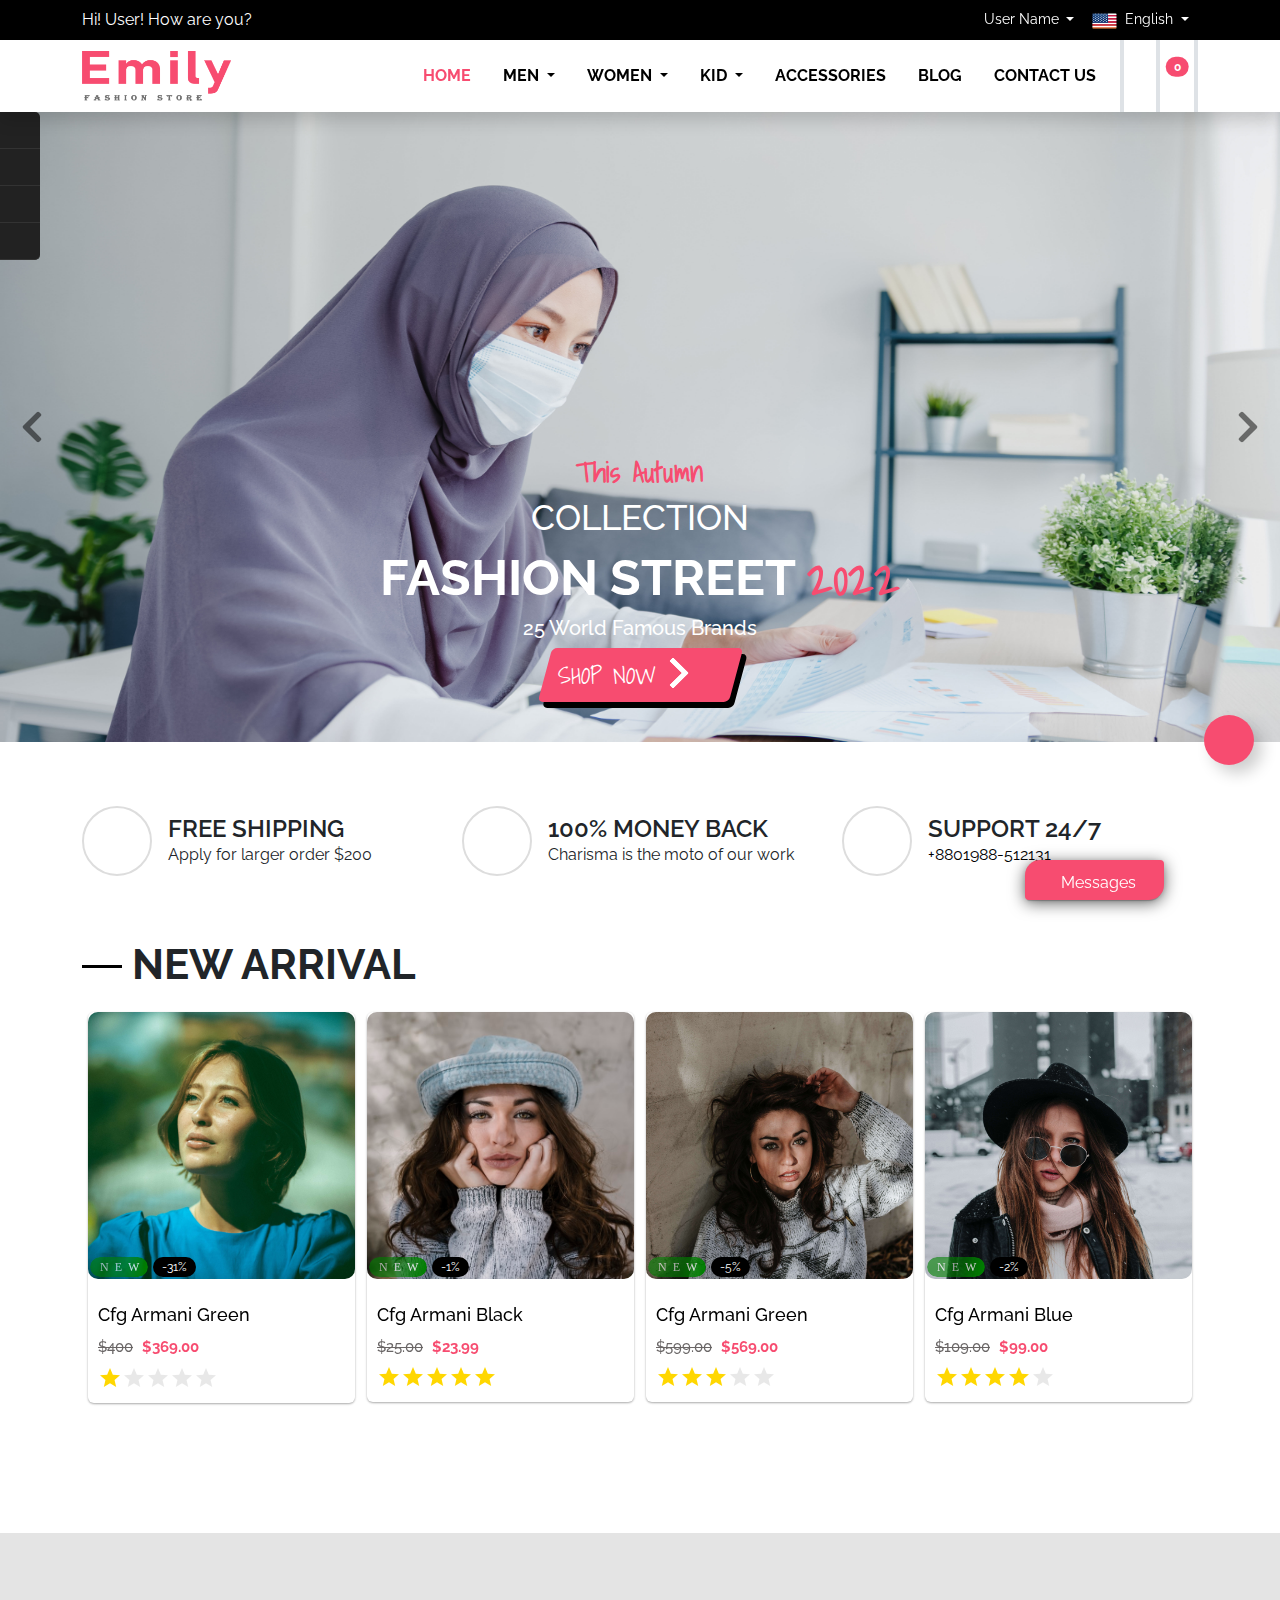
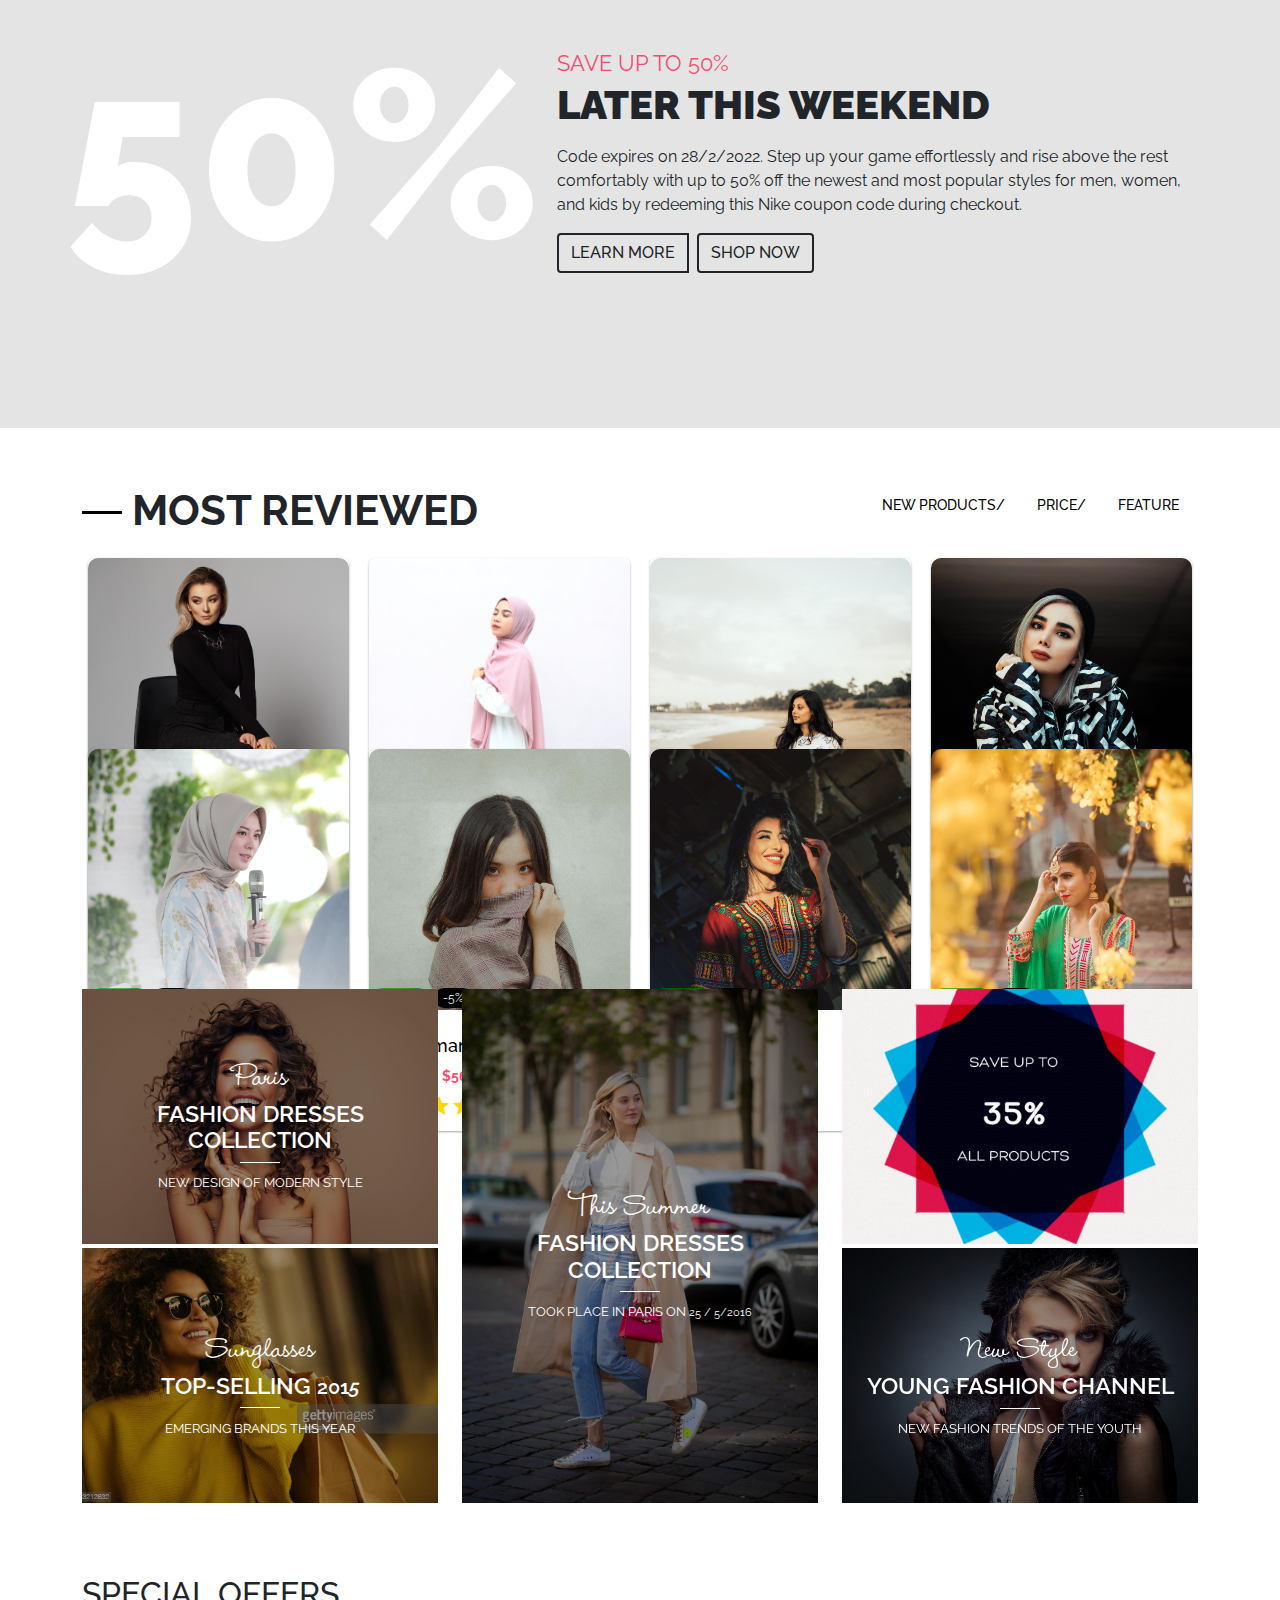
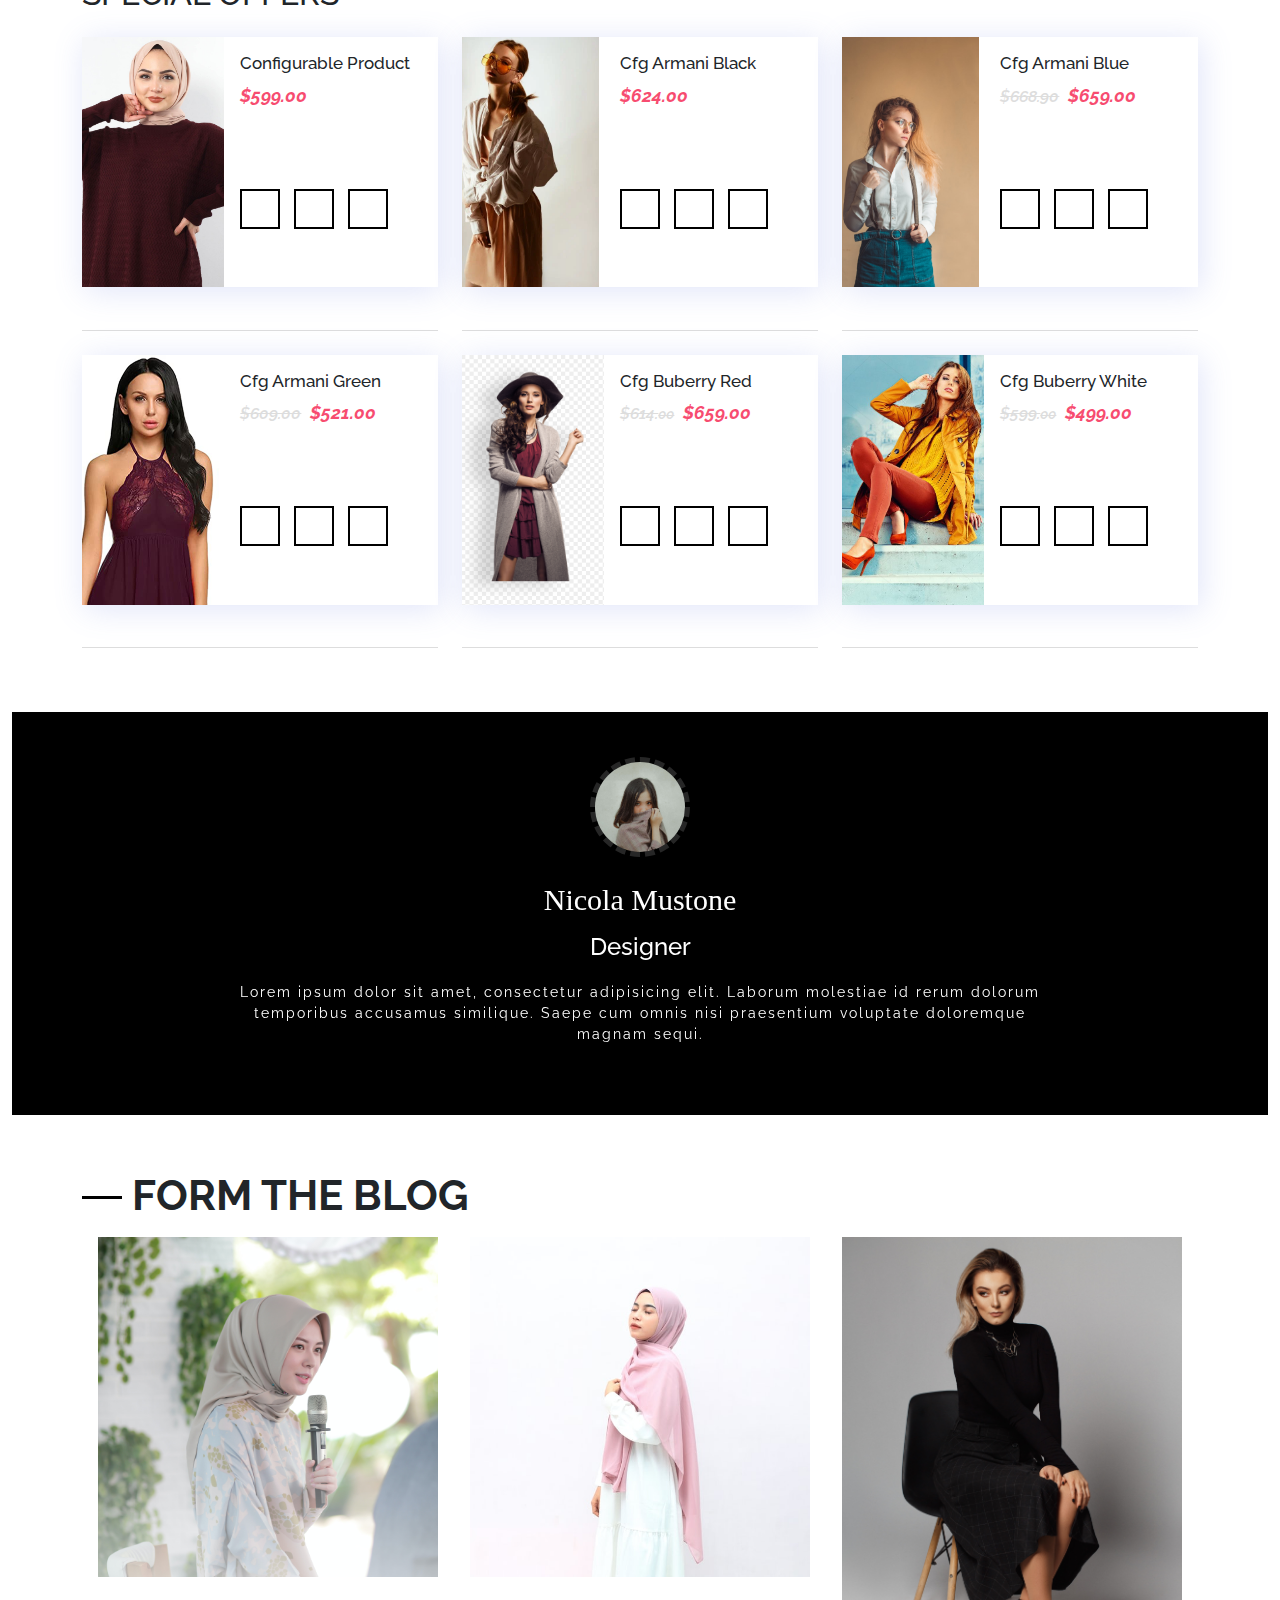
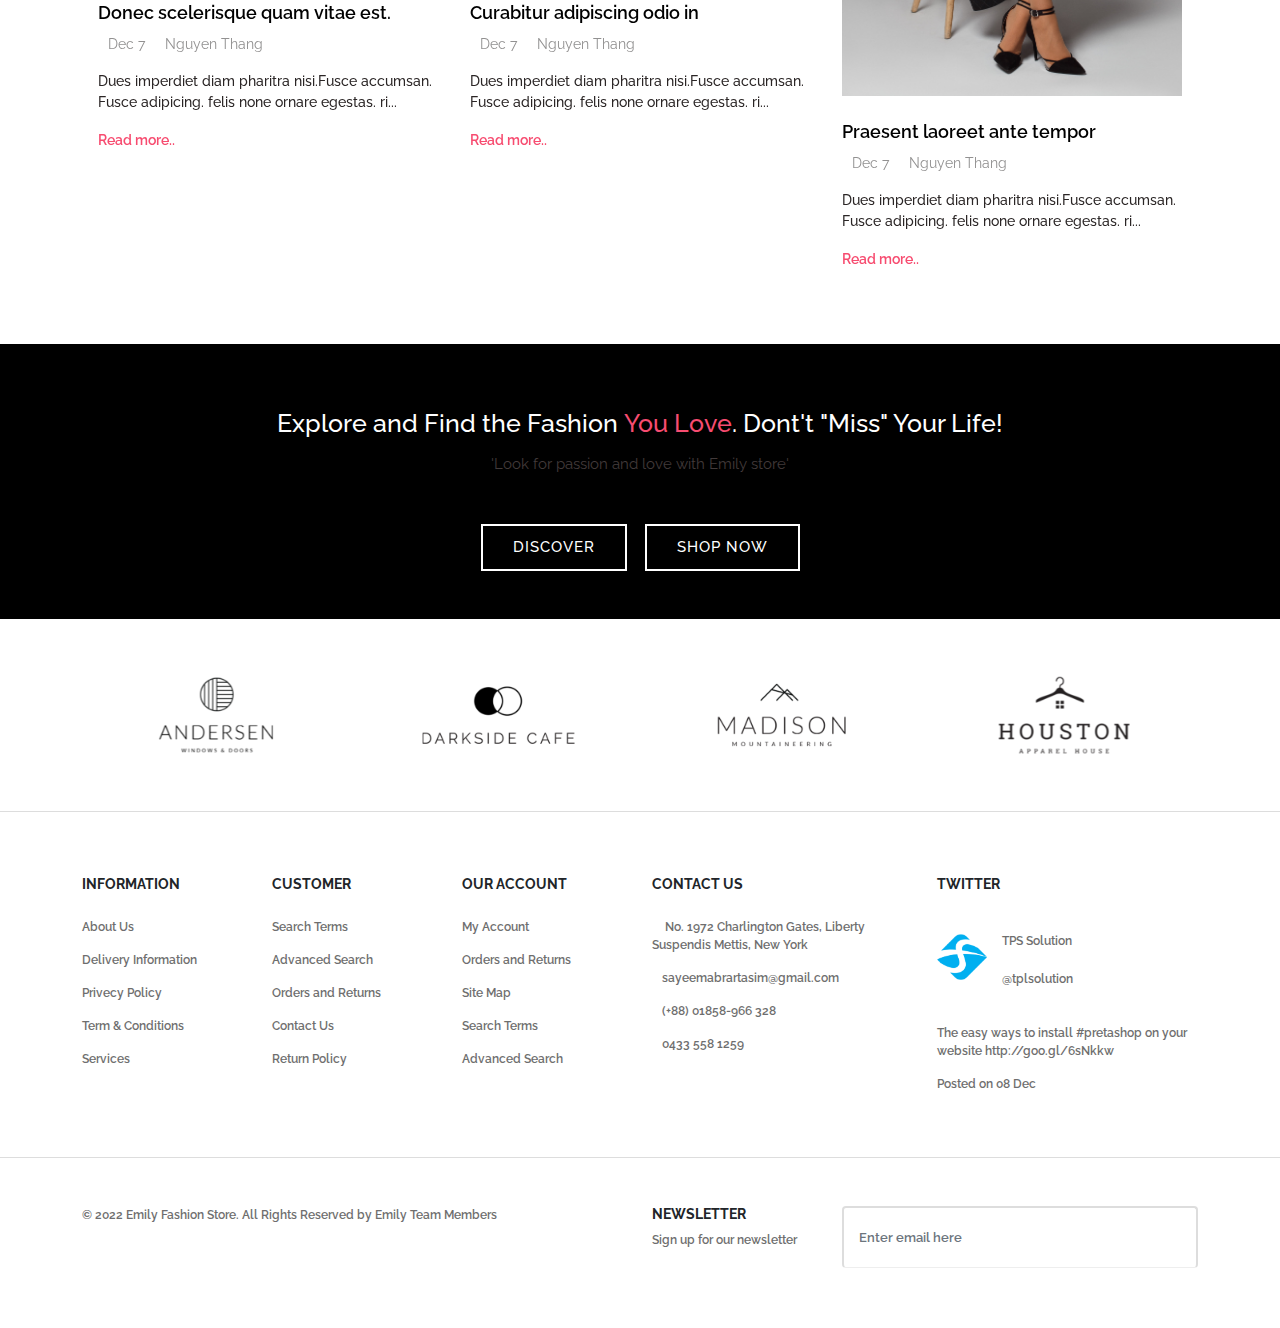
<file: index.html>
<!DOCTYPE html>
<html lang="en">

<head>
    <meta charset="UTF-8">
    <meta http-equiv="X-UA-Compatible" content="IE=edge">
    <meta name="viewport" content="width=device-width, initial-scale=1.0">
    <link rel="shortcut icon" href="./img/logoAndFavicon/small-logo.png" type="image/x-icon">
    <title>Emily - Fashion Store</title>
    <link rel="stylesheet" href="./font/font.css">



    <!-- Font Awesome  -->
    <link rel="stylesheet" href="https://cdnjs.cloudflare.com/ajax/libs/font-awesome/6.0.0-beta3/css/all.min.css"
        integrity="sha512-Fo3rlrZj/k7ujTnHg4CGR2D7kSs0v4LLanw2qksYuRlEzO+tcaEPQogQ0KaoGN26/zrn20ImR1DfuLWnOo7aBA=="
        crossorigin="anonymous" referrerpolicy="no-referrer" />

    <!-- Offline Font Awesome  -->
    <!-- <link rel="stylesheet" href="./css/all.min.css"> -->


    <!-- Slick Slider  -->
    <!-- <link rel="stylesheet" type="text/css" href="//cdn.jsdelivr.net/npm/slick-carousel@1.8.1/slick/slick.css"/> -->

    <!-- Offline Slick Slider  -->
    <link rel="stylesheet" href="./css/slick.css">


    <link rel="stylesheet" href="./css/owl.carousel.min.css">


    <!-- Animation  -->
    <!-- <link rel="stylesheet" href="https://cdnjs.cloudflare.com/ajax/libs/animate.css/3.7.0/animate.min.css"> -->
    <link rel="stylesheet" href="./css/animate.css">

    <!-- Bootstrap CSS -->
    <!-- <link href="https://cdn.jsdelivr.net/npm/bootstrap@5.0.2/dist/css/bootstrap.min.css" rel="stylesheet"
        integrity="sha384-EVSTQN3/azprG1Anm3QDgpJLIm9Nao0Yz1ztcQTwFspd3yD65VohhpuuCOmLASjC" crossorigin="anonymous"> -->

    <!-- Offline Bootstrap CSS -->
    <link rel="stylesheet" href="./css/bootstrap.min.css">

    <!-- Main CSS  -->
    <link rel="stylesheet" href="./css/main.css">

</head>

<body>


    <header>
        <!-- Top Nav  -->
        <div id="top-nav" class="">
            <nav class="container text-white ">
                <div class="row align-items-center">
                    <div class="col-lg-8 col-md-6 col-6">
                        <p class="welcome-msg">Hi! User! How are you?</p>
                    </div>
                    <div class="col-lg-4 col-md-6 col-6 d-flex zIndex">
                        <!-- Account  -->
                        <div class="dropdown ms-auto ">
                            <button class="btn text-white btn-sm dropdown-toggle" type="button" id="dropdownMenuButton2"
                                data-bs-toggle="dropdown" data-bs-auto-close="true" aria-expanded="false">
                                <i class="me-1 fas fa-user"></i>
                                User Name
                            </button>
                            <ul class="dropdown-menu dropdown-menu-dark" aria-labelledby="dropdownMenuButton2">
                                <li><a class="dropdown-item active" href="#">
                                        <i class="me-1 fas fa-user"></i>
                                        User Name
                                    </a>
                                </li>
                                <li><a class="dropdown-item" href="#">
                                        <i class="me-1 fas fa-cog"></i>
                                        Settings and privacy
                                    </a>
                                </li>
                                <li><a class="dropdown-item" href="#">
                                        <i class="me-1 fas fa-question-circle"></i>
                                        Help & Support
                                    </a>
                                </li>
                                <li><a class="dropdown-item" href="#">
                                        <i class="me-1 fas fa-sign-out-alt"></i>
                                        Log Out
                                    </a>
                                </li>
                                <li>
                                    <hr class="dropdown-divider">
                                </li>
                                <li><a class="dropdown-item" href="#">
                                        <i class="me-1 fas fa-info-circle"></i>
                                        Give feedback</a>
                                </li>
                            </ul>
                        </div>

                        <!-- Language  -->
                        <div class="language dropdown ">
                            <button class="btn text-white btn-sm dropdown-toggle" type="button" id="dropdownMenuButton3"
                                data-bs-toggle="dropdown" data-bs-auto-close="true" aria-expanded="false">
                                <img src="./img//icons/america.png" width="25" height="20" class="me-1" alt="">
                                English
                            </button>
                            <ul class="dropdown-menu dropdown-menu-dark" aria-labelledby="dropdownMenuButton3">
                                <li><a class="dropdown-item active" href="#">
                                        <img src="./img/icons/america.png" width="25" height="20" class="me-1" alt="">
                                        English
                                    </a></li>
                                <li><a class="dropdown-item" href="#">
                                        <img src="./img/icons/bangladesh.png" width="25" height="25" class="me-1"
                                            alt="">
                                        Bangla
                                    </a></li>
                            </ul>
                        </div>

                    </div>
                </div>
            </nav>
        </div>
    </header>

    <main>


        <!-- Main Navbar  -->
        <div class="sticky-top ">
            <nav class="navigation navbar navbar-expand-lg navbar-light shadow py-lg-0 py-md-2 py-xm-3">
                <div class="container">
                    <a class="navbar-brand" onclick="scrollToTop()">
                        <img src="./img/logoAndFavicon/logo.png" alt="Emily" height="50">
                    </a>
                    <button class="navbar-toggler" type="button" data-bs-toggle="collapse" data-bs-target="#navbarNav"
                        aria-controls="navbarNav" aria-expanded="false" aria-label="Toggle navigation">
                        <span class="navbar-toggler-icon"></span>
                    </button>
                    <div class="collapse navbar-collapse" id="navbarNav">
                        <ul class="navbar-nav ms-auto">
                            <li class="nav-item me-lg-3 py-lg-3 active">
                                <a class="nav-link" onclick="scrollToTop()" style="cursor: pointer;">HOME</a>
                            </li>

                            <!-- Dropdown Men  -->
                            <li class="nav-item dropdown me-lg-3 py-lg-3">
                                <a class="nav-link dropdown-toggle" href="" id="navbarDropdown1" role="button"
                                    data-bs-toggle="dropdown" aria-expanded="false">
                                    MEN
                                </a>
                                <ul class="dropdown-menu nested-menu" aria-labelledby="navbarDropdown1">
                                    <div class="row">
                                        <div class="col-6">
                                            <li><a class="dropdown-item" href="./products.html">BLAZERS</a></li>
                                            <li><a class="dropdown-item" href="./products.html">JACKETS</a></li>
                                            <li><a class="dropdown-item" href="./products.html">T-SHIRT</a></li>
                                            <li><a class="dropdown-item" href="./products.html">JEANS PANTS</a></li>
                                            <li><a class="dropdown-item" href="./products.html">SPORTS SHOES</a></li>
                                            <li><a class="dropdown-item" href="./products.html">SUN GLASS</a></li>
                                        </div>
                                        <div class="col-6 nested-img ">
                                            <a href="./product-details.html" target="_blank" rel="noopener noreferrer">
                                                <img src="./img/modals/adModelMan1.jpg" alt=""
                                                    class="img-fluid nested-imgOne ">
                                            </a>
                                            <a href="./product-details.html" target="_blank" rel="noopener noreferrer">
                                                <img src="./img/modals/adModelMan2.jpg" alt="" class="img-fluid">
                                            </a>
                                        </div>
                                    </div>
                                </ul>
                            </li>

                            <!-- Dropdown Women  -->
                            <li class="nav-item dropdown me-lg-3 py-lg-3">
                                <a class="nav-link dropdown-toggle" href="#" id="navbarDropdown2" role="button"
                                    data-bs-toggle="dropdown" aria-expanded="false">
                                    WOMEN
                                </a>
                                <ul class="dropdown-menu nested-menu" aria-labelledby="navbarDropdown2">
                                    <div class="row">
                                        <div class="col-6">
                                            <li><a class="dropdown-item" href="./products.html">SHARI</a></li>
                                            <li><a class="dropdown-item" href="./products.html">BORKHA</a></li>
                                            <li><a class="dropdown-item" href="./products.html">HIJAB</a></li>
                                            <li><a class="dropdown-item" href="./products.html">SUN GLASS</a></li>
                                            <li><a class="dropdown-item" href="./products.html">BAG</a></li>
                                            <li><a class="dropdown-item" href="./products.html">SUN GLASS</a></li>
                                        </div>
                                        <div class="col-6 nested-img ">
                                            <a href="./product-details.html" target="_blank" rel="noopener noreferrer">
                                                <img src="./img/carousel/carousel2.jpg" alt="female1"
                                                    class="img-fluid nested-imgOne ">
                                            </a>
                                            <a href="./product-details.html" target="_blank" rel="noopener noreferrer">
                                                <img src="./img/carousel/carousel3.jpg" alt="female2" class="img-fluid">
                                            </a>
                                        </div>
                                    </div>
                                </ul>
                            </li>

                            <!-- Dropdown Kid  -->
                            <li class="nav-item dropdown me-lg-3 py-lg-3">
                                <a class="nav-link dropdown-toggle" href="#" id="navbarDropdown" role="button"
                                    data-bs-toggle="dropdown" aria-expanded="false">
                                    KID
                                </a>
                                <ul class="dropdown-menu nested-menu nested-menu-kid" aria-labelledby="navbarDropdown">
                                    <div class="row">
                                        <div class="col-6">
                                            <li><a class="dropdown-item" href="./products.html">Baby Shirt</a></li>
                                            <li><a class="dropdown-item" href="./products.html">Short Pants</a></li>
                                            <li><a class="dropdown-item" href="./products.html">Show</a></li>
                                            <li><a class="dropdown-item" href="./products.html">School Bag</a></li>
                                            <li><a class="dropdown-item" href="./products.html">Dyper</a></li>
                                            <li><a class="dropdown-item" href="./products.html">Baby Pants</a></li>
                                        </div>
                                        <div class="col-6 nested-img ">
                                            <a href="./product-details.html" target="_blank" rel="noopener noreferrer">
                                                <img src="./img/modals/adModelKids1.jpg" alt="kid1"
                                                    class="img-fluid nested-imgOne ">
                                            </a>
                                            <a href="./product-details.html" target="_blank" rel="noopener noreferrer">
                                                <img src="./img/modals/adModelKids2.jpg" alt="kid2" class="img-fluid">
                                            </a>
                                        </div>
                                    </div>
                                </ul>
                            </li>


                            <li class="nav-item me-lg-3 py-lg-3">
                                <a class="nav-link" href="./products.html" target="_blank"
                                    rel="noopener noreferrer">ACCESSORIES</a>
                            </li>
                            <li class="nav-item me-lg-3 py-lg-3">
                                <a class="nav-link" href="#blogs">BLOG</a>
                            </li>
                            <li class="nav-item me-lg-3 py-lg-3">
                                <a class="nav-link" href="./contact-us.html" target="_blank"
                                    rel="noopener noreferrer">CONTACT
                                    US</a>
                            </li>
                            <li class="search nav-item py-4 px-lg-3 border-start border-4 ">
                                <i class="fas fa-search"></i>
                            </li>
                            <!-- Search Box -->
                            <div class="search-section">
                                <div class="search-box">
                                    <div class="search-input">
                                        <input type="search" placeholder="Search..." class="input-textarea">
                                    </div>
                                </div>
                            </div>
                            <li class="cartButtonClass nav-item py-4 px-lg-3 border-start border-end border-4">
                                <button id="cartButton" type="button" class="btn position-relative ">
                                    <i class="fab fa-opencart"></i>
                                    <span class="position-absolute  rounded-pill translate-middle badge ">
                                        <span id="cartCounter">0</span>
                                        <span class="visually-hidden">New alerts</span>
                                    </span>
                                </button>
                            </li>
                        </ul>
                    </div>
                </div>
            </nav>
        </div>

        <ul class='social'>
            <li>
                <a  class="fa-brands fa-facebook-f" href="https://www.facebook.com/SyedMoonir/" target="_blank" rel="noopener noreferrer"></a>
            </li>

            <li>
                <a class="fa-brands fa-linkedin-in" href="https://www.linkedin.com/in/syed-monirul/" target="_blank" rel="noopener noreferrer"></a>
            </li>

            <li>
                <a class="fa-brands fa-github" href="https://syedmonir.github.io/emily-fashion-store/"  target="_blank" rel="noopener noreferrer">
                </a>
            </li>

            <li>
                <a  class="fa-brands fa-reddit-alien" href="https://www.reddit.com/user/DoubleAccomplished30" target="_blank" rel="noopener noreferrer"></a>
            </li>

        </ul>

        <!-- Main CAROUSEL  -->
        <section id="mainCarousel">
            <div id="carouselExampleFade" class="carousel slide " data-bs-ride="carousel">
                <div class="carousel-inner">
                    <div class="carousel-item active">
                        <a href="./product-details.html" target="_blank" rel="noopener noreferrer">
                            <img src="./img/carousel/carousel2.jpg" class="d-block w-100" alt="...">
                        </a>
                        <div class="carousel-caption d-none d-md-block">
                            <h3>This Autumn</h3>
                            <h4>COLLECTION</h4>
                            <h2>FASHION STREET <span>2022</span></h2>
                            <h5>25 World Famous Brands</h5>
                            <div class="wrapper">
                                <a class="cta" href="./products.html" target="_blank" rel="noopener noreferrer">
                                    <span class="ps-2 mt-1 mb-1">SHOP NOW</span>
                                    <span>
                                        <svg width="60px" height="30px" viewBox="0 0 66 43" version="1.1"
                                            xmlns="http://www.w3.org/2000/svg"
                                            xmlns:xlink="http://www.w3.org/1999/xlink">
                                            <g id="arrow" stroke="none" stroke-width="1" fill="none"
                                                fill-rule="evenodd">
                                                <path class="one"
                                                    d="M40.1543933,3.89485454 L43.9763149,0.139296592 C44.1708311,-0.0518420739 44.4826329,-0.0518571125 44.6771675,0.139262789 L65.6916134,20.7848311 C66.0855801,21.1718824 66.0911863,21.8050225 65.704135,22.1989893 C65.7000188,22.2031791 65.6958657,22.2073326 65.6916762,22.2114492 L44.677098,42.8607841 C44.4825957,43.0519059 44.1708242,43.0519358 43.9762853,42.8608513 L40.1545186,39.1069479 C39.9575152,38.9134427 39.9546793,38.5968729 40.1481845,38.3998695 C40.1502893,38.3977268 40.1524132,38.395603 40.1545562,38.3934985 L56.9937789,21.8567812 C57.1908028,21.6632968 57.193672,21.3467273 57.0001876,21.1497035 C56.9980647,21.1475418 56.9959223,21.1453995 56.9937605,21.1432767 L40.1545208,4.60825197 C39.9574869,4.41477773 39.9546013,4.09820839 40.1480756,3.90117456 C40.1501626,3.89904911 40.1522686,3.89694235 40.1543933,3.89485454 Z"
                                                    fill="#FFFFFF"></path>
                                                <path class="two"
                                                    d="M20.1543933,3.89485454 L23.9763149,0.139296592 C24.1708311,-0.0518420739 24.4826329,-0.0518571125 24.6771675,0.139262789 L45.6916134,20.7848311 C46.0855801,21.1718824 46.0911863,21.8050225 45.704135,22.1989893 C45.7000188,22.2031791 45.6958657,22.2073326 45.6916762,22.2114492 L24.677098,42.8607841 C24.4825957,43.0519059 24.1708242,43.0519358 23.9762853,42.8608513 L20.1545186,39.1069479 C19.9575152,38.9134427 19.9546793,38.5968729 20.1481845,38.3998695 C20.1502893,38.3977268 20.1524132,38.395603 20.1545562,38.3934985 L36.9937789,21.8567812 C37.1908028,21.6632968 37.193672,21.3467273 37.0001876,21.1497035 C36.9980647,21.1475418 36.9959223,21.1453995 36.9937605,21.1432767 L20.1545208,4.60825197 C19.9574869,4.41477773 19.9546013,4.09820839 20.1480756,3.90117456 C20.1501626,3.89904911 20.1522686,3.89694235 20.1543933,3.89485454 Z"
                                                    fill="#FFFFFF"></path>
                                                <path class="three"
                                                    d="M0.154393339,3.89485454 L3.97631488,0.139296592 C4.17083111,-0.0518420739 4.48263286,-0.0518571125 4.67716753,0.139262789 L25.6916134,20.7848311 C26.0855801,21.1718824 26.0911863,21.8050225 25.704135,22.1989893 C25.7000188,22.2031791 25.6958657,22.2073326 25.6916762,22.2114492 L4.67709797,42.8607841 C4.48259567,43.0519059 4.17082418,43.0519358 3.97628526,42.8608513 L0.154518591,39.1069479 C-0.0424848215,38.9134427 -0.0453206733,38.5968729 0.148184538,38.3998695 C0.150289256,38.3977268 0.152413239,38.395603 0.154556228,38.3934985 L16.9937789,21.8567812 C17.1908028,21.6632968 17.193672,21.3467273 17.0001876,21.1497035 C16.9980647,21.1475418 16.9959223,21.1453995 16.9937605,21.1432767 L0.15452076,4.60825197 C-0.0425130651,4.41477773 -0.0453986756,4.09820839 0.148075568,3.90117456 C0.150162624,3.89904911 0.152268631,3.89694235 0.154393339,3.89485454 Z"
                                                    fill="#FFFFFF"></path>
                                            </g>
                                        </svg>
                                    </span>
                                </a>
                            </div>
                        </div>
                    </div>

                    <div class="carousel-item">
                        <a href="./product-details.html" target="_blank" rel="noopener noreferrer">
                            <img src="./img/carousel/carousel1.jpg" class="d-block w-100" alt="...">
                        </a>
                        <div class="carousel-caption d-none d-md-block">
                            <h3>This Autumn</h3>
                            <h4>COLLECTION</h4>
                            <h2>FASHION STREET <span>2022</span></h2>
                            <h5>25 World Famous Brands</h5>
                            <div class="wrapper">
                                <a class="cta" href="./products.html" target="_blank" rel="noopener noreferrer">
                                    <span class="ps-2 mt-1 mb-1">SHOP NOW</span>
                                    <span>
                                        <svg width="60px" height="30px" viewBox="0 0 66 43" version="1.1"
                                            xmlns="http://www.w3.org/2000/svg"
                                            xmlns:xlink="http://www.w3.org/1999/xlink">
                                            <g id="arrow" stroke="none" stroke-width="1" fill="none"
                                                fill-rule="evenodd">
                                                <path class="one"
                                                    d="M40.1543933,3.89485454 L43.9763149,0.139296592 C44.1708311,-0.0518420739 44.4826329,-0.0518571125 44.6771675,0.139262789 L65.6916134,20.7848311 C66.0855801,21.1718824 66.0911863,21.8050225 65.704135,22.1989893 C65.7000188,22.2031791 65.6958657,22.2073326 65.6916762,22.2114492 L44.677098,42.8607841 C44.4825957,43.0519059 44.1708242,43.0519358 43.9762853,42.8608513 L40.1545186,39.1069479 C39.9575152,38.9134427 39.9546793,38.5968729 40.1481845,38.3998695 C40.1502893,38.3977268 40.1524132,38.395603 40.1545562,38.3934985 L56.9937789,21.8567812 C57.1908028,21.6632968 57.193672,21.3467273 57.0001876,21.1497035 C56.9980647,21.1475418 56.9959223,21.1453995 56.9937605,21.1432767 L40.1545208,4.60825197 C39.9574869,4.41477773 39.9546013,4.09820839 40.1480756,3.90117456 C40.1501626,3.89904911 40.1522686,3.89694235 40.1543933,3.89485454 Z"
                                                    fill="#FFFFFF"></path>
                                                <path class="two"
                                                    d="M20.1543933,3.89485454 L23.9763149,0.139296592 C24.1708311,-0.0518420739 24.4826329,-0.0518571125 24.6771675,0.139262789 L45.6916134,20.7848311 C46.0855801,21.1718824 46.0911863,21.8050225 45.704135,22.1989893 C45.7000188,22.2031791 45.6958657,22.2073326 45.6916762,22.2114492 L24.677098,42.8607841 C24.4825957,43.0519059 24.1708242,43.0519358 23.9762853,42.8608513 L20.1545186,39.1069479 C19.9575152,38.9134427 19.9546793,38.5968729 20.1481845,38.3998695 C20.1502893,38.3977268 20.1524132,38.395603 20.1545562,38.3934985 L36.9937789,21.8567812 C37.1908028,21.6632968 37.193672,21.3467273 37.0001876,21.1497035 C36.9980647,21.1475418 36.9959223,21.1453995 36.9937605,21.1432767 L20.1545208,4.60825197 C19.9574869,4.41477773 19.9546013,4.09820839 20.1480756,3.90117456 C20.1501626,3.89904911 20.1522686,3.89694235 20.1543933,3.89485454 Z"
                                                    fill="#FFFFFF"></path>
                                                <path class="three"
                                                    d="M0.154393339,3.89485454 L3.97631488,0.139296592 C4.17083111,-0.0518420739 4.48263286,-0.0518571125 4.67716753,0.139262789 L25.6916134,20.7848311 C26.0855801,21.1718824 26.0911863,21.8050225 25.704135,22.1989893 C25.7000188,22.2031791 25.6958657,22.2073326 25.6916762,22.2114492 L4.67709797,42.8607841 C4.48259567,43.0519059 4.17082418,43.0519358 3.97628526,42.8608513 L0.154518591,39.1069479 C-0.0424848215,38.9134427 -0.0453206733,38.5968729 0.148184538,38.3998695 C0.150289256,38.3977268 0.152413239,38.395603 0.154556228,38.3934985 L16.9937789,21.8567812 C17.1908028,21.6632968 17.193672,21.3467273 17.0001876,21.1497035 C16.9980647,21.1475418 16.9959223,21.1453995 16.9937605,21.1432767 L0.15452076,4.60825197 C-0.0425130651,4.41477773 -0.0453986756,4.09820839 0.148075568,3.90117456 C0.150162624,3.89904911 0.152268631,3.89694235 0.154393339,3.89485454 Z"
                                                    fill="#FFFFFF"></path>
                                            </g>
                                        </svg>
                                    </span>
                                </a>
                            </div>
                        </div>
                    </div>
                    <div class="carousel-item">
                        <a href="./product-details.html" target="_blank" rel="noopener noreferrer">
                            <img src="./img/carousel/carousel3.jpg" class="d-block w-100" alt="...">
                        </a>
                        <div class="carousel-caption d-none d-md-block">
                            <h3>This Autumn</h3>
                            <h4>COLLECTION</h4>
                            <h2>FASHION STREET <span>2022</span></h2>
                            <h5>25 World Famous Brands</h5>
                            <div class="wrapper">
                                <a class="cta" href="./products.html" target="_blank" rel="noopener noreferrer">
                                    <span class="ps-2 mt-1 mb-1">SHOP NOW</span>
                                    <span>
                                        <svg width="60px" height="30px" viewBox="0 0 66 43" version="1.1"
                                            xmlns="http://www.w3.org/2000/svg"
                                            xmlns:xlink="http://www.w3.org/1999/xlink">
                                            <g id="arrow" stroke="none" stroke-width="1" fill="none"
                                                fill-rule="evenodd">
                                                <path class="one"
                                                    d="M40.1543933,3.89485454 L43.9763149,0.139296592 C44.1708311,-0.0518420739 44.4826329,-0.0518571125 44.6771675,0.139262789 L65.6916134,20.7848311 C66.0855801,21.1718824 66.0911863,21.8050225 65.704135,22.1989893 C65.7000188,22.2031791 65.6958657,22.2073326 65.6916762,22.2114492 L44.677098,42.8607841 C44.4825957,43.0519059 44.1708242,43.0519358 43.9762853,42.8608513 L40.1545186,39.1069479 C39.9575152,38.9134427 39.9546793,38.5968729 40.1481845,38.3998695 C40.1502893,38.3977268 40.1524132,38.395603 40.1545562,38.3934985 L56.9937789,21.8567812 C57.1908028,21.6632968 57.193672,21.3467273 57.0001876,21.1497035 C56.9980647,21.1475418 56.9959223,21.1453995 56.9937605,21.1432767 L40.1545208,4.60825197 C39.9574869,4.41477773 39.9546013,4.09820839 40.1480756,3.90117456 C40.1501626,3.89904911 40.1522686,3.89694235 40.1543933,3.89485454 Z"
                                                    fill="#FFFFFF"></path>
                                                <path class="two"
                                                    d="M20.1543933,3.89485454 L23.9763149,0.139296592 C24.1708311,-0.0518420739 24.4826329,-0.0518571125 24.6771675,0.139262789 L45.6916134,20.7848311 C46.0855801,21.1718824 46.0911863,21.8050225 45.704135,22.1989893 C45.7000188,22.2031791 45.6958657,22.2073326 45.6916762,22.2114492 L24.677098,42.8607841 C24.4825957,43.0519059 24.1708242,43.0519358 23.9762853,42.8608513 L20.1545186,39.1069479 C19.9575152,38.9134427 19.9546793,38.5968729 20.1481845,38.3998695 C20.1502893,38.3977268 20.1524132,38.395603 20.1545562,38.3934985 L36.9937789,21.8567812 C37.1908028,21.6632968 37.193672,21.3467273 37.0001876,21.1497035 C36.9980647,21.1475418 36.9959223,21.1453995 36.9937605,21.1432767 L20.1545208,4.60825197 C19.9574869,4.41477773 19.9546013,4.09820839 20.1480756,3.90117456 C20.1501626,3.89904911 20.1522686,3.89694235 20.1543933,3.89485454 Z"
                                                    fill="#FFFFFF"></path>
                                                <path class="three"
                                                    d="M0.154393339,3.89485454 L3.97631488,0.139296592 C4.17083111,-0.0518420739 4.48263286,-0.0518571125 4.67716753,0.139262789 L25.6916134,20.7848311 C26.0855801,21.1718824 26.0911863,21.8050225 25.704135,22.1989893 C25.7000188,22.2031791 25.6958657,22.2073326 25.6916762,22.2114492 L4.67709797,42.8607841 C4.48259567,43.0519059 4.17082418,43.0519358 3.97628526,42.8608513 L0.154518591,39.1069479 C-0.0424848215,38.9134427 -0.0453206733,38.5968729 0.148184538,38.3998695 C0.150289256,38.3977268 0.152413239,38.395603 0.154556228,38.3934985 L16.9937789,21.8567812 C17.1908028,21.6632968 17.193672,21.3467273 17.0001876,21.1497035 C16.9980647,21.1475418 16.9959223,21.1453995 16.9937605,21.1432767 L0.15452076,4.60825197 C-0.0425130651,4.41477773 -0.0453986756,4.09820839 0.148075568,3.90117456 C0.150162624,3.89904911 0.152268631,3.89694235 0.154393339,3.89485454 Z"
                                                    fill="#FFFFFF"></path>
                                            </g>
                                        </svg>
                                    </span>
                                </a>
                            </div>
                        </div>
                    </div>
                </div>
                <button class="carousel-control-prev" type="button" data-bs-target="#carouselExampleFade"
                    data-bs-slide="prev">
                    <span class="carousel-control-prev-icon" aria-hidden="true"></span>
                    <span class="visually-hidden">Previous</span>
                </button>
                <button class="carousel-control-next" type="button" data-bs-target="#carouselExampleFade"
                    data-bs-slide="next">
                    <span class="carousel-control-next-icon" aria-hidden="true"></span>
                    <span class="visually-hidden">Next</span>
                </button>
            </div>
        </section>



        <!-- Support Section  -->
        <section class="container my-5">
            <div class="row">
                <div class="col-lg-4 col-md-6 col-sm-12 d-flex align-items-center ">
                    <div class="support-img">
                        <i class="fas fa-paper-plane"></i>
                    </div>
                    <div class="support-text ms-3">
                        <h4>Free Shipping</h4>
                        <p>Apply for larger order $200</p>
                    </div>
                </div>

                <div class="col-lg-4 col-md-6 col-sm-12 d-flex align-items-center my-sm-3 my-3">
                    <div class="support-img">
                        <i class="fab fa-btc px-1"></i>
                    </div>
                    <div class="support-text ms-3">
                        <h4>100% Money Back</h4>
                        <p>Charisma is the moto of our work</p>
                    </div>
                </div>

                <div class="col-lg-4 col-md-6 col-sm-12 d-flex align-items-center mx-md-auto">
                    <div class="support-img">
                        <i class="fas fa-phone-alt"></i>
                    </div>
                    <div class="support-text ms-3 ">
                        <h4>Support 24/7</h4>
                        <p><a href="tel:+8801988-512131">+8801988-512131</a></p>
                    </div>
                </div>
            </div>
        </section>



        <!--  New Arrival Section   &&&&&&    Slick Carousel    -->
        <section id="newArrival" class="new-arrival-section pb-5">
            <div class="container">
                <!-- New Arrival Title  -->
                <div class="row ">
                    <div class="col">
                        <div class="titles">
                            <h2 class="text-uppercase">New Arrival</h2>
                        </div>
                    </div>
                </div>
                <!-- New Arrival slider -->
                <div class="row ">
                    <div class="new-arrival mt-3">
                        <div class="col-md-3">
                            <div class="slider-item">
                                <div class="img-box ">
                                    <a href="./product-details.html" target="_blank" rel="noopener noreferrer">
                                        <img src="./img/modals/modal1.jpg" class="img-fluid" alt="Cfg Armani Black">
                                    </a>
                                    <span class="new">New</span>
                                    <span class="discount">-31%</span>
                                    <span class="wish-icon"> <i class="far fa-heart"></i> </span>
                                    <span> <i class="cartCount fab fa-opencart"></i> </span>
                                </div>
                                <div class="slider-content">
                                    <h4>Cfg Armani Green</h4>
                                    <p class="item-price"> <del>$400</del> <span>$369.00</span></p>
                                    <label class="rating-label">
                                        <input class="rating rating--nojs" max="5" step="1" type="range" value="1">
                                    </label>
                                </div>
                            </div>
                        </div>
                        <div class="col-md-3">
                            <div class="slider-item">
                                <div class="img-box">
                                    <a href="./product-details.html" target="_blank" rel="noopener noreferrer">
                                        <img src="./img/modals/modal2.jpg" class="img-fluid zoomImg"
                                            alt="Cfg Armani Black">
                                    </a>
                                    <span class="new">New</span>
                                    <span class="discount">-1%</span>
                                    <span class="wish-icon">
                                        <i class="far fa-heart"></i>
                                    </span>
                                    <span> <i class="cartCount fab fa-opencart"></i> </span>
                                </div>

                                <div class="slider-content">
                                    <h4>Cfg Armani Black</h4>
                                    <p class="item-price"><del>$25.00</del> <span>$23.99</span></p>
                                    <label class="rating-label">
                                        <input class="rating rating--nojs" max="5" step="1" type="range" value="5">
                                    </label>
                                </div>
                            </div>
                        </div>
                        <div class="col-md-3">
                            <div class="slider-item">
                                <div class="img-box">
                                    <a href="./product-details.html" target="_blank" rel="noopener noreferrer">
                                        <img src="./img/modals/modal3.jpg" class="img-fluid zoomImg"
                                            alt="Cfg Armani Black">
                                    </a>
                                    <span class="new">New</span>
                                    <span class="discount">-5%</span>
                                    <span class="wish-icon">
                                        <i class="far fa-heart"></i>
                                    </span>
                                    <span> <i class="cartCount fab fa-opencart"></i> </span>
                                </div>
                                <div class="slider-content">
                                    <h4>Cfg Armani Green</h4>
                                    <p class="item-price"><del>$599.00</del> <span>$569.00</span></p>
                                    <label class="rating-label">
                                        <input class="rating rating--nojs" max="5" step="1" type="range" value="3">
                                    </label>
                                </div>
                            </div>
                        </div>
                        <div class="col-md-3">
                            <div class="slider-item">
                                <div class="img-box">
                                    <a href="./product-details.html" target="_blank" rel="noopener noreferrer">
                                        <img src="./img/modals/modal4.jpg" class="img-fluid zoomImg"
                                            alt="Cfg Armani Black">
                                    </a>
                                    <span class="new">New</span>
                                    <span class="discount">-2%</span>
                                    <span class="wish-icon">
                                        <i class="far fa-heart"></i>
                                    </span>
                                    <span> <i class="cartCount fab fa-opencart"></i> </span>
                                </div>
                                <div class="slider-content">
                                    <h4>Cfg Armani Blue</h4>
                                    <p class="item-price"><del>$109.00</del> <span>$99.00</span></p>
                                    <label class="rating-label">
                                        <input class="rating rating--nojs" max="5" step="1" type="range" value="4">
                                    </label>

                                </div>
                            </div>
                        </div>

                        <div class="col-md-3">
                            <div class="slider-item">
                                <div class="img-box">
                                    <a href="./product-details.html" target="_blank" rel="noopener noreferrer">
                                        <img src="./img/modals/modal10.jpg" class="img-fluid zoomImg"
                                            alt="Cfg Armani Black">
                                    </a>
                                    <span class="new">New</span>
                                    <span class="discount">-20%</span>
                                    <span class="wish-icon">
                                        <span><i class="far fa-heart"></i></span>
                                    </span>
                                    <span> <i class="cartCount fab fa-opencart"></i> </span>
                                </div>
                                <div class="slider-content">
                                    <h4>Cfg Armani Black</h4>
                                    <p class="item-price"><del>$1099.00</del> <span>$869.00</span></p>

                                    <label class="rating-label">
                                        <input class="rating rating--nojs" max="5" step="1" type="range" value="3">
                                    </label>
                                </div>
                            </div>
                        </div>
                        <div class="col-md-3">
                            <div class="slider-item">
                                <div class="img-box">
                                    <a href="./product-details.html" target="_blank" rel="noopener noreferrer">
                                        <img src="./img/modals/modal9.jpg" class="img-fluid zoomImg"
                                            alt="Cfg Armani Black">
                                    </a>
                                    <span class="new">New</span>
                                    <span class="discount">-2%</span>
                                    <span class="wish-icon">
                                        <i class="far fa-heart"></i>
                                    </span>
                                    <span> <i class="cartCount fab fa-opencart"></i> </span>
                                </div>
                                <div class="slider-content">
                                    <h4>Configurable Product</h4>
                                    <p class="item-price"><del>$289.00</del> <span>$269.00</span></p>

                                    <label class="rating-label">
                                        <input class="rating rating--nojs" max="5" step="1" type="range" value="2">
                                    </label>
                                </div>
                            </div>
                        </div>
                    </div>
                </div>
            </div>
        </section>




        <!-- Discount Section  -->
        <section id="discount">
            <div class="row">
                <div class="background"></div>
            </div>
            <div class="container">
                <div class="row mb-3">
                    <div class="col-md-5">
                        <img src="./img/modals/700height.png" class="img-fluid reveal" alt="women with bag">
                        <p class="percent50">50%</p>
                    </div>
                    <div class="col-md-7 my-auto">
                        <p class="brand-clr text-uppercase save50">Save Up to 50%</p>
                        <h1 class="text-uppercase">Later this weekend</h1>
                        <p class="my-3">Code expires on 28/2/2022. Step up your game effortlessly and rise above the
                            rest
                            comfortably
                            with up to 50% off the newest and most popular styles for men, women, and kids by redeeming
                            this
                            Nike coupon code during checkout.</p>

                        <div class="btn-group mb-3" role="group" aria-label="Basic outlined example">
                            <a href="https://github.com/SyedMonir" target="_blank" rel="noopener noreferrer"
                                class="btn btn-outline-dark me-2">LEARN MORE</a>
                            <a href="./products.html" target="_blank" rel="noopener noreferrer">
                                <button type="button" class="btn btn-outline-dark ">SHOP NOW</button>
                            </a>
                        </div>
                    </div>
                </div>
            </div>
        </section>


        <!-- Most Reviewed &  Isotope Carousel   -->
        <!--  -->
        <section id="mostReviewed" class="container mt-3">
            <div class="row justify-content-between">
                <div class="col-md-5 ">
                    <div class="titles ">
                        <h2 class="text-uppercase">Most Reviewed</h2>
                    </div>
                </div>

                <div class="col-md-7 col-lg-4">
                <ul class="mostReviewedLinks nav ms-4">
                    <li class="nav-item" data-filter="*">
                        <a class="nav-link active slash" aria-current="page">NEW PRODUCTS</a>
                    </li>
                    <li class="nav-item" data-filter=".price">
                        <a class="nav-link slash">PRICE</a>
                    </li>
                    <li class="nav-item" data-filter=".featured">
                        <a class="nav-link pe-0">FEATURE</a>
                    </li>
                </ul>
            </div>
            </div>

            <!-- <div class="slider">
                <input type="radio" name="testimonial" id="t-1" />
                <input type="radio" name="testimonial" id="t-2" />
                <input type="radio" name="testimonial" id="t-3" checked />
                <input type="radio" name="testimonial" id="t-4" />
                <input type="radio" name="testimonial" id="t-5" />
                <div class="testimonials mb-8">
                    <label class="item" for="t-1">
                        <div class="mycard">
                            <div class="slider-item">
                                <div class="img-box">
                                    <a href="./product-details.html" target="_blank" rel="noopener noreferrer">
                                        <img src="./img/modals/modal8.jpg" class="img-fluid" alt="Cfg Armani Black">
                                    </a>
                                    <span class="new">New</span>
                                    <span class="discount">-31%</span>
                                    <span class="wish-icon">
                                        <i class="far fa-heart"></i>
                                    </span>
                                    <span> <i class="cartCount fab fa-opencart"></i> </span>
                                </div>
                                <div class="slider-content">
                                    <h4>Cfg Armani Green</h4>
                                    <p class="item-price"> <del>$400</del> <span>$369.00</span></p>

                                </div>
                            </div>
                        </div>
                    </label>
                    <label class="item" for="t-2">
                        <div class="mycard">
                            <div class="slider-item">
                                <div class="img-box">
                                    <a href="./product-details.html" target="_blank" rel="noopener noreferrer">
                                        <img src="./img/modals/modal7.jpg" class="img-fluid" alt="Cfg Armani Black">
                                    </a>
                                    <span class="new">New</span>
                                    <span class="discount">-1%</span>
                                    <span class="wish-icon">
                                        <i class="far fa-heart"></i>
                                    </span>
                                    <span> <i class="cartCount fab fa-opencart"></i> </span>
                                </div>

                                <div class="slider-content">
                                    <h4>Cfg Armani Black</h4>
                                    <p class="item-price"><del>$25.00</del> <span>$23.99</span></p>

                                </div>
                            </div>
                        </div>
                    </label>
                    <label class="item" for="t-3">
                        <div class="slider-item">
                            <div class="img-box">
                                <a href="./product-details.html" target="_blank" rel="noopener noreferrer">
                                    <img src="./img/modals/modal12.jpg" class="img-fluid" alt="Cfg Armani Black">
                                </a>
                                <span class="new">New</span>
                                <span class="discount">-2%</span>
                                <span class="wish-icon">
                                    <i class="far fa-heart"></i>
                                </span>
                                <span> <i class="cartCount fab fa-opencart"></i> </span>
                            </div>
                            <div class="slider-content">
                                <h4>Cfg Armani Blue</h4>
                                <p class="item-price"><del>$109.00</del> <span>$99.00</span></p>


                            </div>
                        </div>
                    </label>
                    <label class="item" for="t-4">
                        <div class="slider-item">
                            <div class="img-box">
                                <a href="./product-details.html" target="_blank" rel="noopener noreferrer">
                                    <img src="./img/modals/modal11.jpg" class="img-fluid" alt="Cfg Armani Black">
                                </a>
                                <span class="new">New</span>
                                <span class="discount">-5%</span>
                                <span class="wish-icon">
                                    <i class="far fa-heart"></i>
                                </span>
                                <span> <i class="cartCount fab fa-opencart"></i> </span>
                            </div>
                            <div class="slider-content">
                                <h4>Cfg Armani Green</h4>
                                <p class="item-price"><del>$599.00</del> <span>$569.00</span></p>

                            </div>
                        </div>
                    </label>
                    <label class="item" for="t-5">
                        <div class="slider-item">
                            <div class="img-box">
                                <a href="./product-details.html" target="_blank" rel="noopener noreferrer">
                                    <img src="./img/modals/modal13.jpg" class="img-fluid" alt="Cfg Armani Black">
                                </a>
                                <span class="new">New</span>
                                <span class="discount">-5%</span>
                                <span class="wish-icon">
                                    <i class="far fa-heart"></i>
                                </span>
                                <span> <i class="cartCount fab fa-opencart"></i> </span>
                            </div>
                            <div class="slider-content">
                                <h4>Cfg Armani Green</h4>
                                <p class="item-price"><del>$599.00</del> <span>$569.00</span></p>
                                <label class="rating-label">
                                    <input class="rating rating--nojs" max="5" step="1" type="range" value="3">
                                </label>
                            </div>
                        </div>
                    </label>
                </div>
                <div class="dots">
                    <label for="t-1"></label>
                    <label for="t-2"></label>
                    <label for="t-3"></label>
                    <label for="t-4"></label>
                    <label for="t-5"></label>
                </div>
            </div> -->



            <div class="row mostReviewedProducts mb-3 mt-2 g-lg-2">
            <div class="col-md-3 price featured">
                <div class="slider-item">
                    <div class="img-box">
                        <img src="./img/modals/modal8.jpg" class="img-fluid" alt="Cfg Armani Black">
                        <span class="new">New</span>
                        <span class="discount">-31%</span>
                        <span class="wish-icon">
                            <i class="far fa-heart"></i>
                        </span>
                        <span> <i class="cartCount fab fa-opencart"></i> </span>
                    </div>
                    <div class="slider-content">
                        <h4>Cfg Armani Green</h4>
                        <p class="item-price"> <del>$400</del> <span>$369.00</span></p>
                        <label class="rating-label">
                            <input class="rating rating--nojs" max="5" step="1" type="range" value="3">
                        </label>
                    </div>
                </div>
            </div>
            <div class="col-md-3 price featured">
                <div class="slider-item">
                    <div class="img-box">
                        <img src="./img/modals/modal7.jpg" class="img-fluid" alt="Cfg Armani Black">
                        <span class="new">New</span>
                        <span class="discount">-1%</span>
                        <span class="wish-icon">
                            <i class="far fa-heart"></i>
                        </span>
                        <span> <i class="cartCount fab fa-opencart"></i> </span>
                    </div>

                    <div class="slider-content">
                        <h4>Cfg Armani Black</h4>
                        <p class="item-price"><del>$25.00</del> <span>$23.99</span></p>
                        <label class="rating-label">
                            <input class="rating rating--nojs" max="5" step="1" type="range" value="4">
                        </label>
                    </div>
                </div>
            </div>
            <div class="col-md-3 featured">
                <div class="slider-item">
                    <div class="img-box">
                        <img src="./img/modals/modal12.jpg" class="img-fluid" alt="Cfg Armani Black">
                        <span class="new">New</span>
                        <span class="discount">-2%</span>
                        <span class="wish-icon">
                            <i class="far fa-heart"></i>
                        </span>
                        <span> <i class="cartCount fab fa-opencart"></i> </span>
                    </div>
                    <div class="slider-content">
                        <h4>Cfg Armani Blue</h4>
                        <p class="item-price"><del>$109.00</del> <span>$99.00</span></p>
                        <label class="rating-label">
                            <input class="rating rating--nojs" max="5" step="1" type="range" value="2">
                        </label>

                    </div>
                </div>
            </div>
            <div class="col-md-3 price featured">
                <div class="slider-item">
                    <div class="img-box">
                        <img src="./img/modals/modal11.jpg" class="img-fluid" alt="Cfg Armani Black">
                        <span class="new">New</span>
                        <span class="discount">-5%</span>
                        <span class="wish-icon">
                            <i class="far fa-heart"></i>
                        </span>
                        <span> <i class="cartCount fab fa-opencart"></i> </span>
                    </div>
                    <div class="slider-content">
                        <h4>Cfg Armani Green</h4>
                        <p class="item-price"><del>$599.00</del> <span>$569.00</span></p>
                        <label class="rating-label">
                            <input class="rating rating--nojs" max="5" step="1" type="range" value="5">
                        </label>
                    </div>
                </div>
            </div>
        </div>

            <div class="row mostReviewedProducts mb-5 mt-2 g-lg-2">
            <div class="col-md-3">
                <div class="slider-item">
                    <div class="img-box">
                        <img src="./img/modals/modal13.jpg" class="img-fluid" alt="Cfg Armani Black">
                        <span class="new">New</span>
                        <span class="discount">-5%</span>
                        <span class="wish-icon">
                            <i class="far fa-heart"></i>
                        </span>
                        <span> <i class="cartCount fab fa-opencart"></i> </span>
                    </div>
                    <div class="slider-content">
                        <h4>Cfg Armani Green</h4>
                        <p class="item-price"><del>$599.00</del> <span>$569.00</span></p>
                        <label class="rating-label">
                            <input class="rating rating--nojs" max="5" step="1" type="range" value="3">
                        </label>
                    </div>
                </div>
            </div>
            <div class="col-md-3">
                <div class="slider-item">
                    <div class="img-box">
                        <img src="./img/modals/modal14.jpg" class="img-fluid" alt="Cfg Armani Black">
                        <span class="new">New</span>
                        <span class="discount">-5%</span>
                        <span class="wish-icon">
                            <i class="far fa-heart"></i>
                        </span>
                        <span> <i class="cartCount fab fa-opencart"></i> </span>
                    </div>
                    <div class="slider-content">
                        <h4>Cfg Armani Green</h4>
                        <p class="item-price"><del>$599.00</del> <span>$569.00</span></p>
                        <label class="rating-label">
                            <input class="rating rating--nojs" max="5" step="1" type="range" value="4">
                        </label>
                    </div>
                </div>
            </div>
            <div class="col-md-3 featured">
                <div class="slider-item">
                    <div class="img-box">
                        <img src="./img/modals/modal6.jpg" class="img-fluid" alt="Cfg Armani Black">
                        <span class="new">New</span>
                        <span class="discount">-5%</span>
                        <span class="wish-icon">
                            <i class="far fa-heart"></i>
                        </span>
                        <span> <i class="cartCount fab fa-opencart"></i> </span>
                    </div>
                    <div class="slider-content">
                        <h4>Cfg Armani Green</h4>
                        <p class="item-price"><del>$599.00</del> <span>$569.00</span></p>
                        <label class="rating-label">
                            <input class="rating rating--nojs" max="5" step="1" type="range" value="2">
                        </label>
                    </div>
                </div>
            </div>
            <div class="col-md-3 featured">
                <div class="slider-item">
                    <div class="img-box">
                        <img src="./img/modals/modal5.jpg" class="img-fluid" alt="Cfg Armani Black">
                        <span class="new">New</span>
                        <span class="discount">-5%</span>
                        <span class="wish-icon">
                            <i class="far fa-heart"></i>
                        </span>
                        <span> <i class="cartCount fab fa-opencart"></i> </span>
                    </div>
                    <div class="slider-content">
                        <h4>Cfg Armani Green</h4>
                        <p class="item-price"><del>$599.00</del> <span>$569.00</span></p>
                        <label class="rating-label">
                            <input class="rating rating--nojs" max="5" step="1" type="range" value="3">
                        </label>
                    </div>
                </div>
            </div>
        </div>
        </section>



        <!-- From Salauddin  -->

        <!--Offer section -->
        <section class=" offers">
            <div class="container">
                <div class="row">
                    <div class="col-sm-6 col-md-4 md-lg-0 mb-4 d-flex flex-column justify-content-between ">

                        <a href="#">
                            <div class="offer-box text-center position-relative mb-4 mb-sm-0 mb-lg-0">
                                <div class="offer-inner">
                                    <div class="offer-img size position-relative overflow-hidden">
                                        <img src="./img/modals/model15.jpg" alt="">
                                        <div class="img-overlay"></div>
                                    </div>
                                    <div class="offer-info">
                                        <div class="offer-info-inner">
                                            <p class="italic-text-p">Paris</p>
                                            <h3>Fashion dresses</h3>
                                            <h3 class="bottom-margin">collection</h3>
                                            <p>new design of modern style</p>
                                        </div>
                                    </div>
                                </div>
                            </div>
                        </a>
                        <a href="#">
                            <div class="offer-box text-center position-relative">
                                <div class="offer-inner">
                                    <div class="offer-img size position-relative overflow-hidden">
                                        <img src="./img/modals/model17.jpg" alt="">
                                        <div class="img-overlay"></div>
                                    </div>
                                    <div class="offer-info">
                                        <div class="offer-info-inner">
                                            <p class="italic-text-p">Sunglasses</p>
                                            <h3 class="bottom-margin">top-selling <small>201<em>5</em></small> </h3>
                                            <p>Emerging Brands this year</p>
                                        </div>
                                    </div>
                                </div>
                            </div>
                        </a>

                    </div>
                    <!--offer second box -->
                    <div class="col-md-4 col-sm-6 col-md-4 md-lg-0 mb-4">
                        <a href="#">
                            <div class="offer-box text-center position-relative">
                                <div class="offer-inner">
                                    <div class="offer-img position-relative overflow-hidden">
                                        <img src="./img/modals/model16.webp" alt="" class=" img-fluid">
                                        <div class="img-overlay"></div>
                                    </div>
                                    <div class="offer-info">
                                        <div class="offer-info-inner">
                                            <p class="italic-text-p">This Summer</p>
                                            <h3>Fashion dresses</h3>
                                            <h3 class="bottom-margin">collection</h3>
                                            <p>Took place in paris on <small>2<span>5</span> /
                                                    <span>5</span>/2016</small>
                                            </p>
                                        </div>
                                    </div>
                                </div>
                            </div>
                        </a>
                    </div>
                    <!-- offer third box -->
                    <div class="col-sm-6 col-md-4 md-lg-0 mb-4 d-flex flex-column justify-content-between">
                        <a href="#">
                            <div class="offer-box text-center position-relative mb-4 mb-sm-0 mb-lg-0">
                                <div class="offer-inner">
                                    <div class="offer-img position-relative size  overflow-hidden">
                                        <img src="./img/BlaizeBaller .gif" alt="baller">
                                    </div>
                                </div>
                            </div>
                        </a>
                        <a href="#">
                            <div class="offer-box text-center position-relative">
                                <div class="offer-inner">
                                    <div class="offer-img size position-relative overflow-hidden">
                                        <img src="./img/modals/model18.jpg" alt="">
                                        <div class="img-overlay"></div>
                                    </div>
                                    <div class="offer-info">
                                        <div class="offer-info-inner">
                                            <p class="italic-text-p">New Style</p>
                                            <h3 class="bottom-margin">Young fashion channel</h3>
                                            <p>new fashion trends of the youth</p>
                                        </div>
                                    </div>
                                </div>
                            </div>
                        </a>
                    </div>
                </div>
            </div>
        </section>


        <!-- Special offer -->
        <section class="special-offer py-sm-3 pt-md-5">
            <div class="container">
                <div class="row">
                    <div class="col">
                        <div class="offer-title mb-4">
                            <h2 class=" text-uppercase">Special offers</h2>
                        </div>
                    </div>
                </div>
                <div class="row">
                    <div class="col-md-6 col-lg-4">
                        <div class="ss-offers mb-4">
                            <div class="s-offer-items d-flex ">
                                <div class="s-offer-img image1 h-100">
                                    <a href="./product-details.html" target="_blank" rel="noopener noreferrer">
                                        <img src="./img/modals/modal19.jpg" alt="" class="h-100 w-auto img-fluid">
                                    </a>
                                </div>
                                <div class="s-offer-content h-auto p-3">
                                    <h4>Configurable Product</h4>
                                    <p>$599.00</p>
                                    <ul class="starts">
                                        <li><i class="far fa-star"></i></li>
                                        <li><i class="far fa-star"></i></li>
                                        <li><i class="far fa-star"></i></li>
                                        <li><i class="far fa-star"></i></li>
                                        <li><i class="far fa-star"></i></li>
                                    </ul>
                                    <ul class=" icons-item ">
                                        <li><i class="cartCount fab fa-opencart"></i></li>
                                        <li><a href="#"> <i class=" far fa-heart"></i></a></li>
                                        <li><a href="#"><i class=" fas fa-balance-scale"></i></a></li>
                                    </ul>

                                </div>
                            </div>
                            <div class="add-card-btn text-center">
                                <p class="cartCount buttn d-block  btn-block">add to card</p>
                            </div>
                        </div>
                    </div>
                    <div class="col-md-6 col-lg-4">
                        <div class="ss-offers mb-4">
                            <div class="s-offer-items d-flex ">
                                <div class="s-offer-img image2 h-100">
                                    <a href="./product-details.html" target="_blank" rel="noopener noreferrer">
                                        <img src="./img/modals/model20.webp" alt="" class="h-100 w-auto img-fluid">
                                    </a>
                                </div>
                                <div class="s-offer-content h-auto p-3">
                                    <h4>Cfg Armani Black</h4>
                                    <p>$624.00</p>
                                    <ul class="starts">
                                        <li><i class="far fa-star"></i></li>
                                        <li><i class="far fa-star"></i></li>
                                        <li><i class="far fa-star"></i></li>
                                        <li><i class="far fa-star"></i></li>
                                        <li><i class="far fa-star"></i></li>
                                    </ul>
                                    <ul class=" icons-item ">
                                        <li><i class="cartCount fab fa-opencart"></i></li>
                                        <li><a href="#"> <i class=" far fa-heart"></i></a></li>
                                        <li><a href="#"><i class=" fas fa-balance-scale"></i></a></li>
                                    </ul>

                                </div>
                            </div>
                            <div class="add-card-btn text-center">
                                <p class="cartCount buttn d-block  btn-block">add to card</p>
                            </div>
                        </div>
                    </div>
                    <div class="col-md-6 col-lg-4">
                        <div class="ss-offers mb-4">
                            <div class="s-offer-items d-flex ">
                                <div class="s-offer-img h-100">
                                    <a href="./product-details.html" target="_blank" rel="noopener noreferrer">
                                        <img src="./img/modals/model21.jpg" alt="" class="h-100 w-auto img-fluid">
                                    </a>

                                </div>
                                <div class="s-offer-content h-auto p-3">
                                    <h4>Cfg Armani Blue</h4>
                                    <del>$668.90</del>
                                    <p class=" d-inline-block ">$659.00</p>
                                    <ul class="starts">
                                        <li><i class="far fa-star"></i></li>
                                        <li><i class="far fa-star"></i></li>
                                        <li><i class="far fa-star"></i></li>
                                        <li><i class="far fa-star"></i></li>
                                        <li><i class="far fa-star"></i></li>
                                    </ul>
                                    <ul class=" icons-item ">
                                        <li><i class="cartCount fab fa-opencart"></i></li>
                                        <li><a href="#"> <i class=" far fa-heart"></i></a></li>
                                        <li><a href="#"><i class=" fas fa-balance-scale"></i></a></li>
                                    </ul>

                                </div>
                            </div>
                            <div class="add-card-btn text-center">
                                <p class="cartCount buttn d-block  btn-block">add to card</p>
                            </div>
                        </div>
                    </div>
                    <div class="col-md-6 col-lg-4">
                        <div class="ss-offers mb-4">
                            <div class="s-offer-items d-flex ">
                                <div class="s-offer-img h-100">
                                    <a href="./product-details.html" target="_blank" rel="noopener noreferrer">
                                        <img src="./img/modals/model22.jpg" alt="model22"
                                            class="h-100 w-auto img-fluid">
                                    </a>
                                </div>
                                <div class="s-offer-content h-auto p-3">
                                    <h4>Cfg Armani Green</h4>
                                    <del>$609.00</del>
                                    <p class="price-style2 d-inline-block ">$521.00</p>
                                    <ul class="starts">
                                        <li><i class="far fa-star"></i></li>
                                        <li><i class="far fa-star"></i></li>
                                        <li><i class="far fa-star"></i></li>
                                        <li><i class="far fa-star"></i></li>
                                        <li><i class="far fa-star"></i></li>
                                    </ul>
                                    <ul class=" icons-item ">
                                        <li><i class="cartCount fab fa-opencart"></i></li>
                                        <li><a href="#"> <i class=" far fa-heart"></i></a></li>
                                        <li><a href="#"><i class=" fas fa-balance-scale"></i></a></li>
                                    </ul>

                                </div>
                            </div>
                            <div class="add-card-btn text-center">
                                <p class="cartCount buttn d-block  btn-block">add to card</p>
                            </div>
                        </div>
                    </div>
                    <div class="col-md-6 col-lg-4">
                        <div class="ss-offers mb-4">
                            <div class="s-offer-items d-flex ">
                                <div class="s-offer-img h-100">
                                    <a href="./product-details.html" target="_blank" rel="noopener noreferrer">
                                        <img src="./img/modals/model23.png" alt="model23"
                                            class="h-100 w-auto img-fluid">
                                    </a>
                                </div>
                                <div class="s-offer-content h-auto p-3">
                                    <h4>Cfg Buberry Red</h4>
                                    <del>$614.<small>00</small></del>
                                    <p class=" d-inline-block ">$659.00</p>
                                    <ul class="starts">
                                        <li><i class="far fa-star"></i></li>
                                        <li><i class="far fa-star"></i></li>
                                        <li><i class="far fa-star"></i></li>
                                        <li><i class="far fa-star"></i></li>
                                        <li><i class="far fa-star"></i></li>
                                    </ul>
                                    <ul class=" icons-item ">
                                        <li><i class="cartCount fab fa-opencart"></i></li>
                                        <li><a href="#"> <i class=" far fa-heart"></i></a></li>
                                        <li><a href="#"><i class=" fas fa-balance-scale"></i></a></li>
                                    </ul>

                                </div>
                            </div>
                            <div class="add-card-btn text-center">
                                <p class="cartCount buttn d-block  btn-block">add to card</p>
                            </div>
                        </div>
                    </div>
                    <div class="col-md-6 col-lg-4">
                        <div class="ss-offers mb-4">
                            <div class="s-offer-items d-flex ">
                                <div class="s-offer-img h-100">
                                    <a href="./products.html" target="_blank" rel="noopener noreferrer">
                                        <img src="./img/modals/model24.jpg" alt="model 24"
                                            class="h-100 w-auto img-fluid">
                                    </a>
                                </div>
                                <div class="s-offer-content h-auto p-3">
                                    <h4>Cfg Buberry White</h4>
                                    <del>$599.<small>00</small></del>
                                    <p class=" d-inline-block ">$499.00</p>
                                    <ul class="starts">
                                        <li><i class="far fa-star"></i></li>
                                        <li><i class="far fa-star"></i></li>
                                        <li><i class="far fa-star"></i></li>
                                        <li><i class="far fa-star"></i></li>
                                        <li><i class="far fa-star"></i></li>
                                    </ul>
                                    <ul class=" icons-item ">
                                        <li><i class="cartCount fab fa-opencart"></i></li>
                                        <li><a href="#"> <i class=" far fa-heart"></i></a></li>
                                        <li><a href="#"><i class=" fas fa-balance-scale"></i></a></li>
                                    </ul>

                                </div>
                            </div>
                            <div class="add-card-btn text-center">
                                <p class="cartCount buttn d-block  btn-block">add to card</p>
                            </div>
                        </div>
                    </div>
                </div>
            </div>
        </section>


        <!-- testimonial carousel -->
        <section class="testomonial container-fluid  py-2">
            <div class="row px-0">
                <div class="testimonialCarousel mt-3">
                    <div class="col-md-3">
                        <div class="slider-item ">
                            <div class="item active">
                                <div class="imgBox animated bounceInLeft" style="animation-delay: 3s;">
                                    <img src="img/modals/modal14.jpg" alt="">
                                </div>
                                <div class="carousel-caption animated bounceInLeft" style="animation-delay: 2s;">
                                    <h3>Nicola Mustone</h3>
                                    <h4>Designer</h4>
                                    <p>Lorem ipsum dolor sit amet, consectetur adipisicing elit. Laborum molestiae id
                                        rerum
                                        dolorum temporibus accusamus similique. Saepe cum omnis nisi praesentium
                                        voluptate
                                        doloremque magnam sequi.</p>
                                </div>
                            </div>
                        </div>
                    </div>
                    <div class="col-md-3">
                        <div class="slider-item">
                            <div class="item">
                                <div class="imgBox animated bounceInLeft" style="animation-delay: 3s;">
                                    <img src="img/modals/modal2.jpg" alt="">
                                </div>
                                <div class="carousel-caption animated bounceInLeft" style="animation-delay: 2s; ">
                                    <h3>Nicola Mustone</h3>
                                    <h4>Designer</h4>
                                    <p>Lorem ipsum dolor sit amet, consectetur adipisicing elit. Laborum molestiae id
                                        rerum
                                        dolorum temporibus accusamus similique. Saepe cum omnis nisi praesentium
                                        voluptate
                                        doloremque magnam sequi.</p>
                                </div>
                            </div>
                        </div>
                    </div>
                    <div class="col-md-3">
                        <div class="slider-item">
                            <div class="item">
                                <div class="imgBox animated bounceInLeft" style="animation-delay: 3s;">
                                    <img src="img/modals/modal3.jpg" class="testimonialImg " alt="">
                                </div>
                                <div class="carousel-caption animated bounceInLeft" style="animation-delay: 2s; ">
                                    <h3>Nicola Mustone</h3>
                                    <h4>Designer</h4>
                                    <p>Lorem ipsum dolor sit amet, consectetur adipisicing elit. Laborum molestiae id
                                        rerum
                                        dolorum temporibus accusamus similique. Saepe cum omnis nisi praesentium
                                        voluptate
                                        doloremque magnam sequi.</p>
                                </div>
                            </div>
                        </div>
                    </div>
                </div>
            </div>
        </section>


        <!-- blog section -->

        <section id="blogs" class="blog-section py-5">
            <div class="container">
                <div class="row mb-3">
                    <div class="col">
                        <div class="titles ">
                            <h2 class="text-uppercase">FORM THE BLOG</h2>
                        </div>
                    </div>
                </div>
                <!-- blog slider -->
                <div class="row">

                    <div class="blog-slider">
                        <div class="col-md-4">
                            <div class="slider-item">
                                <img src="./img/modals/modal13.jpg" class=" img-fluid" alt="">
                                <div class="slider-content">
                                    <h3>Donec scelerisque quam vitae est.</h3>
                                    <ul class="d-flex">
                                        <li><span><i class="fas fa-clock"></i></span>Dec 7</li>
                                        <li><span><i class="fas fa-user"></i></span>Nguyen Thang</li>
                                    </ul>
                                    <p>Dues imperdiet diam pharitra nisi.Fusce accumsan. Fusce adipicing. felis none
                                        ornare
                                        egestas. ri...</p>
                                    <a href="#">Read more..</a>
                                </div>
                            </div>
                        </div>
                        <div class="col-md-4">
                            <div class="slider-item">
                                <img src="./img/modals/modal7.jpg" class=" img-fluid" alt="">
                                <div class="slider-content">
                                    <h3>Curabitur adipiscing odio in</h3>
                                    <ul class="d-flex">
                                        <li><span><i class="fas fa-clock"></i></span>Dec 7</li>
                                        <li><span><i class="fas fa-user"></i></span>Nguyen Thang</li>
                                    </ul>
                                    <p>Dues imperdiet diam pharitra nisi.Fusce accumsan. Fusce adipicing. felis none
                                        ornare
                                        egestas. ri...</p>
                                    <a href="#">Read more..</a>
                                </div>
                            </div>
                        </div>
                        <div class="col-md-4">
                            <div class="slider-item">
                                <img src="./img/modals/modal8.jpg" class=" img-fluid" alt="">
                                <div class="slider-content">
                                    <h3>Praesent laoreet ante tempor</h3>
                                    <ul class="d-flex">
                                        <li><span><i class="fas fa-clock"></i></span>Dec 7</li>
                                        <li><span><i class="fas fa-user"></i></span>Nguyen Thang</li>
                                    </ul>
                                    <p>Dues imperdiet diam pharitra nisi.Fusce accumsan. Fusce adipicing. felis none
                                        ornare
                                        egestas. ri...</p>
                                    <a href="#">Read more..</a>
                                </div>
                            </div>
                        </div>
                        <div class="col-md-4">
                            <div class="slider-item">
                                <img src="./img/modals/modal6.jpg" class=" img-fluid" alt="">
                                <div class="slider-content">
                                    <h3>Donec scelerisque quam vitae est.</h3>
                                    <ul class="d-flex">
                                        <li><span><i class="fas fa-clock"></i></span>Dec 7</li>
                                        <li><span><i class="fas fa-user"></i></span>Nguyen Thang</li>
                                    </ul>
                                    <p>Dues imperdiet diam pharitra nisi.Fusce accumsan. Fusce adipicing. felis none
                                        ornare
                                        egestas. ri...</p>
                                    <a href="#">Read more..</a>
                                </div>
                            </div>
                        </div>

                    </div>

                </div>

            </div>
        </section>


        <!-- explore section -->
        <section class="explore  py-5">
            <div class="container">
                <div class="row">
                    <div class="col">
                        <div class="explore-caption py-3 text-center">
                            <h2>Explore and Find the Fashion <span>You Love</span>. Dont't "Miss" Your Life!</h2>
                            <p>'Look for passion and love with Emily store'</p>

                        </div>
                    </div>
                </div>
            </div>
            <div class="explore-button text-center">
                <a href="https://github.com/SyedMonir/emily-fashion-store" class="bttn"><span>discover</span></a>
                <a href="./products.html" class="bttn"><span>shop now</span></a>
            </div>

        </section>


        <!-- client logos section -->
        <section class="clients py-5">
            <div class="container">
                <div class="row">
                    <div class="col-md-12">
                        <div class="owl-carousel owl-theme clients-carousel">
                            <div class="item box">
                                <img src="./img/logoAndFavicon/1.png" alt="client logo" class="client-img">
                            </div>
                            <div class="item box">
                                <img src="./img/logoAndFavicon/2.png" alt="client logo" class="client-img">
                            </div>
                            <div class="item box">
                                <img src="./img/logoAndFavicon/3.png" alt="client logo" class="client-img">
                            </div>
                            <div class="item box">
                                <img src="./img/logoAndFavicon/4.png" alt="client logo" class="client-img">
                            </div>
                            <div class="item box">
                                <img src="./img/logoAndFavicon/5.png" alt="client logo" class="client-img">
                            </div>
                            <div class="item box">
                                <img src="./img/logoAndFavicon/6.png" alt="client logo" class="client-img">
                            </div>
                            <div class="item box">
                                <img src="./img/logoAndFavicon/7.png" alt="client logo" class="client-img">
                            </div>
                            <div class="item box">
                                <img src="./img/logoAndFavicon/8.png" alt="client logo" class="client-img">
                            </div>
                        </div>
                    </div>
                </div>

            </div>
        </section>

    </main>

    <!-- footer section -->
    <footer class="footer-section mt-3 ">
        <!-- <div class="top-footer"> -->
        <div class="top-footer py-5">

            <div class="container">
                <div class="row">

                    <div class="col-md-2">
                        <div class="f-item">
                            <h5>information</h5>
                            <ul>
                                <li>About Us</li>
                                <li>Delivery Information</li>
                                <li>Privecy Policy</li>
                                <li>Term & Conditions</li>
                                <li>Services</li>
                            </ul>
                        </div>
                    </div>
                    <div class="col-md-2">
                        <div class="f-item">
                            <h5>customer</h5>
                            <ul>
                                <li>Search Terms</li>
                                <li>Advanced Search</li>
                                <li>Orders and Returns</li>
                                <li>Contact Us</li>
                                <li>Return Policy</li>
                            </ul>
                        </div>
                    </div>
                    <div class="col-md-2">
                        <div class="f-item">
                            <h5>our account</h5>
                            <ul>
                                <li>My Account</li>
                                <li>Orders and Returns</li>
                                <li>Site Map</li>
                                <li>Search Terms</li>
                                <li>Advanced Search</li>
                            </ul>
                        </div>
                    </div>
                    <div class="col-md-3">
                        <div class="f-item">
                            <h5>contact us</h5>
                            <ul>
                                <li><span><i class="fas fa-home"></i></span> No. 1972 Charlington Gates, Liberty
                                    Suspendis Mettis, New York</li>
                                <li><span><i class="fas fa-envelope"></i></span>sayeemabrartasim@gmail.com</li>
                                <li><span><i class="fas fa-phone-square-alt"></i></span><a href="tel:01858966328">(+88)
                                        01858-966 328</a> </li>
                                <li><span><i class="fas fa-fax"></i></span><a href="tel:">0433 558 1259</a></li>

                            </ul>
                        </div>
                    </div>
                    <div class="col-md-3">
                        <div class="f-item">
                            <h5>twitter</h5>
                            <div class="tps-item py-4 d-flex">
                                <div class="tps-img">
                                    <a href="#">
                                        <img src="./img/logoAndFavicon/tplsolution.png" class=" img-fluid" alt="">
                                    </a>
                                </div>
                                <div class="tps-text">
                                    <p>TPS Solution</p>
                                    <a href="#">
                                        @tplsolution
                                    </a>
                                </div>
                            </div>
                            <ul>
                                <li>The easy ways to install #pretashop on your website <a
                                        href="#">http://goo.gl/6sNkkw</a></li>
                                <li>Posted on 08 Dec </li>
                            </ul>
                        </div>
                    </div>
                </div>
            </div>
        </div>
        <!-- last footer -->
        <div class="bottom-footer py-5">
            <div class="container">
                <div class="row">
                    <div class="col-md-6">
                        <div class="b-footer-item">
                            <p>&copy; 2022 Emily Fashion Store. All Rights Reserved by Emily Team Members</p>
                            <ul class="payment">
                                <li><span class="launch" data-target="#staticBackdrop" data-toggle="modal"><i
                                            class="fab fa-cc-paypal"></i></span></li>
                                <li><span class="launch" data-target="#staticBackdrop" data-toggle="modal"><i
                                            class="fab fa-cc-visa"></i></span> </li>
                                <li><span class="launch" data-target="#staticBackdrop" data-toggle="modal"><i
                                            class="fab fa-cc-mastercard"></i></span></li>
                                <li><span class="launch" data-target="#staticBackdrop" data-toggle="modal"><i
                                            class="fas fa-credit-card"></i></span></li>
                            </ul>

                            <!-- modal popup -->
                            <div class="modal fade" id="staticBackdrop" data-backdrop="static" data-keyboard="false"
                                tabindex="-1" aria-labelledby="staticBackdrop" aria-hidden="true">
                                <div class="modal-dialog">
                                    <div class="modal-content " style="z-index: 10;">
                                        <div class="modal-body">
                                            <!-- <i class="fa fa-close close" ></i> -->
                                            <i class="fa-solid fa-xmark close" data-dismiss="modal"></i>
                                            <div class="tabs mt-3">
                                                <ul class="nav nav-tabs" id="myTab" role="tablist">
                                                    <li class="nav-item" role="presentation"> <a class="nav-link active"
                                                            id="visa-tab" data-toggle="tab" href="#visa" role="tab"
                                                            aria-controls="visa" aria-selected="true"> <img
                                                                src="./img/icons/visa-master-card.png" alt="visa"
                                                                width="80"> </a>
                                                    </li>
                                                    <li class="nav-item" role="presentation"> <a class="nav-link"
                                                            id="paypal-tab" data-toggle="tab" href="#paypal" role="tab"
                                                            aria-controls="paypal" aria-selected="false"> <img
                                                                src="./img/icons/paypal.png" alt="paypal" width="80">
                                                        </a>
                                                    </li>
                                                </ul>
                                                <div class="tab-content" id="myTabContent">
                                                    <div class="tab-pane fade show active" id="visa" role="tabpanel"
                                                        aria-labelledby="visa-tab">
                                                        <div class="mt-4 mx-4">
                                                            <div class="text-center">
                                                                <h5>Credit card</h5>
                                                            </div>
                                                            <div class="form mt-3">
                                                                <div class="inputbox"> <input type="text" name="name"
                                                                        class="form-control" required="required">
                                                                    <span>Cardholder Name</span>
                                                                </div>
                                                                <div class="inputbox"> <input type="text" name="name"
                                                                        min=1 max=999 class="form-control"
                                                                        required="required"> <span>Card Number</span> <i
                                                                        class="fa fa-eye"></i> </div>
                                                                <div class="d-flex flex-row">
                                                                    <div class="inputbox"> <input type="text"
                                                                            name="name" min=1 max=999
                                                                            class="form-control" required="required">
                                                                        <span>Expiration
                                                                            Date</span>
                                                                    </div>
                                                                    <div class="inputbox"> <input type="text"
                                                                            name="name" min=1 max=999
                                                                            class="form-control" required="required">
                                                                        <span>CVV</span>
                                                                    </div>
                                                                </div>
                                                                <div class="px-5 pay"> <button
                                                                        class="btn btn-success btn-block">Add
                                                                        card</button>
                                                                </div>
                                                            </div>
                                                        </div>
                                                    </div>
                                                    <div class="tab-pane fade" id="paypal" role="tabpanel"
                                                        aria-labelledby="paypal-tab">
                                                        <div class="px-5 mt-5">
                                                            <div class="inputbox"> <input type="text" name="name"
                                                                    class="form-control" required="required">
                                                                <span>Paypal
                                                                    Email Address</span>
                                                            </div>
                                                            <div class="pay px-5"> <button
                                                                    class="btn btn-primary btn-block">Add
                                                                    paypal</button>
                                                            </div>
                                                        </div>
                                                    </div>

                                                </div>
                                            </div>
                                        </div>
                                    </div>
                                </div>
                            </div>
                        </div>
                    </div>
                    <div class="col-md-2">
                        <div class="b-footer-item">
                            <h5 class=" text-uppercase">Newsletter</h5>
                            <p>Sign up for our newsletter</p>
                        </div>
                    </div>
                    <div class="col-md-4">
                        <div class="b-footer-item">
                            <input type="email" class="default-input form-control" placeholder="Enter email here">
                            <a href="https://www.gmail.com/" class="envelap" target="blank"><i
                                    class="fas fa-envelope"></i></a>
                        </div>
                    </div>
                </div>
            </div>
        </div>

    </footer>


    <!-- Scroll To Top -->
    <div class="container position-relative">
        <div id="scrollToTopBtn" class="scrollToTop text-center zIndex">
            <p class="my-1" onclick="scrollToTop()">
                <i class="fa-solid fa-angle-up"></i>
            </p>
        </div>
    </div>


    <!-- Chat Box  -->
    <section>
        <div id="chat-circle" class="btn btn-raised">
            <div id="chat-overlay"></div>

            <i class="fa-solid fa-message"></i> &nbsp; Messages
        </div>

        <div class="chat-box">
            <div class="chat-box-header">
                EMILY - FASHION STORE
                <span class="chat-box-toggle"> <i class="fa-solid fa-xmark"></i> </span>
            </div>
            <div class="chat-box-body">
                <div class="chat-box-overlay">
                </div>
                <div class="chat-logs">

                </div>
                <!--chat-log -->
            </div>
            <div class="chat-input">
                <form>
                    <input type="text" id="chat-input" placeholder="Send a message..." />
                    <button type="submit" class="chat-submit" id="chat-submit">
                        <!-- <i class="material-icons">send</i> -->
                        <i class="fa-solid fa-paper-plane"></i>
                    </button>
                </form>
            </div>
        </div>
    </section>



    <!-- Script Files  -->


    <!-- jquery  -->
    <script src="./js/jquery.min.js"></script>
    <!-- <script src="./js/jquery.min.js"></script> -->
    <!-- <script src="https://cdnjs.cloudflare.com/ajax/libs/jquery/2.2.2/jquery.min.js"></script> -->

    <!-- <script src="https://cdnjs.cloudflare.com/ajax/libs/jquery/3.1.1/jquery.min.js"></script> -->
    <!-- <script src="https://cdnjs.cloudflare.com/ajax/libs/twitter-bootstrap/4.0.0-alpha.6/js/bootstrap.min.js"></script> -->


    <!-- Slick JS  -->
    <!-- <script src="//cdn.jsdelivr.net/npm/slick-carousel@1.8.1/slick/slick.min.js"></script> -->
    <script src="./js/slick.min.js"></script>


    <!-- Clients Section  -->
    <script src="./js/owl.carousel.min.js"></script>

    <!--  Bootstrap JS  -->
    <script src="./js/bootstrap.bundle.min.js"></script>
    <!-- <script src="https://cdn.jsdelivr.net/npm/bootstrap@5.0.0-alpha1/dist/js/bootstrap.bundle.min.js"></script> -->

    <!-- Isotope Carousel  -->

    <!-- <script src="./js/mainiso.min.js"></script> -->
    <!-- <script src="https://unpkg.com/isotope-layout@3/dist/isotope.pkgd.js"></script> -->
    <!-- <script src="https://npmcdn.com/isotope-layout@3/dist/isotope.pkgd.js"></script> -->
    <script src="./js/isotope.js"></script>

    <!-- Main Js  -->
    <script src="./js/app.js"></script>
</body>

</html>
</file>
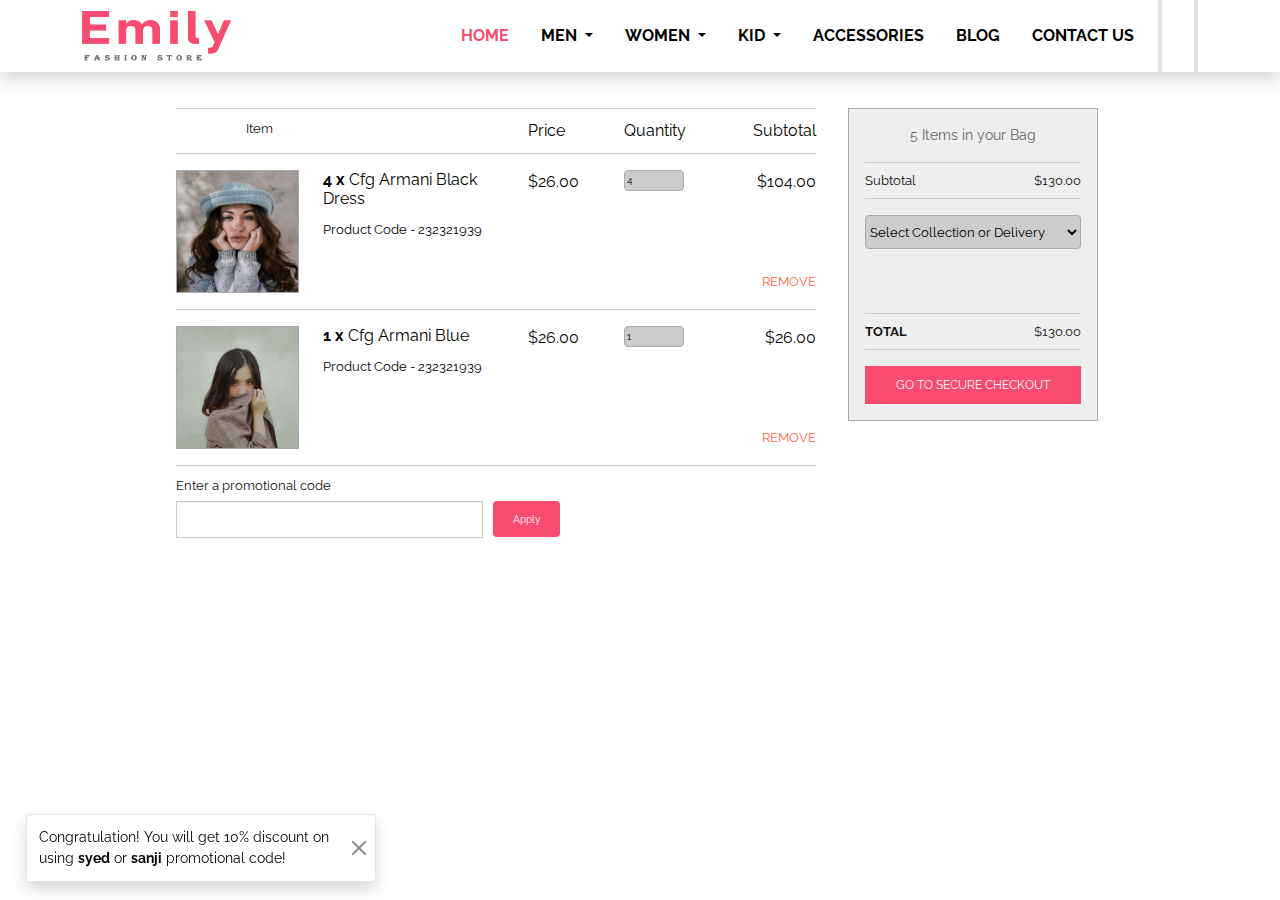
<file: cart.html>
<html lang="en">

<head>
    <meta charset="utf-8">
    <meta http-equiv="x-ua-compatible" content="ie=edge">
    <meta name="viewport" content="width=device-width, initial-scale=1">
    <link rel="shortcut icon" href="./img/logoAndFavicon/small-logo.png" type="image/x-icon">
    <title>Shopping Cart</title>

    <!-- Offline Bootstrap CSS -->
    <link rel="stylesheet" href="./css/bootstrap.min.css">

    <!-- Font Awesome  -->
    <link rel="stylesheet" href="https://cdnjs.cloudflare.com/ajax/libs/font-awesome/6.0.0-beta3/css/all.min.css"
        integrity="sha512-Fo3rlrZj/k7ujTnHg4CGR2D7kSs0v4LLanw2qksYuRlEzO+tcaEPQogQ0KaoGN26/zrn20ImR1DfuLWnOo7aBA=="
        crossorigin="anonymous" referrerpolicy="no-referrer" />


    <!-- Main CSS  -->
    <link rel="stylesheet" href="./css/main.css">

    <style>
        /* @charset "utf-8"; */

        /* @import url(https://fonts.googleapis.com/css?family=Open+Sans:400,700,600); */

        html,
        html a {
            -webkit-font-smoothing: antialiased;
            text-shadow: 1px 1px 1px rgba(0, 0, 0, 0.004);
        }

        body {
            background-color: #fff;
            color: #000;
            /* font-family: 'Open Sans', sans-serif; */
            /* font-size: 62.5%; */
            margin: 0 auto;
        }

        a {
            border: 0 none;
            outline: 0;
            text-decoration: none;
        }

        strong {
            font-weight: bold;
        }

        p {
            margin: 0.75rem 0 0;
        }

        h1 {
            font-size: 1rem;
            font-weight: normal;
            margin: 0;
            padding: 0;
        }

        input,
        button {
            border: 0 none;
            outline: 0 none;
        }

        button {
            background-color: #f74c70;
            color: #fff;
            transition: all .3s;
        }

        button:hover,
        button:focus {
            background-color: #555;
        }

        img,
        .basket-module,
        .basket-labels,
        .basket-product {
            width: 100%;
        }

        input,
        button,
        .basket,
        .basket-module,
        .basket-labels,
        .item,
        .price,
        .quantity,
        .subtotal,
        .basket-product,
        .product-image,
        .product-details {
            float: left;
        }

        .price:before,
        .subtotal:before,
        .subtotal-value:before,
        .total-value:before,
        .promo-value:before {
            content: '$';
        }

        .hide {
            display: none;
        }

        main {
            clear: both;
            font-size: .8rem;
            margin: 20px auto;
            overflow: hidden;
            padding: 1rem 0;
            width: 960px;
        }

        .basket,
        aside {
            padding: 0 1rem;
            -webkit-box-sizing: border-box;
            -moz-box-sizing: border-box;
            box-sizing: border-box;
        }

        .basket {
            width: 70%;
        }

        .basket-module {
            color: #111;
            margin-top: 10px;
        }

        label {
            display: block;
            margin-bottom: 0.3125rem;
        }

        .promo-code-field {
            border: 1px solid #ccc;
            padding: 0.5rem;
            text-transform: uppercase;
            transition: all 0.2s linear;
            width: 48%;
            -webkit-box-shadow: inset 0 1px 1px rgba(0, 0, 0, .075);
            -moz-box-shadow: inset 0 1px 1px rgba(0, 0, 0, .075);
            -o-box-shadow: inset 0 1px 1px rgba(0, 0, 0, .075);
            box-shadow: inset 0 1px 1px rgba(0, 0, 0, .075);
        }

        .promo-code-field:hover,
        .promo-code-field:focus {
            border: 1px solid #999;
        }

        .promo-code-cta {
            border-radius: 4px;
            font-size: 0.625rem;
            margin-left: 0.625rem;
            padding: 0.6875rem 1.25rem 0.625rem;
        }

        .basket-labels {
            border-top: 1px solid #ccc;
            border-bottom: 1px solid #ccc;
            /* margin-top: 1.625rem; */
        }

        ul {
            list-style: none;
            margin: 0;
            padding: 0;
        }

        li {
            color: #111;
            display: inline-block;
            padding: 0.625rem 0;
        }

        li.price:before,
        li.subtotal:before {
            content: '';
        }

        .item {
            width: 55%;
        }

        .price,
        .quantity,
        .subtotal {
            width: 15%;
            font-size: 1rem;
            color: #000;
        }

        .subtotal {
            text-align: right;
        }

        .remove {
            bottom: 1.125rem;
            float: right;
            position: absolute;
            right: 0;
            text-align: right;
            width: 45%;
        }

        .remove button {
            background-color: transparent;
            color: tomato;
            float: none;
            /* text-decoration: underline; */
            text-transform: uppercase;
        }

        .item-heading {
            padding-left: 4.375rem;
            -webkit-box-sizing: border-box;
            -moz-box-sizing: border-box;
            box-sizing: border-box;
            font-size: .8rem;
        }

        .basket-product {
            border-bottom: 1px solid #ccc;
            padding: 1rem 0;
            position: relative;
        }

        .product-image {
            width: 35%;
        }

        .product-details {
            width: 65%;
        }

        .product-frame {
            border: 1px solid #aaa;
        }

        .product-details {
            padding: 0 1.5rem;
            -webkit-box-sizing: border-box;
            -moz-box-sizing: border-box;
            box-sizing: border-box;
        }

        .quantity-field {
            background-color: #ccc;
            border: 1px solid #aaa;
            border-radius: 4px;
            font-size: 0.625rem;
            padding: 2px;
            width: 3.75rem;
        }

        .quantity-field:focus {
            font-size: .7rem;
        }

        aside {
            float: right;
            position: relative;
            width: 30%;
            /* top: 26px; */
        }

        .summary {
            background-color: #eee;
            border: 1px solid #aaa;
            padding: 1rem;
            position: fixed;
            width: 250px;
            -webkit-box-sizing: border-box;
            -moz-box-sizing: border-box;
            box-sizing: border-box;
        }

        .summary-total-items {
            color: #666;
            font-size: 0.875rem;
            text-align: center;
        }

        .summary-subtotal,
        .summary-total {
            border-top: 1px solid #ccc;
            border-bottom: 1px solid #ccc;
            clear: both;
            margin: 1rem 0;
            overflow: hidden;
            padding: 0.5rem 0;
        }

        .subtotal-title,
        .subtotal-value,
        .total-title,
        .total-value,
        .promo-title,
        .promo-value {
            color: #111;
            float: left;
            width: 50%;
        }

        .summary-promo {
            -webkit-transition: all .3s ease;
            -moz-transition: all .3s ease;
            -o-transition: all .3s ease;
            transition: all .3s ease;
        }

        .promo-title {
            float: left;
            width: 70%;
        }

        .promo-value {
            color: #8B0000;
            float: left;
            text-align: right;
            width: 30%;
        }

        .summary-delivery {
            padding-bottom: 3rem;
        }

        .subtotal-value,
        .total-value {
            text-align: right;
        }

        .total-title {
            font-weight: bold;
            text-transform: uppercase;
        }

        .summary-checkout {
            display: block;
        }

        .checkout-cta {
            display: block;
            float: none;
            font-size: 0.75rem;
            text-align: center;
            text-transform: uppercase;
            padding: 0.625rem 0;
            width: 100%;
        }

        .summary-delivery-selection {
            background-color: #ccc;
            border: 1px solid #aaa;
            border-radius: 4px;
            display: block;
            font-size: 0.8rem;
            height: 34px;
            width: 100%;
        }

        /* notification */
        .notification {
            bottom: 2%;
            left: 2%;
        }


        @media screen and (max-width: 640px) {

            aside,
            .basket,
            .summary,
            .item,
            .remove {
                width: 100%;
            }

            .basket-labels {
                display: none;
            }

            .basket-module {
                margin-bottom: 1rem;
            }

            .item {
                margin-bottom: 1rem;
            }

            .product-image {
                width: 40%;
            }

            .product-details {
                width: 60%;
            }

            .price,
            .subtotal {
                width: 33%;
            }

            .quantity {
                text-align: center;
                width: 34%;
            }

            .quantity-field {
                float: none;
            }

            .remove {
                bottom: 0;
                text-align: left;
                margin-top: 0.75rem;
                position: relative;
            }

            .remove button {
                padding: 0;
            }

            .summary {
                margin-top: 1.25rem;
                position: relative;
            }
        }

        @media screen and (min-width: 641px) and (max-width: 960px) {
            aside {
                padding: 0 1rem 0 0;
            }

            .summary {
                width: 28%;
            }
        }

        @media screen and (max-width: 960px) {
            main {
                width: 100%;
            }

            .product-details {
                padding: 0 1rem;
            }
        }
    </style>
</head>

<body>

    <!-- Main Navbar  -->
    <div class="sticky-top ">
        <nav class="navigation navbar navbar-expand-lg navbar-light shadow py-lg-0 py-md-2 py-xm-3">
            <div class="container">
                <a class="navbar-brand" onclick="scrollToTop()">
                    <img src="./img/logoAndFavicon/logo.png" alt="Emily" height="50">
                </a>
                <button class="navbar-toggler" type="button" data-bs-toggle="collapse" data-bs-target="#navbarNav"
                    aria-controls="navbarNav" aria-expanded="false" aria-label="Toggle navigation">
                    <span class="navbar-toggler-icon"></span>
                </button>
                <div class="collapse navbar-collapse" id="navbarNav">
                    <ul class="navbar-nav ms-auto">
                        <li class="nav-item me-lg-3 py-lg-3 active">
                            <a class="nav-link" onclick="scrollToTop()" style="cursor: pointer;">HOME</a>
                        </li>

                        <!-- Dropdown Men  -->
                        <li class="nav-item dropdown me-lg-3 py-lg-3">
                            <a class="nav-link dropdown-toggle" href="" id="navbarDropdown1" role="button"
                                data-bs-toggle="dropdown" aria-expanded="false">
                                MEN
                            </a>
                            <ul class="dropdown-menu nested-menu" aria-labelledby="navbarDropdown1">
                                <div class="row">
                                    <div class="col-6">
                                        <li><a class="dropdown-item" href="./products.html">BLAZERS</a></li>
                                        <li><a class="dropdown-item" href="./products.html">JACKETS</a></li>
                                        <li><a class="dropdown-item" href="./products.html">T-SHIRT</a></li>
                                        <li><a class="dropdown-item" href="./products.html">JEANS PANTS</a></li>
                                        <li><a class="dropdown-item" href="./products.html">SPORTS SHOES</a></li>
                                        <li><a class="dropdown-item" href="./products.html">SUN GLASS</a></li>
                                    </div>
                                    <div class="col-6 nested-img ">
                                        <a href="./product-details.html" target="_blank" rel="noopener noreferrer">
                                            <img src="./img/modals/adModelMan1.jpg" alt=""
                                                class="img-fluid nested-imgOne ">
                                        </a>
                                        <a href="./product-details.html" target="_blank" rel="noopener noreferrer">
                                            <img src="./img/modals/adModelMan2.jpg" alt="" class="img-fluid">
                                        </a>
                                    </div>
                                </div>
                            </ul>
                        </li>


                        
                        <!-- Dropdown Women  -->
                        <li class="nav-item dropdown me-lg-3 py-lg-3">
                            <a class="nav-link dropdown-toggle" href="#" id="navbarDropdown2" role="button"
                                data-bs-toggle="dropdown" aria-expanded="false">
                                WOMEN
                            </a>
                            <ul class="dropdown-menu nested-menu" aria-labelledby="navbarDropdown2">
                                <div class="row">
                                    <div class="col-6">
                                        <li><a class="dropdown-item" href="./products.html">SHARI</a></li>
                                        <li><a class="dropdown-item" href="./products.html">BORKHA</a></li>
                                        <li><a class="dropdown-item" href="./products.html">HIJAB</a></li>
                                        <li><a class="dropdown-item" href="./products.html">SUN GLASS</a></li>
                                        <li><a class="dropdown-item" href="./products.html">BAG</a></li>
                                        <li><a class="dropdown-item" href="./products.html">SUN GLASS</a></li>
                                    </div>
                                    <div class="col-6 nested-img ">
                                        <a href="./product-details.html" target="_blank" rel="noopener noreferrer">
                                            <img src="./img/carousel/carousel2.jpg" alt="female1"
                                                class="img-fluid nested-imgOne ">
                                        </a>
                                        <a href="./product-details.html" target="_blank" rel="noopener noreferrer">
                                            <img src="./img/carousel/carousel3.jpg" alt="female2" class="img-fluid">
                                        </a>
                                    </div>
                                </div>
                            </ul>
                        </li>

                        <!-- Dropdown Kid  -->
                        <li class="nav-item dropdown me-lg-3 py-lg-3">
                            <a class="nav-link dropdown-toggle" href="#" id="navbarDropdown" role="button"
                                data-bs-toggle="dropdown" aria-expanded="false">
                                KID
                            </a>
                            <ul class="dropdown-menu nested-menu nested-menu-kid" aria-labelledby="navbarDropdown">
                                <div class="row">
                                    <div class="col-6">
                                        <li><a class="dropdown-item" href="./products.html">Baby Shirt</a></li>
                                        <li><a class="dropdown-item" href="./products.html">Short Pants</a></li>
                                        <li><a class="dropdown-item" href="./products.html">Show</a></li>
                                        <li><a class="dropdown-item" href="./products.html">School Bag</a></li>
                                        <li><a class="dropdown-item" href="./products.html">Dyper</a></li>
                                        <li><a class="dropdown-item" href="./products.html">Baby Pants</a></li>
                                    </div>
                                    <div class="col-6 nested-img ">
                                        <a href="./product-details.html" target="_blank" rel="noopener noreferrer">
                                            <img src="./img/modals/adModelKids1.jpg" alt="kid1"
                                                class="img-fluid nested-imgOne ">
                                        </a>
                                        <a href="./product-details.html" target="_blank" rel="noopener noreferrer">
                                            <img src="./img/modals/adModelKids2.jpg" alt="kid2" class="img-fluid">
                                        </a>
                                    </div>
                                </div>
                            </ul>
                        </li>


                        <li class="nav-item me-lg-3 py-lg-3">
                            <a class="nav-link" href="./products.html" target="_blank"
                                rel="noopener noreferrer">ACCESSORIES</a>
                        </li>
                        <li class="nav-item me-lg-3 py-lg-3">
                            <a class="nav-link" href="#blogs">BLOG</a>
                        </li>
                        <li class="nav-item me-lg-3 py-lg-3">
                            <a class="nav-link" href="./contact-us.html" target="_blank"
                                rel="noopener noreferrer">CONTACT
                                US</a>
                        </li>
                        <li class="search nav-item py-4 px-lg-3 border-start border-end border-md-0 border-4 ">
                            <i class="fas fa-search"></i>
                        </li>
                        <!-- Search Box -->
                        <div class="search-section">
                            <div class="search-box">
                                <div class="search-input">
                                    <input type="search" placeholder="Search..." class="input-textarea">
                                </div>
                            </div>
                        </div>
                    </ul>
                </div>
            </div>
        </nav>
    </div>




    <main>
        <div class="basket">

            <div class="basket-labels">
                <ul>
                    <li class="item item-heading">Item</li>
                    <li class="price">Price</li>
                    <li class="quantity">Quantity</li>
                    <li class="subtotal">Subtotal</li>
                </ul>
            </div>
            <div class="basket-product">
                <div class="item">
                    <div class="product-image">
                        <img src="./img/modals/modal2.jpg" alt="Hijabi" class="product-frame">
                    </div>
                    <div class="product-details">
                        <h1><strong><span class="item-quantity">4</span> x </strong> Cfg Armani Black Dress</h1>
                        <!-- <p><strong>Navy, Size 18</strong></p> -->
                        <p>Product Code - 232321939</p>
                    </div>
                </div>
                <div class="price">26.00</div>
                <div class="quantity">
                    <input type="number" value="4" min="1" class="quantity-field">
                </div>
                <div class="subtotal">104.00</div>
                <div class="remove">
                    <button>Remove</button>
                </div>
            </div>
            <div class="basket-product">
                <div class="item">
                    <div class="product-image">
                        <img src="./img/modals/modal14.jpg" alt="dongi" class="product-frame">
                    </div>
                    <div class="product-details">
                        <h1><strong><span class="item-quantity">1</span> x</strong> Cfg Armani Blue</h1>
                        <!-- <p><strong>Navy, Size 10</strong></p> -->
                        <p>Product Code - 232321939</p>
                    </div>
                </div>
                <div class="price">26.00</div>
                <div class="quantity">
                    <input type="number" value="1" min="1" class="quantity-field">
                </div>
                <div class="subtotal">26.00</div>
                <div class="remove">
                    <button>Remove</button>
                </div>
            </div>

            <div class="basket-module">
                <label for="promo-code">Enter a promotional code</label>
                <input id="promo-code" type="text" name="promo-code" maxlength="5" class="promo-code-field">
                <button class="promo-code-cta">Apply</button>




            </div>




        </div>
        <aside>
            <div class="summary">
                <div class="summary-total-items"><span class="total-items"></span> Items in your Bag</div>
                <div class="summary-subtotal">
                    <div class="subtotal-title">Subtotal</div>
                    <div class="subtotal-value final-value" id="basket-subtotal">130.00</div>
                    <div class="summary-promo hide">
                        <div class="promo-title">Promotion</div>
                        <div class="promo-value final-value" id="basket-promo"></div>
                    </div>
                </div>
                <div class="summary-delivery">
                    <select name="delivery-collection" class="summary-delivery-selection">
                        <option value="0" selected="selected">Select Collection or Delivery</option>
                        <option value="collection">Collection</option>
                        <option value="first-class">Royal Mail 1st Class</option>
                        <option value="second-class">Royal Mail 2nd Class</option>
                        <option value="signed-for">Royal Mail Special Delivery</option>
                    </select>
                </div>
                <div class="summary-total">
                    <div class="total-title">Total</div>
                    <div class="total-value final-value" id="basket-total">130.00</div>
                </div>
                <div class="summary-checkout">
                    <button class="checkout-cta">Go to Secure Checkout</button>
                </div>
            </div>
        </aside>

    </main>


    <!-- Notification for promo code  -->

    <div class="toast notification position-fixed align-items-center" role="alert" aria-live="assertive"
        aria-atomic="true">
        <div class="d-flex">
            <div class="toast-body">
                Congratulation! You will get 10% discount on using <strong>syed</strong> or <strong>sanji</strong>
                promotional code!
            </div>
            <button type="button" class="btn-close me-2 m-auto" data-bs-dismiss="toast" aria-label="Close"></button>
        </div>
    </div>

    <script src="https://cdnjs.cloudflare.com/ajax/libs/jquery/2.2.2/jquery.min.js"></script>

    <script>
        /* Set values + misc */
        var promoCode;
        var promoPrice;
        var fadeTime = 300;

        /* Assign actions */
        $('.quantity input').change(function () {
            updateQuantity(this);
        });

        $('.remove button').click(function () {
            removeItem(this);
        });

        $(document).ready(function () {
            updateSumItems();
        });

        $('.promo-code-cta').click(function () {

            promoCode = $('#promo-code').val();

            if (promoCode == 'syed' || promoCode == 'sanji') {
                //If promoPrice has no value, set it as 10 for the 10OFF promocode
                if (!promoPrice) {
                    promoPrice = 10;
                } else if (promoCode) {
                    promoPrice = promoPrice * 1;
                }
            } else if (promoCode != '') {
                alert("Invalid Promo Code");
                promoPrice = 0;
            }
            //If there is a promoPrice that has been set (it means there is a valid promoCode input) show promo
            if (promoPrice) {
                $('.summary-promo').removeClass('hide');
                $('.promo-value').text(promoPrice.toFixed(2));
                recalculateCart(true);
            }
        });

        /* Recalculate cart */
        function recalculateCart(onlyTotal) {
            var subtotal = 0;

            /* Sum up row totals */
            $('.basket-product').each(function () {
                subtotal += parseFloat($(this).children('.subtotal').text());
            });

            /* Calculate totals */
            var total = subtotal;

            //If there is a valid promoCode, and subtotal < 10 subtract from total
            var promoPrice = parseFloat($('.promo-value').text());
            if (promoPrice) {
                if (subtotal >= 10) {
                    total -= promoPrice;
                } else {
                    alert('Order must be more than £10 for Promo code to apply.');
                    $('.summary-promo').addClass('hide');
                }
            }

            /*If switch for update only total, update only total display*/
            if (onlyTotal) {
                /* Update total display */
                $('.total-value').fadeOut(fadeTime, function () {
                    $('#basket-total').html(total.toFixed(2));
                    $('.total-value').fadeIn(fadeTime);
                });
            } else {
                /* Update summary display. */
                $('.final-value').fadeOut(fadeTime, function () {
                    $('#basket-subtotal').html(subtotal.toFixed(2));
                    $('#basket-total').html(total.toFixed(2));
                    if (total == 0) {
                        $('.checkout-cta').fadeOut(fadeTime);
                    } else {
                        $('.checkout-cta').fadeIn(fadeTime);
                    }
                    $('.final-value').fadeIn(fadeTime);
                });
            }
        }

        /* Update quantity */
        function updateQuantity(quantityInput) {
            /* Calculate line price */
            var productRow = $(quantityInput).parent().parent();
            var price = parseFloat(productRow.children('.price').text());
            var quantity = $(quantityInput).val();
            var linePrice = price * quantity;

            /* Update line price display and recalc cart totals */
            productRow.children('.subtotal').each(function () {
                $(this).fadeOut(fadeTime, function () {
                    $(this).text(linePrice.toFixed(2));
                    recalculateCart();
                    $(this).fadeIn(fadeTime);
                });
            });

            productRow.find('.item-quantity').text(quantity);
            updateSumItems();
        }

        function updateSumItems() {
            var sumItems = 0;
            $('.quantity input').each(function () {
                sumItems += parseInt($(this).val());
            });
            $('.total-items').text(sumItems);
        }

        /* Remove item from cart */
        function removeItem(removeButton) {
            /* Remove row from DOM and recalc cart total */
            var productRow = $(removeButton).parent().parent();
            productRow.slideUp(fadeTime, function () {
                productRow.remove();
                recalculateCart();
                updateSumItems();
            });
        }
    </script>

    <script>
        // For Toast
        window.onload = (e) => {
            let myToast = document.querySelector('.toast');
            let bsToast = new bootstrap.Toast(myToast);
            bsToast.show();
        }
    </script>

    <!-- Offline Bootstrap Js -->
    <script src="./js/bootstrap.bundle.min.js"></script>
</body>

</html>
</file>
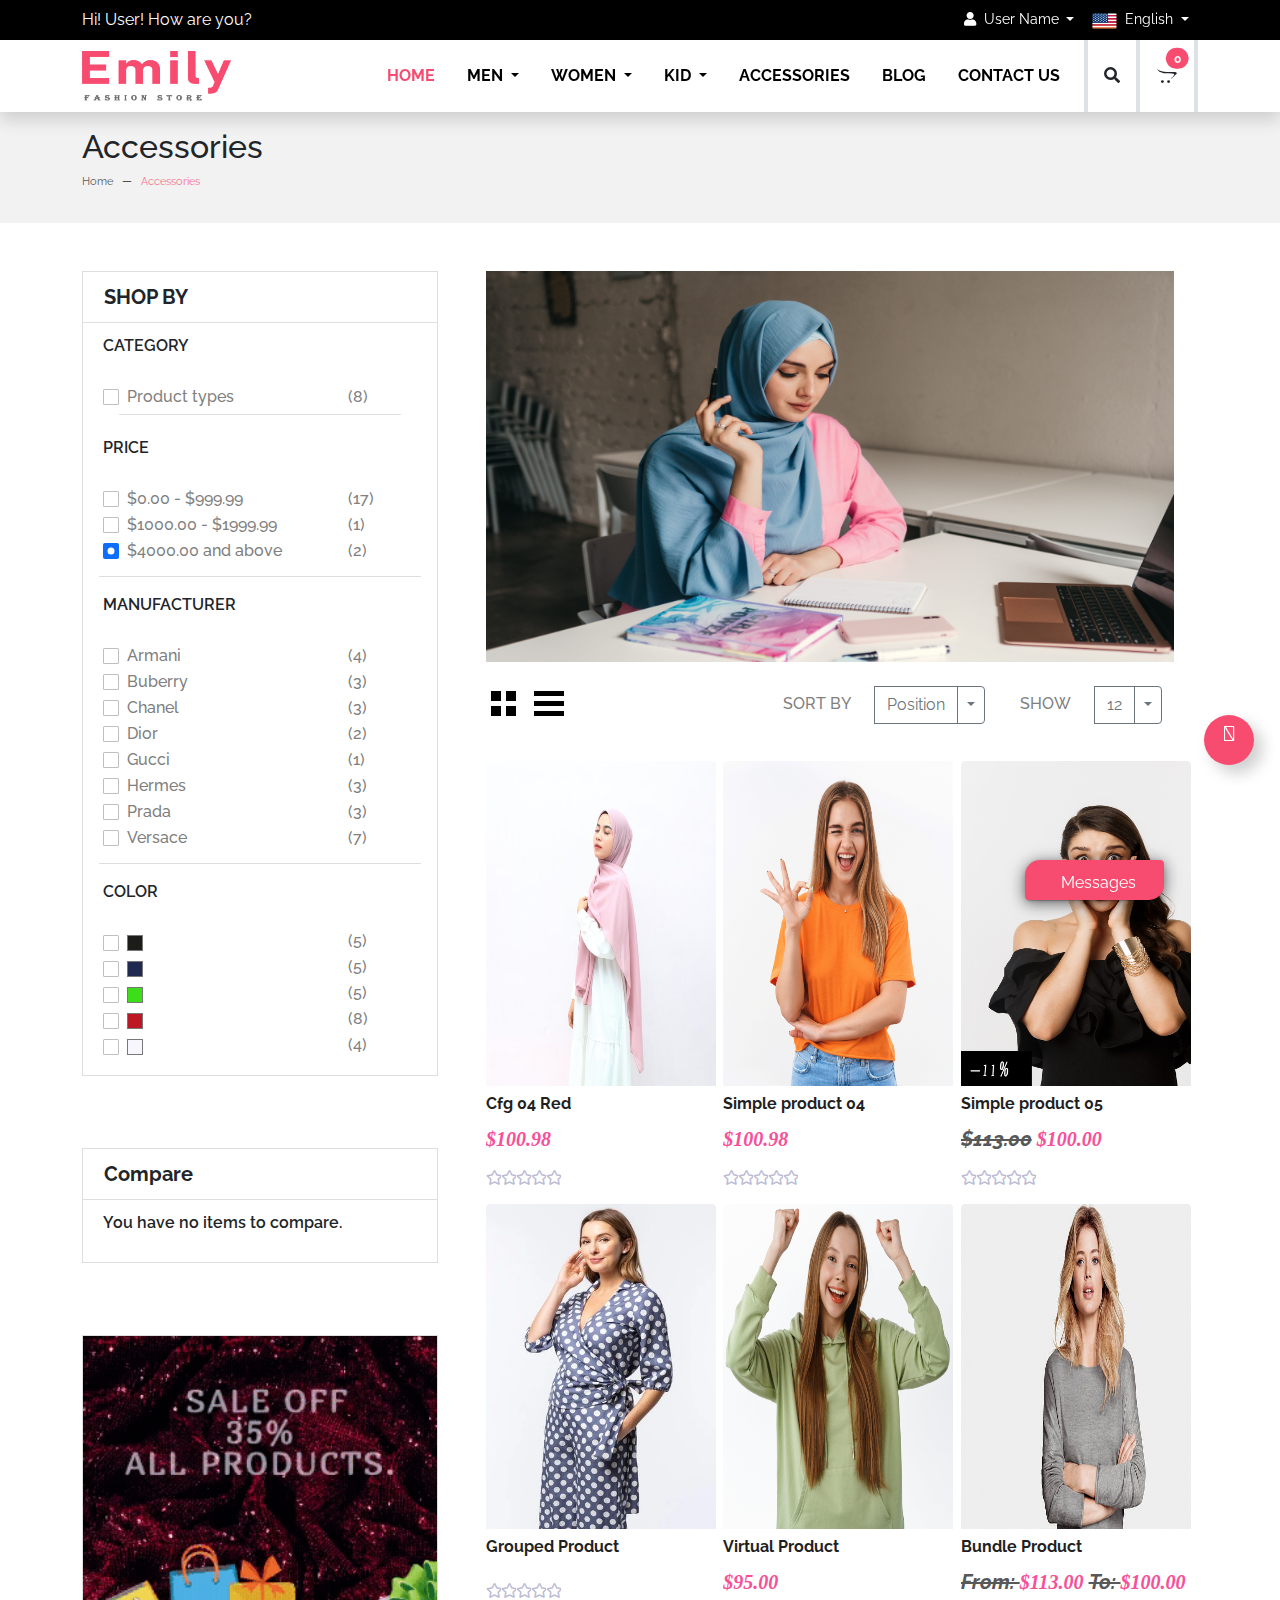
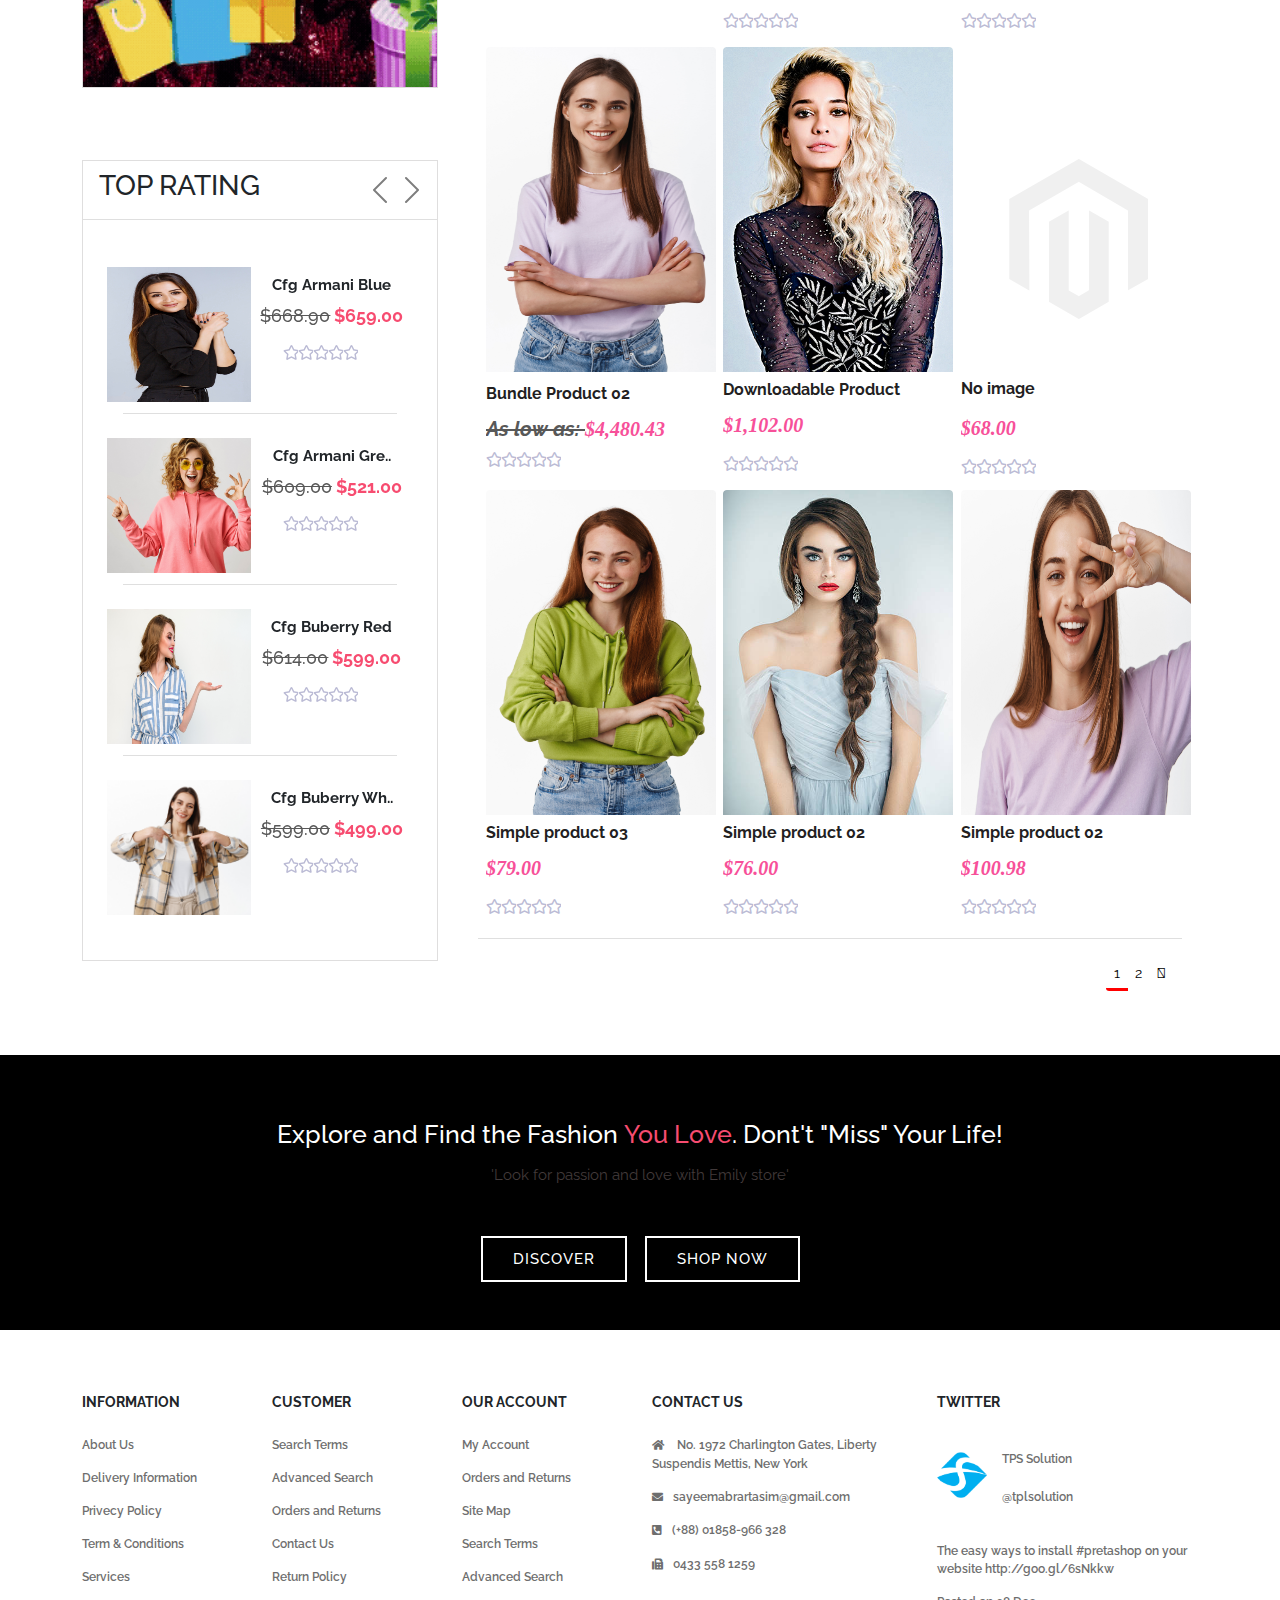
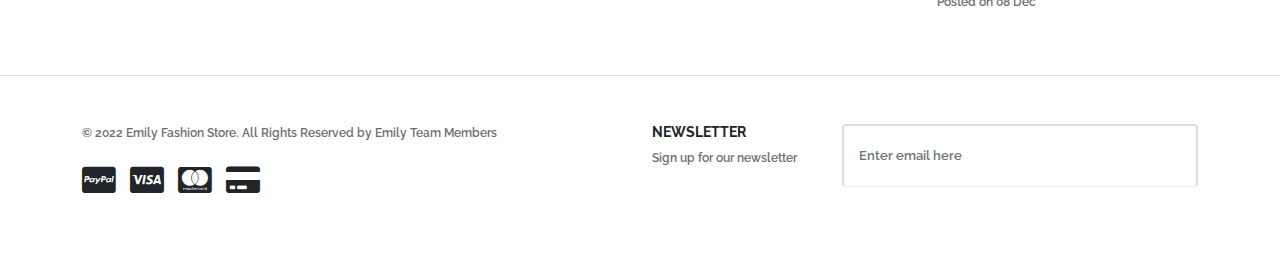
<file: products.html>
<!DOCTYPE html>
<html lang="en">

<head>
    <meta charset="UTF-8">
    <meta http-equiv="X-UA-Compatible" content="IE=edge">
    <meta name="viewport" content="width=device-width, initial-scale=1.0">
    <link rel="shortcut icon" href="./img/logoAndFavicon/small-logo.png" type="image/x-icon">
    <title>Emily - Fashion Store</title>


    <link rel="stylesheet" href="css/product_style.css">



    <!-- Font Awesome  -->
    <link rel="stylesheet" href="https://cdnjs.cloudflare.com/ajax/libs/font-awesome/6.0.0-beta3/css/all.min.css"
        integrity="sha512-Fo3rlrZj/k7ujTnHg4CGR2D7kSs0v4LLanw2qksYuRlEzO+tcaEPQogQ0KaoGN26/zrn20ImR1DfuLWnOo7aBA=="
        crossorigin="anonymous" referrerpolicy="no-referrer" />


    <!-- Slick Slider  -->
    <!-- <link rel="stylesheet" type="text/css" href="//cdn.jsdelivr.net/npm/slick-carousel@1.8.1/slick/slick.css"/> -->

    <!-- Offline Slick Slider  -->
    <!-- <link rel="stylesheet" href="./css/slick.css"> -->


</head>

<body>
    <header>
        <!-- Top Nav  -->
        <div id="top-nav" class="">
            <nav class="container text-white ">
                <div class="row align-items-center">
                    <div class="col-lg-8 col-md-6 col-6">
                        <p class="welcome-msg">Hi! User! How are you?</p>
                    </div>
                    <div class="col-lg-4 col-md-6 col-6 d-flex zIndex">
                        <!-- Account  -->
                        <div class="dropdown ms-auto ">
                            <button class="btn text-white btn-sm dropdown-toggle" type="button" id="dropdownMenuButton2"
                                data-bs-toggle="dropdown" data-bs-auto-close="true" aria-expanded="false">
                                <i class="me-1 fas fa-user"></i>
                                User Name
                            </button>
                            <ul class="dropdown-menu dropdown-menu-dark" aria-labelledby="dropdownMenuButton2">
                                <li><a class="dropdown-item active" href="#">
                                        <i class="me-1 fas fa-user"></i>
                                        User Name
                                    </a>
                                </li>
                                <li><a class="dropdown-item" href="#">
                                        <i class="me-1 fas fa-cog"></i>
                                        Settings and privacy
                                    </a>
                                </li>
                                <li><a class="dropdown-item" href="#">
                                        <i class="me-1 fas fa-question-circle"></i>
                                        Help & Support
                                    </a>
                                </li>
                                <li><a class="dropdown-item" href="#">
                                        <i class="me-1 fas fa-sign-out-alt"></i>
                                        Log Out
                                    </a>
                                </li>
                                <li>
                                    <hr class="dropdown-divider">
                                </li>
                                <li><a class="dropdown-item" href="#">
                                        <i class="me-1 fas fa-info-circle"></i>
                                        Give feedback</a>
                                </li>
                            </ul>
                        </div>

                        <!-- Language  -->
                        <div class="language dropdown ">
                            <button class="btn text-white btn-sm dropdown-toggle" type="button" id="dropdownMenuButton3"
                                data-bs-toggle="dropdown" data-bs-auto-close="true" aria-expanded="false">
                                <img src="./img/icons/america.png" width="25" height="20" class="me-1" alt="">
                                English
                            </button>
                            <ul class="dropdown-menu dropdown-menu-dark" aria-labelledby="dropdownMenuButton3">
                                <li><a class="dropdown-item active" href="#">
                                        <img src="./img/icons/america.png" width="25" height="20" class="me-1" alt="">
                                        English
                                    </a></li>
                                <li><a class="dropdown-item" href="#">
                                        <img src="./img/icons/bangladesh.png" width="25" height="25" class="me-1"
                                            alt="">
                                        Bangla
                                    </a></li>
                            </ul>
                        </div>

                    </div>
                </div>
            </nav>
        </div>
    </header>
    <!-- Main Navbar  -->
    <div class="sticky-top ">
        <nav class="navigation navbar navbar-expand-lg navbar-light shadow py-lg-0 py-md-2 py-xm-3">
            <div class="container">
                <a class="navbar-brand" onclick="scrollToTop()">
                    <img src="./img/logoAndFavicon/logo.png" alt="Emily" height="50">
                </a>
                <button class="navbar-toggler" type="button" data-bs-toggle="collapse" data-bs-target="#navbarNav"
                    aria-controls="navbarNav" aria-expanded="false" aria-label="Toggle navigation">
                    <span class="navbar-toggler-icon"></span>
                </button>
                <div class="collapse navbar-collapse" id="navbarNav">
                    <ul class="navbar-nav ms-auto">
                        <li class="nav-item me-lg-3 py-lg-3 active">
                            <a class="nav-link" href="./index.html" onclick="scrollToTop()"
                                style="cursor: pointer;">HOME</a>
                        </li>

                        <!-- Dropdown Men  -->
                        <li class="nav-item dropdown me-lg-3 py-lg-3">
                            <a class="nav-link dropdown-toggle" href="" id="navbarDropdown1" role="button"
                                data-bs-toggle="dropdown" aria-expanded="false">
                                MEN
                            </a>
                            <ul class="dropdown-menu nested-menu" aria-labelledby="navbarDropdown1">
                                <div class="row">
                                    <div class="col-6">
                                        <li><a class="dropdown-item" href="./products.html">BLAZERS</a></li>
                                        <li><a class="dropdown-item" href="./products.html">JACKETS</a></li>
                                        <li><a class="dropdown-item" href="./products.html">T-SHIRT</a></li>
                                        <li><a class="dropdown-item" href="./products.html">JEANS PANTS</a></li>
                                        <li><a class="dropdown-item" href="./products.html">SPORTS SHOES</a></li>
                                        <li><a class="dropdown-item" href="./products.html">SUN GLASS</a></li>
                                    </div>
                                    <div class="col-6 nested-img ">
                                        <a href="./product-details.html" target="_blank" rel="noopener noreferrer">
                                            <img src="./img/modals/adModelMan1.jpg" alt=""
                                                class="img-fluid nested-imgOne ">
                                        </a>
                                        <a href="./product-details.html" target="_blank" rel="noopener noreferrer">
                                            <img src="./img/modals/adModelMan2.jpg" alt="" class="img-fluid">
                                        </a>
                                    </div>
                                </div>
                            </ul>
                        </li>

                        <!-- Dropdown Women  -->
                        <li class="nav-item dropdown me-lg-3 py-lg-3">
                            <a class="nav-link dropdown-toggle" href="#" id="navbarDropdown2" role="button"
                                data-bs-toggle="dropdown" aria-expanded="false">
                                WOMEN
                            </a>
                            <ul class="dropdown-menu nested-menu" aria-labelledby="navbarDropdown2">
                                <div class="row">
                                    <div class="col-6">
                                        <li><a class="dropdown-item" href="./products.html">SHARI</a></li>
                                        <li><a class="dropdown-item" href="./products.html">BORKHA</a></li>
                                        <li><a class="dropdown-item" href="./products.html">HIJAB</a></li>
                                        <li><a class="dropdown-item" href="./products.html">SUN GLASS</a></li>
                                        <li><a class="dropdown-item" href="./products.html">BAG</a></li>
                                        <li><a class="dropdown-item" href="./products.html">SUN GLASS</a></li>
                                    </div>
                                    <div class="col-6 nested-img ">
                                        <a href="./product-details.html" target="_blank" rel="noopener noreferrer">
                                            <img src="./img/carousel/carousel2.jpg" alt="female1"
                                                class="img-fluid nested-imgOne ">
                                        </a>
                                        <a href="./product-details.html" target="_blank" rel="noopener noreferrer">
                                            <img src="./img/carousel/carousel3.jpg" alt="female2" class="img-fluid">
                                        </a>
                                    </div>
                                </div>
                            </ul>
                        </li>

                        <!-- Dropdown Kid  -->
                        <li class="nav-item dropdown me-lg-3 py-lg-3">
                            <a class="nav-link dropdown-toggle" href="#" id="navbarDropdown" role="button"
                                data-bs-toggle="dropdown" aria-expanded="false">
                                KID
                            </a>
                            <ul class="dropdown-menu nested-menu nested-menu-kid" aria-labelledby="navbarDropdown">
                                <div class="row">
                                    <div class="col-6">
                                        <li><a class="dropdown-item" href="./products.html">Baby Shirt</a></li>
                                        <li><a class="dropdown-item" href="./products.html">Short Pants</a></li>
                                        <li><a class="dropdown-item" href="./products.html">Show</a></li>
                                        <li><a class="dropdown-item" href="./products.html">School Bag</a></li>
                                        <li><a class="dropdown-item" href="./products.html">Dyper</a></li>
                                        <li><a class="dropdown-item" href="./products.html">Baby Pants</a></li>
                                    </div>
                                    <div class="col-6 nested-img ">
                                        <a href="./product-details.html" target="_blank" rel="noopener noreferrer">
                                            <img src="./img/modals/adModelKids1.jpg" alt="kid1"
                                                class="img-fluid nested-imgOne ">
                                        </a>
                                        <a href="./product-details.html" target="_blank" rel="noopener noreferrer">
                                            <img src="./img/modals/adModelKids2.jpg" alt="kid2" class="img-fluid">
                                        </a>
                                    </div>
                                </div>
                            </ul>
                        </li>


                        <li class="nav-item me-lg-3 py-lg-3">
                            <a class="nav-link" href="./products.html" target="_blank"
                                rel="noopener noreferrer">ACCESSORIES</a>
                        </li>
                        <li class="nav-item me-lg-3 py-lg-3">
                            <a class="nav-link" href="#blogs">BLOG</a>
                        </li>
                        <li class="nav-item me-lg-3 py-lg-3">
                            <a class="nav-link" href="./contact-us.html" target="_blank"
                                rel="noopener noreferrer">CONTACT
                                US</a>
                        </li>
                        <li class="search nav-item py-4 px-lg-3 border-start border-4 ">
                            <i class="fas fa-search"></i>
                        </li>
                        <!-- Search Box -->
                        <div class="search-section">
                            <div class="search-box">
                                <div class="search-input">
                                    <input type="search" placeholder="Search..." class="input-textarea">
                                </div>
                            </div>
                        </div>
                        <li class="cartButtonClass nav-item py-4 px-lg-3 border-start border-end border-4">
                            <button id="cartButton" type="button" class="btn position-relative ">
                                <i class="fab fa-opencart"></i>
                                <span class="position-absolute  rounded-pill translate-middle badge ">
                                    <span id="cartCounter">0</span>
                                    <span class="visually-hidden">New alerts</span>
                                </span>
                            </button>
                        </li>
                    </ul>
                </div>
            </div>
        </nav>
    </div>

    <!--BREADCRUMB NAVBAR Done By Tani -->
    <nav class="navbar navbar-expand-lg py-md-3" id="body">
        <div class="container">
            <section>
                <h2>Accessories</h2>
                <ul class="breadcrumb">
                    <li><a href="./index.html">Home</a></li>
                    <li>Accessories</li>
                </ul>
            </section>
        </div>
    </nav>
    <!--BREADCRUMB NAVBAR END By-->


    <div class="container">
        <div class="row py-5">
            <section id="sidebar" class="col-sm-12 col-lg-4 col-md-4">
                <!--SHOP BY, CATEGORY, PRICE, MANUFACTURE, COLOR STARTING-->
                <div class="" id="sidebar-card">
                    <div class="card-header">
                        <h2>SHOP BY</h2>
                    </div>
                    <div class="card-body">
                        <p>CATEGORY</p>
                        <div class="" id="card-id">
                            <div class="form-check">
                                <input class="form-check-input" type="checkbox" name="flexRadioDefault"
                                    id="flexRadioDefault1">
                                <label class="form-check-label" for="flexRadioDefault1">
                                    <div class="grid-container d-flex justify-content-between">
                                        <div class="gr1">
                                            <h6>Product types</h6>
                                        </div>
                                        <div class="gr2">
                                            <h6 class="text-left">(8)</h6>
                                        </div>
                                    </div>
                                </label>
                            </div>
                            <hr>
                        </div>

                        <p>PRICE</p>
                        <div class="" id="card-id">
                            <div class="form-check">
                                <input class="form-check-input" type="radio" name="flexRadioDefault"
                                    id="flexRadioDefault1">
                                <label class="form-check-label" for="flexRadioDefault1">
                                    <div class="grid-container d-flex justify-content-between">
                                        <div class="gr1">
                                            <h6>$0.00 - $999.99</h6>
                                        </div>
                                        <div class="gr2">
                                            <h6 class="text-left">(17)</h6>
                                        </div>
                                    </div>
                                </label>
                            </div>

                            <div class="form-check">
                                <input class="form-check-input" type="radio" name="flexRadioDefault"
                                    id="flexRadioDefault1" checked>
                                <label class="form-check-label" for="flexRadioDefault2">
                                    <div class="grid-container d-flex justify-content-between">
                                        <div class="gr1">
                                            <h6>$1000.00 - $1999.99</h6>
                                        </div>
                                        <div class="gr2">
                                            <h6 class="text-right">(1)</h6>
                                        </div>
                                    </div>

                                </label>
                            </div>
                            <div class="form-check">
                                <input class="form-check-input" type="radio" name="flexRadioDefault"
                                    id="flexRadioDefault1" checked>
                                <label class="form-check-label" for="flexRadioDefault2">
                                    <div class="grid-container d-flex justify-content-between">
                                        <div class="gr1">
                                            <h6>$4000.00 and above</h6>
                                        </div>
                                        <div class="gr2">
                                            <h6 class="text-right">(2)</h6>
                                        </div>
                                    </div>
                                </label>
                            </div>

                        </div>
                        <hr>
                        <p>MANUFACTURER</p>
                        <div class="" id="card-id">
                            <div class="form-check">
                                <input class="form-check-input" type="checkbox" name="flexRadioDefault"
                                    id="flexRadioDefault1">
                                <label class="form-check-label" for="flexRadioDefault1">
                                    <div class="grid-container d-flex justify-content-between">
                                        <div class="gr1">
                                            <h6>Armani</h6>
                                        </div>
                                        <div class="gr2">
                                            <h6 class="text-left">(4)</h6>
                                        </div>
                                    </div>
                                </label>
                            </div>

                            <div class="form-check">
                                <input class="form-check-input" type="checkbox" name="flexRadioDefault"
                                    id="flexRadioDefault1">
                                <label class="form-check-label" for="flexRadioDefault1">
                                    <div class="grid-container d-flex justify-content-between">
                                        <div class="gr1">
                                            <h6>Buberry</h6>
                                        </div>
                                        <div class="gr2">
                                            <h6 class="text-left">(3)</h6>
                                        </div>
                                    </div>
                                </label>
                            </div>

                            <div class="form-check">
                                <input class="form-check-input" type="checkbox" name="flexRadioDefault"
                                    id="flexRadioDefault1">
                                <label class="form-check-label" for="flexRadioDefault1">
                                    <div class="grid-container d-flex justify-content-between">
                                        <div class="gr1">
                                            <h6>Chanel</h6>
                                        </div>
                                        <div class="gr2">
                                            <h6 class="text-left">(3)</h6>
                                        </div>
                                    </div>
                                </label>
                            </div>

                            <div class="form-check">
                                <input class="form-check-input" type="checkbox" name="flexRadioDefault"
                                    id="flexRadioDefault1">
                                <label class="form-check-label" for="flexRadioDefault1">
                                    <div class="grid-container d-flex justify-content-between">
                                        <div class="gr1">
                                            <h6>Dior</h6>
                                        </div>
                                        <div class="gr2">
                                            <h6 class="text-left">(2)</h6>
                                        </div>
                                    </div>
                                </label>
                            </div>

                            <div class="form-check">
                                <input class="form-check-input" type="checkbox" name="flexRadioDefault"
                                    id="flexRadioDefault1">
                                <label class="form-check-label" for="flexRadioDefault1">
                                    <div class="grid-container d-flex justify-content-between">
                                        <div class="gr1">
                                            <h6>Gucci</h6>
                                        </div>
                                        <div class="gr2">
                                            <h6 class="text-left">(1)</h6>
                                        </div>
                                    </div>
                                </label>
                            </div>

                            <div class="form-check">
                                <input class="form-check-input" type="checkbox" name="flexRadioDefault"
                                    id="flexRadioDefault1">
                                <label class="form-check-label" for="flexRadioDefault1">
                                    <div class="grid-container d-flex justify-content-between">
                                        <div class="gr1">
                                            <h6>Hermes</h6>
                                        </div>
                                        <div class="gr2">
                                            <h6 class="text-left">(3)</h6>
                                        </div>
                                    </div>
                                </label>
                            </div>

                            <div class="form-check">
                                <input class="form-check-input" type="checkbox" name="flexRadioDefault"
                                    id="flexRadioDefault1">
                                <label class="form-check-label" for="flexRadioDefault1">
                                    <div class="grid-container d-flex justify-content-between">
                                        <div class="gr1">
                                            <h6>Prada</h6>
                                        </div>
                                        <div class="gr2">
                                            <h6 class="text-left">(3)</h6>
                                        </div>
                                    </div>
                                </label>
                            </div>

                            <div class="form-check">
                                <input class="form-check-input" type="checkbox" name="flexRadioDefault"
                                    id="flexRadioDefault1">
                                <label class="form-check-label" for="flexRadioDefault1">
                                    <div class="grid-container d-flex justify-content-between">
                                        <div class="gr1">
                                            <h6>Versace</h6>
                                        </div>
                                        <div class="gr2">
                                            <h6 class="text-left">(7)</h6>
                                        </div>
                                    </div>
                                </label>
                            </div>
                        </div>
                        <hr>
                        <p>COLOR</p>
                        <div class="mb-2" id="card-id">
                            <div class="form-check">
                                <input type="checkbox" class="form-check-input" name="flexRadioDefault"
                                    id="flexRadioDefault1">
                                <label class="form-check-label" for="flexRadioDefault1">
                                    <div class="grid-container d-flex justify-content-between">
                                        <div class="gr1"><input type="color" class="color-chosser-input" id="colorbox"
                                                value="#1c1c19"></div>
                                        <div class="gr2">
                                            <h6 class="text-right">(5)</h6>
                                        </div>
                                    </div>
                                </label>
                            </div>
                            <div class="form-check">
                                <input type="checkbox" class="form-check-input" name="flexRadioDefault"
                                    id="flexRadioDefault1">
                                <label class="form-check-label" for="flexRadioDefault1">
                                    <div class="grid-container d-flex justify-content-between">
                                        <div class="gr1"><input type="color" class="color-chosser-input" id="colorbox"
                                                value="#20294f"></div>
                                        <div class="gr2">
                                            <h6 class="text-right">(5)</h6>
                                        </div>
                                    </div>
                                </label>
                            </div>

                            <div class="form-check">
                                <input type="checkbox" class="form-check-input" name="flexRadioDefault"
                                    id="flexRadioDefault1">
                                <label class="form-check-label" for="flexRadioDefault1">
                                    <div class="grid-container d-flex justify-content-between">
                                        <div class="gr1"><input type="color" class="color-chosser-input" id="colorbox"
                                                value="#3edd19"></div>
                                        <div class="gr2">
                                            <h6 class="text-right">(5)</h6>
                                        </div>
                                    </div>
                                </label>
                            </div>

                            <div class="form-check">
                                <input type="checkbox" class="form-check-input" name="flexRadioDefault"
                                    id="flexRadioDefault1">
                                <label class="form-check-label" for="flexRadioDefault1">
                                    <div class="grid-container d-flex justify-content-between">
                                        <div class="gr1"><input type="color" class="color-chosser-input" id="colorbox"
                                                value="#bd1624"></div>
                                        <div class="gr2">
                                            <h6 class="text-right">(8)</h6>
                                        </div>
                                    </div>
                                </label>
                            </div>

                            <div class="form-check">
                                <input type="checkbox" class="form-check-input" name="flexRadioDefault"
                                    id="flexRadioDefault1">
                                <label class="form-check-label" for="flexRadioDefault1">
                                    <div class="grid-container d-flex justify-content-between">
                                        <div class="gr1"><input type="color" class="color-chosser-input" id="colorbox"
                                                value="#f7f6fd"></div>
                                        <div class="gr2">
                                            <h6 class="text-right">(4)</h6>
                                        </div>
                                    </div>
                                </label>
                            </div>
                        </div>
                    </div>
                </div>
                <!--SHOP BY, CATEGORY, PRICE, MANUFACTURE, COLOR ENDING-->
                <br><br><br>

                <!--COMPARE SECTION START-->
                <div class="" id="sidebar-card">
                    <div class="card-header">
                        <h2>Compare</h2>
                    </div>
                    <div class="card-body">
                        <p>You have no items to compare.</p>
                    </div>
                </div>
                <!--COMPARE SECTION END-->
                <br><br><br>
                <!--35% DISCOUNT SECTION START-->
                <div class="" id="sidebar-card">
                    <img src="./img/gif.gif" class="w-100">
                </div>
                <!--35% DISCOUNT SECTION END-->
                <br><br><br>

                <!--TOP RATING HEADING SECTION START-->
                <div class="" id="sidebar-card">
                    <div id="carouselMultiItemExample" class="carousel slide carousel-dark text-center"
                        data-mdb-ride="carousel">
                        <!-- Controls -->
                        <div class="card-header d-flex">
                            <h3>TOP RATING</h3>
                            <button class="carousel-control-prev position-relative" type="button"
                                data-mdb-target="#carouselMultiItemExample" data-mdb-slide="prev">
                                <span class="carousel-control-prev-icon" aria-hidden="true"></span>
                                <span class="visually-hidden">Previous</span>
                            </button>
                            <button class="carousel-control-next position-relative" type="button"
                                data-mdb-target="#carouselMultiItemExample" data-mdb-slide="next">
                                <span class="carousel-control-next-icon" aria-hidden="true"></span>
                                <span class="visually-hidden">Next</span>
                            </button>
                        </div>
                        <!--TOP RATING HEADING SECTION END-->

                        <div class="carousel-inner col-sm-3 col-lg-4 col-md-4 py-4">
                            <!-- FOR FIRST Single itemS -->
                            <div class="carousel-item active">
                                <div class="container">
                                    <div class="row py-1" id="sidebar-card1">
                                        <!-- <div class="" > -->
                                        <div class="side-card py-1">
                                            <div><img src="./img/s4.jpg" class="card-img-top" alt="Waterfall">
                                                <div class="side-card-body">
                                                    <h5 class="side-card-title">Cfg Armani Blue</h5>
                                                    <p class="side-card-text">
                                                        <del>$668.90</del>
                                                        $659.00
                                                    </p>
                                                    <div class="rate">
                                                        <input type="radio" id="star5" name="rate" value="5" />
                                                        <label for="star5" title="Bad" class="far fa-star">1
                                                            stars</label>
                                                        <input type="radio" id="star4" name="rate" value="4" />
                                                        <label for="star4" title="Poor" class="far fa-star">2
                                                            stars</label>
                                                        <input type="radio" id="star3" name="rate" value="3" />
                                                        <label for="star3" title="Average" class="far fa-star">3
                                                            stars</label>
                                                        <input type="radio" id="star2" name="rate" value="2" />
                                                        <label for="star2" title="Great" class="far fa-star">4
                                                            stars</label>
                                                        <input type="radio" id="star1" name="rate" value="1" />
                                                        <label for="star1" title="Excellent" class="far fa-star">5
                                                            star</label>
                                                    </div>
                                                </div>
                                            </div>
                                            <hr>
                                        </div>

                                        <div class="side-card py-1">
                                            <div><img src="./img/s5.jpg" class="card-img-top" alt="Waterfall">
                                                <div class="side-card-body">
                                                    <h5 class="side-card-title">Cfg Armani Gre..</h5>
                                                    <p class="side-card-text">
                                                        <del>$609.00</del>
                                                        $521.00
                                                    </p>
                                                    <div class="rate">
                                                        <input type="radio" id="star5" name="rate" value="5" />
                                                        <label for="star5" title="Bad" class="far fa-star">1
                                                            stars</label>
                                                        <input type="radio" id="star4" name="rate" value="4" />
                                                        <label for="star4" title="Poor" class="far fa-star">2
                                                            stars</label>
                                                        <input type="radio" id="star3" name="rate" value="3" />
                                                        <label for="star3" title="Average" class="far fa-star">3
                                                            stars</label>
                                                        <input type="radio" id="star2" name="rate" value="2" />
                                                        <label for="star2" title="Great" class="far fa-star">4
                                                            stars</label>
                                                        <input type="radio" id="star1" name="rate" value="1" />
                                                        <label for="star1" title="Excellent" class="far fa-star">5
                                                            star</label>
                                                    </div>
                                                </div>
                                            </div>
                                            <hr>
                                        </div>

                                        <div class="side-card py-1">
                                            <div><img src="./img/s7.jpg" class="card-img-top" alt="Waterfall">
                                                <div class="side-card-body">
                                                    <h5 class="side-card-title">Cfg Buberry Red</h5>
                                                    <p class="side-card-text">
                                                        <del>$614.00</del>
                                                        $599.00
                                                    </p>
                                                    <div class="rate">
                                                        <input type="radio" id="star5" name="rate" value="5" />
                                                        <label for="star5" title="Bad" class="far fa-star">1
                                                            stars</label>
                                                        <input type="radio" id="star4" name="rate" value="4" />
                                                        <label for="star4" title="Poor" class="far fa-star">2
                                                            stars</label>
                                                        <input type="radio" id="star3" name="rate" value="3" />
                                                        <label for="star3" title="Average" class="far fa-star">3
                                                            stars</label>
                                                        <input type="radio" id="star2" name="rate" value="2" />
                                                        <label for="star2" title="Great" class="far fa-star">4
                                                            stars</label>
                                                        <input type="radio" id="star1" name="rate" value="1" />
                                                        <label for="star1" title="Excellent" class="far fa-star">5
                                                            star</label>
                                                    </div>
                                                </div>
                                            </div>
                                            <hr>
                                        </div>

                                        <div class="side-card py-1">
                                            <div><img src="./img/s8.jpg" class="card-img-top" alt="Waterfall">
                                                <div class="side-card-body">
                                                    <h5 class="side-card-title">Cfg Buberry Wh..</h5>
                                                    <p class="side-card-text">
                                                        <del>$599.00</del>
                                                        $499.00
                                                    </p>
                                                    <div class="rate">
                                                        <input type="radio" id="star5" name="rate" value="5" />
                                                        <label for="star5" title="Bad" class="far fa-star">1
                                                            stars</label>
                                                        <input type="radio" id="star4" name="rate" value="4" />
                                                        <label for="star4" title="Poor" class="far fa-star">2
                                                            stars</label>
                                                        <input type="radio" id="star3" name="rate" value="3" />
                                                        <label for="star3" title="Average" class="far fa-star">3
                                                            stars</label>
                                                        <input type="radio" id="star2" name="rate" value="2" />
                                                        <label for="star2" title="Great" class="far fa-star">4
                                                            stars</label>
                                                        <input type="radio" id="star1" name="rate" value="1" />
                                                        <label for="star1" title="Excellent" class="far fa-star">5
                                                            star</label>
                                                    </div>
                                                </div>
                                            </div>
                                        </div>

                                        <!-- </div> -->
                                    </div>
                                </div>
                            </div>
                            <!--FIRST SINGLE ITEMS DONE-->

                            <!--SECOND SINGLE ITEMS START-->
                            <div class="carousel-item">
                                <div class="container">
                                    <div class="row py-1">
                                        <div class="" id="sidebar-card1">
                                            <div class="side-card py-1">
                                                <div><img src="./img/d5.jpg" class="card-img-top" alt="Waterfall">
                                                    <div class="side-card-body">
                                                        <h5 class="side-card-title">Cfg Armani Blue</h5>
                                                        <p class="side-card-text">
                                                            <del>$668.90</del>
                                                            $659.00
                                                        </p>
                                                        <div class="rate">
                                                            <input type="radio" id="star5" name="rate" value="5" />
                                                            <label for="star5" title="Bad" class="far fa-star">1
                                                                stars</label>
                                                            <input type="radio" id="star4" name="rate" value="4" />
                                                            <label for="star4" title="Poor" class="far fa-star">2
                                                                stars</label>
                                                            <input type="radio" id="star3" name="rate" value="3" />
                                                            <label for="star3" title="Average" class="far fa-star">3
                                                                stars</label>
                                                            <input type="radio" id="star2" name="rate" value="2" />
                                                            <label for="star2" title="Great" class="far fa-star">4
                                                                stars</label>
                                                            <input type="radio" id="star1" name="rate" value="1" />
                                                            <label for="star1" title="Excellent" class="far fa-star">5
                                                                star</label>
                                                        </div>
                                                    </div>
                                                </div>
                                                <hr>
                                            </div>

                                            <div class="side-card py-1">
                                                <div><img src="./img/d16.jpg" class="card-img-top" alt="Waterfall">
                                                    <div class="side-card-body">
                                                        <h5 class="side-card-title">Cfg Armani Blue</h5>
                                                        <p class="side-card-text">
                                                            <del>$614.00</del>
                                                            $599.00
                                                        </p>
                                                        <div class="rate">
                                                            <input type="radio" id="star5" name="rate" value="5" />
                                                            <label for="star5" title="Bad" class="far fa-star">1
                                                                stars</label>
                                                            <input type="radio" id="star4" name="rate" value="4" />
                                                            <label for="star4" title="Poor" class="far fa-star">2
                                                                stars</label>
                                                            <input type="radio" id="star3" name="rate" value="3" />
                                                            <label for="star3" title="Average" class="far fa-star">3
                                                                stars</label>
                                                            <input type="radio" id="star2" name="rate" value="2" />
                                                            <label for="star2" title="Great" class="far fa-star">4
                                                                stars</label>
                                                            <input type="radio" id="star1" name="rate" value="1" />
                                                            <label for="star1" title="Excellent" class="far fa-star">5
                                                                star</label>
                                                        </div>
                                                    </div>
                                                </div>
                                                <hr>
                                            </div>
                                            <div class="side-card py-1">
                                                <div><img src="./img/d2.jpg" class="card-img-top" alt="Waterfall">
                                                    <div class="side-card-body">
                                                        <h5 class="side-card-title">Cfg Armani Blue</h5>
                                                        <p class="side-card-text">
                                                            <del>$609.00</del>
                                                            $521.00
                                                        </p>
                                                        <div class="rate">
                                                            <input type="radio" id="star5" name="rate" value="5" />
                                                            <label for="star5" title="Bad" class="far fa-star">1
                                                                stars</label>
                                                            <input type="radio" id="star4" name="rate" value="4" />
                                                            <label for="star4" title="Poor" class="far fa-star">2
                                                                stars</label>
                                                            <input type="radio" id="star3" name="rate" value="3" />
                                                            <label for="star3" title="Average" class="far fa-star">3
                                                                stars</label>
                                                            <input type="radio" id="star2" name="rate" value="2" />
                                                            <label for="star2" title="Great" class="far fa-star">4
                                                                stars</label>
                                                            <input type="radio" id="star1" name="rate" value="1" />
                                                            <label for="star1" title="Excellent" class="far fa-star">5
                                                                star</label>
                                                        </div>
                                                    </div>
                                                </div>
                                                <hr>
                                            </div>

                                            <div class="side-card py-1">
                                                <div><img src="./img/s5.jpg" class="card-img-top" alt="Waterfall">
                                                    <div class="side-card-body">
                                                        <h5 class="side-card-title">Cfg Armani Blue</h5>
                                                        <p class="side-card-text">
                                                            <del>$599.00</del>
                                                            $499.00
                                                        </p>
                                                        <div class="rate">
                                                            <input type="radio" id="star5" name="rate" value="5" />
                                                            <label for="star5" title="Bad" class="far fa-star">1
                                                                stars</label>
                                                            <input type="radio" id="star4" name="rate" value="4" />
                                                            <label for="star4" title="Poor" class="far fa-star">2
                                                                stars</label>
                                                            <input type="radio" id="star3" name="rate" value="3" />
                                                            <label for="star3" title="Average" class="far fa-star">3
                                                                stars</label>
                                                            <input type="radio" id="star2" name="rate" value="2" />
                                                            <label for="star2" title="Great" class="far fa-star">4
                                                                stars</label>
                                                            <input type="radio" id="star1" name="rate" value="1" />
                                                            <label for="star1" title="Excellent" class="far fa-star">5
                                                                star</label>
                                                        </div>
                                                    </div>
                                                </div>
                                            </div>
                                        </div>

                                    </div>
                                </div>
                            </div>
                            <!--SECOND SINGLE ITEMS DONE-->

                            <!-- PRODUCT ITEMS -->

            </section>
            <!-- ALL COL-9  CONTENT START FROM HERE -->
            <div class="cara1 col-sm-12 col-lg-8 col-md-8">
                <!-- SLIDER CAROUSEL CONTAINER START -->
                <div class="container">
                    <div id="carouselExampleIndicators" class="carousel slide" data-bs-ride="carousel">
                        <div class="carousel-inner pb-4" id="slider">
                            <div class="carousel-item active">
                                <img src="./img/s1.jpg" class="d-block w-100 img-fluid" alt="...">
                            </div>
                            <div class="carousel-item">
                                <img src="./img/s3.jpg" class="d-block w-100 img-fluid" alt="...">
                            </div>
                            <div class="carousel-item">
                                <img src="./img/s1.jpg" class="d-block w-100 img-fluid" alt="...">
                            </div>
                        </div>
                    </div>
                </div>
                <!-- SLIDER CAROUSEL CONTAINER END -->

                <!-- PRODUCT ITEMS -->

                <!-- GRID_VIEW, SHORT_BY,  SHOW_NAVBAR START -->
                <div class="container">
                    <div class="row justify-content-between">
                        <!-- <div class="gridview-container"> -->
                        <div class="col-md-5 col-sm-12">
                            <div class="icon">
                                <div class="grid">
                                    <span></span>
                                    <span></span>
                                    <span></span>
                                    <span></span>
                                </div>
                                <div class="list">
                                    <span></span>
                                    <span></span>
                                    <span></span>
                                </div>
                            </div>
                        </div>
                        <div class="col-md-4 col-sm-6">
                            <div class="btn-group">
                                <h6 class="mt-2 mx-4 ms-auto">SORT BY</h6>
                                <button type="button" class="btn btn-outline-secondary">Position</button>
                                <button type="button"
                                    class="btn btn-outline-secondary dropdown-toggle dropdown-toggle-split"
                                    data-bs-toggle="dropdown" aria-expanded="false">
                                    <span class="visually-hidden">Toggle Dropdown</span>
                                </button>
                                <ul class="dropdown-menu">
                                    <li><a class="dropdown-item" href="#">Price</a></li>
                                    <li><a class="dropdown-item" href="#">Rating</a></li>
                                    <li><a class="dropdown-item" href="#">Date</a></li>
                                </ul>
                            </div>
                        </div>

                        <div class="col-md-3 col-sm-6">
                            <div class="btn-group ms-auto">
                                <h6 class="mt-2 mx-4 ms-auto">SHOW</h6>
                                <button type="button" class="btn btn-outline-secondary">12</button>
                                <button type="button"
                                    class="btn btn-outline-secondary dropdown-toggle dropdown-toggle-split"
                                    data-bs-toggle="dropdown" aria-expanded="false">
                                    <span class="visually-hidden">Toggle Dropdown</span>
                                </button>
                                <ul class="dropdown-menu">
                                    <li><a class="dropdown-item" href="#">Price</a></li>
                                    <li><a class="dropdown-item" href="#">Rating</a></li>
                                    <li><a class="dropdown-item" href="#">Date</a></li>
                                </ul>
                            </div>
                        </div>
                    </div>
                </div>
                <!-- GRID_VIEW, SHORT_BY,  SHOW_NAVBAR END -->

                <!-- PRODUCT MODEL CONTAINER SECTION START -->
                <div class="container">
                    <div class="row ltg">
                        <div class="col-sm-12 col-lg-4 col-md-12">
                            <div class="card ms-auto">
                                <div class="cart-img"><img src="./img/modals/modal7.jpg" class=" img-fluid card-img-top"
                                        id="model" alt="..."></div>
                                <div class="card-container">
                                    <h6 class="card-title py-2">Cfg 04 Red</h6>
                                    <p class="card-text">$100.98</p>
                                    <div class="rate py-2">
                                        <input type="radio" id="star5" name="rate" value="5" />
                                        <label for="star5" title="Bad" class="far fa-star">1 stars</label>
                                        <input type="radio" id="star4" name="rate" value="4" />
                                        <label for="star4" title="Poor" class="far fa-star">2 stars</label>
                                        <input type="radio" id="star3" name="rate" value="3" />
                                        <label for="star3" title="Average" class="far fa-star">3 stars</label>
                                        <input type="radio" id="star2" name="rate" value="2" />
                                        <label for="star2" title="Great" class="far fa-star">4 stars</label>
                                        <input type="radio" id="star1" name="rate" value="1" />
                                        <label for="star1" title="Excellent" class="far fa-star">5 star</label>
                                    </div>
                                </div>
                            </div>
                        </div>
                        <div class="col-sm-12 col-lg-4 col-md-12">
                            <div class="card">
                                <div><img src="./img/d2.jpg" class="card-img-top" id="model" alt="..."></div>
                                <div class="card-container">
                                    <h6 class="card-title py-2">Simple product 04</h6>
                                    <p class="card-text">$100.98</p>
                                    <div class="rate py-2">
                                        <input type="radio" id="star5" name="rate" value="5" />
                                        <label for="star5" title="Bad" class="far fa-star">1 stars</label>
                                        <input type="radio" id="star4" name="rate" value="4" />
                                        <label for="star4" title="Poor" class="far fa-star">2 stars</label>
                                        <input type="radio" id="star3" name="rate" value="3" />
                                        <label for="star3" title="Average" class="far fa-star">3 stars</label>
                                        <input type="radio" id="star2" name="rate" value="2" />
                                        <label for="star2" title="Great" class="far fa-star">4 stars</label>
                                        <input type="radio" id="star1" name="rate" value="1" />
                                        <label for="star1" title="Excellent" class="far fa-star">5 star</label>
                                    </div>
                                </div>
                            </div>
                        </div>
                        <div class="col-sm-12 col-lg-4 col-md-12">
                            <div class="card">
                                <div><img src="./img/d3.jpg" class="card-img-top" id="model" alt="..."></div>
                                <div class="card-container">
                                    <h6 class="card-title py-2">Simple product 05</h6>
                                    <p class="card-text">
                                        <del>$113.00</del> $100.00
                                    </p>

                                    <div class="rate py-2">
                                        <input type="radio" id="star5" name="rate" value="5" />
                                        <label for="star5" title="Bad" class="far fa-star">1 stars</label>
                                        <input type="radio" id="star4" name="rate" value="4" />
                                        <label for="star4" title="Poor" class="far fa-star">2 stars</label>
                                        <input type="radio" id="star3" name="rate" value="3" />
                                        <label for="star3" title="Average" class="far fa-star">3 stars</label>
                                        <input type="radio" id="star2" name="rate" value="2" />
                                        <label for="star2" title="Great" class="far fa-star">4 stars</label>
                                        <input type="radio" id="star1" name="rate" value="1" />
                                        <label for="star1" title="Excellent" class="far fa-star">5 star</label>
                                    </div>
                                </div>
                            </div>
                        </div>
                        <div class="col-sm-12 col-lg-4 col-md-12">
                            <div class="card">
                                <div><img src="./img/d4.jpg" class="card-img-top" id="model" alt="..."></div>
                                <div class="card-container">
                                    <h6 class="card-title py-2">Grouped Product</h6>
                                    <div class="rate py-3">
                                        <input type="radio" id="star5" name="rate" value="5" />
                                        <label for="star5" title="Bad" class="far fa-star">1 stars</label>
                                        <input type="radio" id="star4" name="rate" value="4" />
                                        <label for="star4" title="Poor" class="far fa-star">2 stars</label>
                                        <input type="radio" id="star3" name="rate" value="3" />
                                        <label for="star3" title="Average" class="far fa-star">3 stars</label>
                                        <input type="radio" id="star2" name="rate" value="2" />
                                        <label for="star2" title="Great" class="far fa-star">4 stars</label>
                                        <input type="radio" id="star1" name="rate" value="1" />
                                        <label for="star1" title="Excellent" class="far fa-star">5 star</label>
                                    </div>
                                </div>
                            </div>
                        </div>
                        <div class="col-sm-12 col-lg-4 col-md-12">
                            <div class="card">
                                <div><img src="./img/d5.jpg" class="card-img-top" id="model" alt="..."></div>
                                <div class="card-container">
                                    <h6 class="card-title py-2">Virtual Product</h6>
                                    <p class="card-text">$95.00</p>
                                    <div class="rate py-2">
                                        <input type="radio" id="star5" name="rate" value="5" />
                                        <label for="star5" title="Bad" class="far fa-star">1 stars</label>
                                        <input type="radio" id="star4" name="rate" value="4" />
                                        <label for="star4" title="Poor" class="far fa-star">2 stars</label>
                                        <input type="radio" id="star3" name="rate" value="3" />
                                        <label for="star3" title="Average" class="far fa-star">3 stars</label>
                                        <input type="radio" id="star2" name="rate" value="2" />
                                        <label for="star2" title="Great" class="far fa-star">4 stars</label>
                                        <input type="radio" id="star1" name="rate" value="1" />
                                        <label for="star1" title="Excellent" class="far fa-star">5 star</label>
                                    </div>
                                </div>
                            </div>
                        </div>
                        <div class="col-sm-12 col-lg-4 col-md-12">
                            <div class="card">
                                <div><img src="./img/d6.jpg" class="card-img-top" id="model" alt="..."></div>
                                <div class="card-container">
                                    <h6 class="card-title py-2">Bundle Product</h6>
                                    <p class="card-text">
                                        <del>From: </del> $113.00 <del>To: </del>$100.00
                                    </p>

                                    <div class="rate py-2">
                                        <input type="radio" id="star5" name="rate" value="5" />
                                        <label for="star5" title="Bad" class="far fa-star">1 stars</label>
                                        <input type="radio" id="star4" name="rate" value="4" />
                                        <label for="star4" title="Poor" class="far fa-star">2 stars</label>
                                        <input type="radio" id="star3" name="rate" value="3" />
                                        <label for="star3" title="Average" class="far fa-star">3 stars</label>
                                        <input type="radio" id="star2" name="rate" value="2" />
                                        <label for="star2" title="Great" class="far fa-star">4 stars</label>
                                        <input type="radio" id="star1" name="rate" value="1" />
                                        <label for="star1" title="Excellent" class="far fa-star">5 star</label>
                                    </div>
                                </div>
                            </div>
                        </div>
                        <div class="col-sm-12 col-lg-4 col-md-12">
                            <div class="card">
                                <div><img src="./img/d7.jpg" class="card-img-top" id="model" alt="..."></div>
                                <div class="card-container py-1">
                                    <h6 class="card-title py-2">Bundle Product 02</h6>
                                    <p class="card-text">
                                        <del>As low as: </del> $4,480.43
                                    </p>
                                    <div class="rate">
                                        <input type="radio" id="star5" name="rate" value="5" />
                                        <label for="star5" title="Bad" class="far fa-star">1 stars</label>
                                        <input type="radio" id="star4" name="rate" value="4" />
                                        <label for="star4" title="Poor" class="far fa-star">2 stars</label>
                                        <input type="radio" id="star3" name="rate" value="3" />
                                        <label for="star3" title="Average" class="far fa-star">3 stars</label>
                                        <input type="radio" id="star2" name="rate" value="2" />
                                        <label for="star2" title="Great" class="far fa-star">4 stars</label>
                                        <input type="radio" id="star1" name="rate" value="1" />
                                        <label for="star1" title="Excellent" class="far fa-star">5 star</label>
                                    </div>
                                </div>

                            </div>
                        </div>
                        <div class="col-sm-12 col-lg-4 col-md-12">
                            <div class="card">
                                <div><img src="./img/d8.jpg" class="card-img-top" id="model" alt="..."></div>
                                <div class="card-container">
                                    <h6 class="card-title py-2">Downloadable Product</h6>
                                    <p class="card-text">$1,102.00</p>
                                    <div class="rate py-2">
                                        <input type="radio" id="star5" name="rate" value="5" />
                                        <label for="star5" title="Bad" class="far fa-star">1 stars</label>
                                        <input type="radio" id="star4" name="rate" value="4" />
                                        <label for="star4" title="Poor" class="far fa-star">2 stars</label>
                                        <input type="radio" id="star3" name="rate" value="3" />
                                        <label for="star3" title="Average" class="far fa-star">3 stars</label>
                                        <input type="radio" id="star2" name="rate" value="2" />
                                        <label for="star2" title="Great" class="far fa-star">4 stars</label>
                                        <input type="radio" id="star1" name="rate" value="1" />
                                        <label for="star1" title="Excellent" class="far fa-star">5 star</label>
                                    </div>
                                </div>
                            </div>
                        </div>
                        <div class="col-sm-12 col-lg-4 col-md-12">
                            <div class="card">
                                <div class="py-3"><i class="fab fa-magento py-5 px-5 mb-5 my-5"
                                        style="font-size:160px;color:#f0f0f0"></i>
                                </div>
                                <div class="card-container">
                                    <h6 class="card-title py-1">No image</h6>
                                    <p class="card-text pt-2">$68.00</p>
                                    <div class="rate py-2">
                                        <input type="radio" id="star5" name="rate" value="5" />
                                        <label for="star5" title="Bad" class="far fa-star">1 stars</label>
                                        <input type="radio" id="star4" name="rate" value="4" />
                                        <label for="star4" title="Poor" class="far fa-star">2 stars</label>
                                        <input type="radio" id="star3" name="rate" value="3" />
                                        <label for="star3" title="Average" class="far fa-star">3 stars</label>
                                        <input type="radio" id="star2" name="rate" value="2" />
                                        <label for="star2" title="Great" class="far fa-star">4 stars</label>
                                        <input type="radio" id="star1" name="rate" value="1" />
                                        <label for="star1" title="Excellent" class="far fa-star">5 star</label>
                                    </div>
                                </div>

                            </div>
                        </div>
                        <div class="col-sm-12 col-lg-4 col-md-12">
                            <div class="card">
                                <div><img src="./img/d10.jpg" class="card-img-top" id="model" alt="..."></div>
                                <div class="card-container">
                                    <h6 class="card-title py-2">Simple product 03</h6>
                                    <p class="card-text">$79.00</p>
                                    <div class="rate py-2">
                                        <input type="radio" id="star5" name="rate" value="5" />
                                        <label for="star5" title="Bad" class="far fa-star">1 stars</label>
                                        <input type="radio" id="star4" name="rate" value="4" />
                                        <label for="star4" title="Poor" class="far fa-star">2 stars</label>
                                        <input type="radio" id="star3" name="rate" value="3" />
                                        <label for="star3" title="Average" class="far fa-star">3 stars</label>
                                        <input type="radio" id="star2" name="rate" value="2" />
                                        <label for="star2" title="Great" class="far fa-star">4 stars</label>
                                        <input type="radio" id="star1" name="rate" value="1" />
                                        <label for="star1" title="Excellent" class="far fa-star">5 star</label>
                                    </div>
                                </div>
                            </div>
                        </div>
                        <div class="col-sm-12 col-lg-4 col-md-12">
                            <div class="card">
                                <div><img src="./img/d11.jpg" class="card-img-top" id="model" alt="..."></div>
                                <div class="card-container">
                                    <h6 class="card-title py-2">Simple product 02</h6>
                                    <p class="card-text">$76.00</p>
                                    <div class="rate py-2">
                                        <input type="radio" id="star5" name="rate" value="5" />
                                        <label for="star5" title="Bad" class="far fa-star">1 stars</label>
                                        <input type="radio" id="star4" name="rate" value="4" />
                                        <label for="star4" title="Poor" class="far fa-star">2 stars</label>
                                        <input type="radio" id="star3" name="rate" value="3" />
                                        <label for="star3" title="Average" class="far fa-star">3 stars</label>
                                        <input type="radio" id="star2" name="rate" value="2" />
                                        <label for="star2" title="Great" class="far fa-star">4 stars</label>
                                        <input type="radio" id="star1" name="rate" value="1" />
                                        <label for="star1" title="Excellent" class="far fa-star">5 star</label>
                                    </div>
                                </div>
                            </div>
                        </div>
                        <div class="col-sm-12 col-lg-4 col-md-12">
                            <div class="card">
                                <div><img src="./img/d12.jpg" class="card-img-top" id="model" alt="..."></div>
                                <div class="card-container">
                                    <h6 class="card-title py-2">Simple product 02</h6>
                                    <p class="card-text">$100.98</p>
                                    <div class="rate py-2">
                                        <input type="radio" id="star5" name="rate" value="5" />
                                        <label for="star5" title="Bad" class="far fa-star">1 stars</label>
                                        <input type="radio" id="star4" name="rate" value="4" />
                                        <label for="star4" title="Poor" class="far fa-star">2 stars</label>
                                        <input type="radio" id="star3" name="rate" value="3" />
                                        <label for="star3" title="Average" class="far fa-star">3 stars</label>
                                        <input type="radio" id="star2" name="rate" value="2" />
                                        <label for="star2" title="Great" class="far fa-star">4 stars</label>
                                        <input type="radio" id="star1" name="rate" value="1" />
                                        <label for="star1" title="Excellent" class="far fa-star">5 star</label>
                                    </div>
                                </div>
                            </div>
                        </div>
                    </div>

                </div>
                <!-- PRODUCT MODEL CONTAINER SECTION END -->
                <hr>
                <!-- PAGINATION START -->
                <div class="container pt-3">
                    <ul class="pagination pagination-sm">
                        <li class="page-item active" aria-current="page">
                            <!-- <span class="page-link">1</span> -->
                            <a class="page-link" href="#">1</a>
                        </li>
                        <li class="page-item"><a class="page-link" href="./product_page2.html">2</a></li>
                        <li class="page-item"><a class="page-link" href="products.html"><i
                                    class="fa-solid fa-caret-right"></i></a>
                        </li>
                    </ul>
                </div>
                <!-- PAGINATION END -->
            </div>

            <!-- ALL COL-9  CONTENT ENDS HERE -->

        </div>
    </div>


    <!-- Explore -->
    <section class="explore  py-5">
        <div class="container">
            <div class="row">
                <div class="col">
                    <div class="explore-caption py-3 text-center">
                        <h2>Explore and Find the Fashion <span>You Love</span>. Dont't "Miss" Your Life!</h2>
                        <p>'Look for passion and love with Emily store'</p>

                    </div>
                </div>
            </div>
        </div>
        <div class="explore-button text-center">
            <a href="https://github.com/SyedMonir/emily-fashion-store" class="bttn"><span>discover</span></a>
            <a href="./products.html" class="bttn"><span>shop now</span></a>
        </div>

    </section>

    <!-- information section start -->
    <!-- <section class="information-section mt-5">
        <div class="container">
            <div class="row">
                <div class="col-lg-2 col-md-6">
                    <h5>INFORMATION</h5>
                    <p>About Us</p>
                    <p>Delivery Information</p>
                    <p>Privacy Policy</p>
                    <p>Terms & Conditions</p>
                    <p>Services</p>
                </div>
                <div class="col-lg-2 col-md-6">
                    <h5>CUSTOMER</h5>
                    <p>Search Terms</p>
                    <p>Advanced Search</p>
                    <p>Order and Returns</p>
                    <p><a href="./contact-us.html">Contact Us</a></p>
                    <p>Return Policy</p>
                </div>
                <div class="col-lg-2 col-md-6 mt-md-2">
                    <h5>OUR ACCOUNT</h5>
                    <p>My Account</p>
                    <p>Order and Returns</p>
                    <p>Site Map</p>
                    <p>Search Terms</p>
                    <p>Advanced Search</p>
                </div>
                <div class="col-lg-3 col-md-6 mt-md-2 contact-us">
                    <h5>CONTACT US</h5>

                    <p><span><i class="fas fa-home"></i></span> No. 1972 Charlington Gates, Liberty, Susperndis
                        Mettis, New York</p>
                    <p><span><i class="fas fa-envelope"></i></span> contact@emily.com</p>
                    <p><span><i class="fas fa-phone-square-alt"></i></span> (+84) 988 881 628</p>
                    <p><span><i class="fas fa-fax"></i></span> 0433 558 1259</p>
                </div>
                <div class="col-lg-3 col-md-6 mt-md-2">
                    <h5>TWITTER</h5>
                    <div class="row">
                        <div class="col-lg-5">
                            <img src="./img/logoAndFavicon/tplsolution.png" alt="TPS-Solution" height="110px"
                                width="110px">
                        </div>
                        <div class="col-lg-7">
                            <p>TPS Solution</p>
                            <p>@tplsolution</p>
                        </div>
                    </div>
                </div>
            </div>
        </div>
    </section> -->
    <!-- information section end -->
    <!-- 
    <footer>
        <section class="footer-section py-3">
            <div class="container">
                <div class="row">
                    <div class="col-lg-6 text-center">
                        <p>&copy; 2022 Emily Fashion Store Store. All Rights Received. Designed by Emily Team</p>
                        <p class="display-6">
                            <span class="launch" data-target="#staticBackdrop" data-toggle="modal"><i
                                    class=" fab fa-cc-paypal"></i></span>
                            <span class="launch" data-target="#staticBackdrop" data-toggle="modal"><i
                                    class="fab fa-cc-visa"></i></span>
                            <span class="launch" data-target="#staticBackdrop" data-toggle="modal"><i
                                    class="fab fa-cc-mastercard"></i></span>
                            <span class="launch" data-target="#staticBackdrop" data-toggle="modal"><i
                                    class="fas fa-credit-card"></i></span>
                        </p>
                        <div class="modal fade" id="staticBackdrop" data-backdrop="static" data-keyboard="false"
                            tabindex="-1" aria-labelledby="staticBackdropLabel" aria-hidden="true">
                            <div class="modal-dialog">
                                <div class="modal-content">
                                    <div class="modal-body">
                                        <div class="text-right"> <i class="fa fa-close close" data-dismiss="modal"></i>
                                        </div>
                                        <div class="tabs mt-3">
                                            <ul class="nav nav-tabs" id="myTab" role="tablist">
                                                <li class="nav-item" role="presentation"> <a class="nav-link active"
                                                        id="visa-tab" data-toggle="tab" href="#visa" role="tab"
                                                        aria-controls="visa" aria-selected="true"> <img
                                                            src="https://i.imgur.com/sB4jftM.png" width="80"> </a> </li>
                                                <li class="nav-item" role="presentation"> <a class="nav-link"
                                                        id="paypal-tab" data-toggle="tab" href="#paypal" role="tab"
                                                        aria-controls="paypal" aria-selected="false"> <img
                                                            src="https://i.imgur.com/yK7EDD1.png" width="80"> </a> </li>
                                            </ul>
                                            <div class="tab-content" id="myTabContent">
                                                <div class="tab-pane fade show active" id="visa" role="tabpanel"
                                                    aria-labelledby="visa-tab">
                                                    <div class="mt-4 mx-4">
                                                        <div class="text-center">
                                                            <h5>Credit card</h5>
                                                        </div>
                                                        <div class="form mt-3">
                                                            <div class="inputbox"> <input type="text" name="name"
                                                                    class="form-control" required="required">
                                                                <span>Cardholder Name</span>
                                                            </div>
                                                            <div class="inputbox"> <input type="text" name="name"
                                                                    min="1" max="999" class="form-control"
                                                                    required="required">
                                                                <span>Card Number</span> <i class="fa fa-eye"></i>
                                                            </div>
                                                            <div class="d-flex flex-row">
                                                                <div class="inputbox"> <input type="text" name="name"
                                                                        min="1" max="999" class="form-control"
                                                                        required="required"> <span>Expiration
                                                                        Date</span> </div>
                                                                <div class="inputbox"> <input type="text" name="name"
                                                                        min="1" max="999" class="form-control"
                                                                        required="required"> <span>CVV</span> </div>
                                                            </div>
                                                            <div class="px-5 pay"> <button
                                                                    class="btn btn-success btn-block">Add card</button>
                                                            </div>
                                                        </div>
                                                    </div>
                                                </div>
                                                <div class="tab-pane fade" id="paypal" role="tabpanel"
                                                    aria-labelledby="paypal-tab">
                                                    <div class="px-5 mt-5">
                                                        <div class="inputbox"> <input type="text" name="name"
                                                                class="form-control" required="required"> <span>Paypal
                                                                Email Address</span> </div>
                                                        <div class="pay px-5"> <button
                                                                class="btn btn-primary btn-block">Add
                                                                paypal</button>
                                                        </div>
                                                    </div>
                                                </div>

                                            </div>
                                        </div>
                                    </div>
                                </div>
                            </div>
                        </div>
                    </div>
                    <div class="col-lg-2 text-center">
                        <h5>NEWSLETTER</h5>
                        <P>Sign up for our newsletter</P>
                    </div>
                    <div class="col-lg-4 input-fild">
                        <input type="email" class="form-control my-4" name="email" id="email"
                            placeholder="Enter email here" required>
                        <div><a href="https://www.gmail.com/" target="blank"><i class="fas fa-envelope"></i></a></div>
                    </div>
                </div>
            </div>
        </section>
    </footer> -->


    <!-- footer section -->
    <footer class="footer-section mt-3 ">
        <!-- <div class="top-footer"> -->
        <div class="top-footer py-5">

            <div class="container">
                <div class="row">

                    <div class="col-md-2">
                        <div class="f-item">
                            <h5>information</h5>
                            <ul>
                                <li>About Us</li>
                                <li>Delivery Information</li>
                                <li>Privecy Policy</li>
                                <li>Term & Conditions</li>
                                <li>Services</li>
                            </ul>
                        </div>
                    </div>
                    <div class="col-md-2">
                        <div class="f-item">
                            <h5>customer</h5>
                            <ul>
                                <li>Search Terms</li>
                                <li>Advanced Search</li>
                                <li>Orders and Returns</li>
                                <li>Contact Us</li>
                                <li>Return Policy</li>
                            </ul>
                        </div>
                    </div>
                    <div class="col-md-2">
                        <div class="f-item">
                            <h5>our account</h5>
                            <ul>
                                <li>My Account</li>
                                <li>Orders and Returns</li>
                                <li>Site Map</li>
                                <li>Search Terms</li>
                                <li>Advanced Search</li>
                            </ul>
                        </div>
                    </div>
                    <div class="col-md-3">
                        <div class="f-item">
                            <h5>contact us</h5>
                            <ul>
                                <li><span><i class="fas fa-home"></i></span> No. 1972 Charlington Gates, Liberty
                                    Suspendis Mettis, New York</li>
                                <li><span><i class="fas fa-envelope"></i></span>sayeemabrartasim@gmail.com</li>
                                <li><span><i class="fas fa-phone-square-alt"></i></span><a href="tel:01858966328">(+88)
                                        01858-966 328</a> </li>
                                <li><span><i class="fas fa-fax"></i></span><a href="tel:">0433 558 1259</a></li>

                            </ul>
                        </div>
                    </div>
                    <div class="col-md-3">
                        <div class="f-item">
                            <h5>twitter</h5>
                            <div class="tps-item py-4 d-flex">
                                <div class="tps-img">
                                    <a href="#">
                                        <img src="./img/logoAndFavicon/tplsolution.png" class=" img-fluid" alt="">
                                    </a>
                                </div>
                                <div class="tps-text">
                                    <p>TPS Solution</p>
                                    <a href="#">
                                        @tplsolution
                                    </a>
                                </div>
                            </div>
                            <ul>
                                <li>The easy ways to install #pretashop on your website <a
                                        href="#">http://goo.gl/6sNkkw</a></li>
                                <li>Posted on 08 Dec </li>
                            </ul>
                        </div>
                    </div>
                </div>
            </div>
        </div>
        <!-- last footer -->
        <div class="bottom-footer py-5">
            <div class="container">
                <div class="row">
                    <div class="col-md-6">
                        <div class="b-footer-item">
                            <p>&copy; 2022 Emily Fashion Store. All Rights Reserved by Emily Team Members</p>
                            <ul class="payment">
                                <li><span class="launch" data-target="#staticBackdrop" data-toggle="modal"><i
                                            class="fab fa-cc-paypal"></i></span></li>
                                <li><span class="launch" data-target="#staticBackdrop" data-toggle="modal"><i
                                            class="fab fa-cc-visa"></i></span> </li>
                                <li><span class="launch" data-target="#staticBackdrop" data-toggle="modal"><i
                                            class="fab fa-cc-mastercard"></i></span></li>
                                <li><span class="launch" data-target="#staticBackdrop" data-toggle="modal"><i
                                            class="fas fa-credit-card"></i></span></li>
                            </ul>

                            <!-- modal popup -->
                            <div class="modal fade" id="staticBackdrop" data-backdrop="static" data-keyboard="false"
                                tabindex="-1" aria-labelledby="staticBackdrop" aria-hidden="true">
                                <div class="modal-dialog">
                                    <div class="modal-content " style="z-index: 10;">
                                        <div class="modal-body">
                                            <!-- <i class="fa fa-close close" ></i> -->
                                            <i class="fa-solid fa-xmark close" data-dismiss="modal"></i>
                                            <div class="tabs mt-3">
                                                <ul class="nav nav-tabs" id="myTab" role="tablist">
                                                    <li class="nav-item" role="presentation"> <a class="nav-link active"
                                                            id="visa-tab" data-toggle="tab" href="#visa" role="tab"
                                                            aria-controls="visa" aria-selected="true"> <img
                                                                src="./img/icons/visa-master-card.png" alt="visa"
                                                                width="80"> </a>
                                                    </li>
                                                    <li class="nav-item" role="presentation"> <a class="nav-link"
                                                            id="paypal-tab" data-toggle="tab" href="#paypal" role="tab"
                                                            aria-controls="paypal" aria-selected="false"> <img
                                                                src="./img/icons/paypal.png" alt="paypal" width="80">
                                                        </a>
                                                    </li>
                                                </ul>
                                                <div class="tab-content" id="myTabContent">
                                                    <div class="tab-pane fade show active" id="visa" role="tabpanel"
                                                        aria-labelledby="visa-tab">
                                                        <div class="mt-4 mx-4">
                                                            <div class="text-center">
                                                                <h5>Credit card</h5>
                                                            </div>
                                                            <div class="form mt-3">
                                                                <div class="inputbox"> <input type="text" name="name"
                                                                        class="form-control" required="required">
                                                                    <span>Cardholder Name</span>
                                                                </div>
                                                                <div class="inputbox"> <input type="text" name="name"
                                                                        min=1 max=999 class="form-control"
                                                                        required="required"> <span>Card Number</span> <i
                                                                        class="fa fa-eye"></i> </div>
                                                                <div class="d-flex flex-row">
                                                                    <div class="inputbox"> <input type="text"
                                                                            name="name" min=1 max=999
                                                                            class="form-control" required="required">
                                                                        <span>Expiration
                                                                            Date</span>
                                                                    </div>
                                                                    <div class="inputbox"> <input type="text"
                                                                            name="name" min=1 max=999
                                                                            class="form-control" required="required">
                                                                        <span>CVV</span>
                                                                    </div>
                                                                </div>
                                                                <div class="px-5 pay"> <button
                                                                        class="btn btn-success btn-block">Add
                                                                        card</button>
                                                                </div>
                                                            </div>
                                                        </div>
                                                    </div>
                                                    <div class="tab-pane fade" id="paypal" role="tabpanel"
                                                        aria-labelledby="paypal-tab">
                                                        <div class="px-5 mt-5">
                                                            <div class="inputbox"> <input type="text" name="name"
                                                                    class="form-control" required="required">
                                                                <span>Paypal
                                                                    Email Address</span>
                                                            </div>
                                                            <div class="pay px-5"> <button
                                                                    class="btn btn-primary btn-block">Add
                                                                    paypal</button>
                                                            </div>
                                                        </div>
                                                    </div>

                                                </div>
                                            </div>
                                        </div>
                                    </div>
                                </div>
                            </div>
                        </div>
                    </div>
                    <div class="col-md-2">
                        <div class="b-footer-item">
                            <h5 class=" text-uppercase">Newsletter</h5>
                            <p>Sign up for our newsletter</p>
                        </div>
                    </div>
                    <div class="col-md-4">
                        <div class="b-footer-item">
                            <input type="email" class="default-input form-control" placeholder="Enter email here">
                            <a href="https://www.gmail.com/" class="envelap" target="blank"><i
                                    class="fas fa-envelope"></i></a>
                        </div>
                    </div>
                </div>
            </div>
        </div>

    </footer>
</body>



<!-- Scroll To Top -->
<div class="container position-relative">
    <div id="scrollToTopBtn" class="scrollToTop text-center zIndex">
        <p class="my-1" onclick="scrollToTop()">
            <i class="fa-solid fa-angle-up"></i>
        </p>
    </div>
</div>


<!-- Chat Box  -->
<section>
    <div id="chat-circle" class="btn btn-raised">
        <div id="chat-overlay"></div>

        <i class="fa-solid fa-message"></i> &nbsp; Messages
    </div>

    <div class="chat-box">
        <div class="chat-box-header">
            EMILY - FASHION STORE
            <span class="chat-box-toggle"> <i class="fa-solid fa-xmark"></i> </span>
        </div>
        <div class="chat-box-body">
            <div class="chat-box-overlay">
            </div>
            <div class="chat-logs">

            </div>
            <!--chat-log -->
        </div>
        <div class="chat-input">
            <form>
                <input type="text" id="chat-input" placeholder="Send a message..." />
                <button type="submit" class="chat-submit" id="chat-submit">
                    <!-- <i class="material-icons">send</i> -->
                    <i class="fa-solid fa-paper-plane"></i>
                </button>
            </form>
        </div>
    </div>
</section>



<script src="https://cdnjs.cloudflare.com/ajax/libs/jquery/3.2.1/jquery.min.js"></script>

<!-- Bootstrap JS  -->
<script src="https://cdn.jsdelivr.net/npm/bootstrap@5.0.2/dist/js/bootstrap.bundle.min.js"
    integrity="sha384-MrcW6ZMFYlzcLA8Nl+NtUVF0sA7MsXsP1UyJoMp4YLEuNSfAP+JcXn/tWtIaxVXM"
    crossorigin="anonymous"></script>
<!-- <script src="./js/bootstrap.bundle.min.js"></script> -->

<!-- Main Js  -->
<script src="./js/product.js"></script>
<!-- <script src="js/bootstrap.min.js"></script> -->
<script>
    let myCarousel1 = document.querySelector('.carousel')
    let carousel = new bootstrap.Carousel(myCarousel1, {
        interval: 2000,
        wrap: true
    });

    // Quote
    // let quoteCarosul = document.querySelector('#quote-carousel')
    // let carousel1 = new bootstrap.Carousel(quoteCarosul, {
    //     interval: 1000,
    //     wrap: true
    // });
</script>






<script>
    const list = document.querySelector(".list");
    const grid = document.querySelector(".grid");
    const ltg = document.querySelector(".ltg");
    const card = document.querySelectorAll(".card");

    list.addEventListener("click", () => {
        ltg.classList.add("list");

    })

    grid.addEventListener("click", () => {
        ltg.classList.remove("list");
    })

</script>

<!--  -->

<!-- <script type="text/javascript" src="https://cdnjs.cloudflare.com/ajax/libs/mdb-ui-kit/3.10.2/mdb.min.js"></script> -->


</html>
</file>
<file: font/font.css>
@font-face{
	font-family:"WendyLPStd-Medium";
	src:url("../font/WendyLPStd-Medium.eot") format("eot"),
	url("../font/WendyLPStd-Medium.woff") format("woff"),
	url("../font/WendyLPStd-Medium.ttf") format("truetype"),
	url("../font/WendyLPStd-Medium.svg#WendyLPStd-Medium") format("svg");
}
</file>
<file: css/main.css>
/* Shadow Into Light Font */
@import url('https://fonts.googleapis.com/css2?family=Shadows+Into+Light&display=swap');

/* Main Font  */
@import url('https://fonts.googleapis.com/css2?family=Raleway:wght@300;400;500;600;700;800;900&display=swap');


/* Default  */
* {
    margin: 0;
    padding: 0;
    box-sizing: border-box;
}

html:focus-within {
    scroll-behavior: smooth;
}

html {
    scroll-behavior: smooth;
}

body {
    font-family: 'Raleway', sans-serif;
    -webkit-font-smoothing: antialiased;
}

img {
    max-width: 100%;
}

a {
    text-decoration: none;
    color: #000;
}

/* a:active {
    text-decoration: none;
    color: #000;
} */


ul {
    list-style: none;
    padding-left: 0;
}

:root {
    --brand-clr: #f74c70;
    --shadow-font: 'Shadows Into Light', cursive;
}


/* Common  */


.brand-clr {
    color: var(--brand-clr);
}

.zIndex {
    z-index: 1111;
}


/* Titles  */
.titles h2 {
    font-size: 2.6rem;
    font-weight: 700;
    position: relative;
    margin-left: 50px;
    margin-bottom: 0;
}

.titles h2::before {
    content: "";
    position: absolute;
    top: 50%;
    left: -50px;
    bottom: auto;
    width: 40px;
    height: 3px;
    background: #000;
    margin: auto;
}





.rating {
    --fill: gold;
    --fillbg: rgba(100, 100, 100, 0.15);
    --heart: url('data:image/svg+xml,<svg xmlns="http://www.w3.org/2000/svg" viewBox="0 0 24 24"><path d="M12 21.328l-1.453-1.313q-2.484-2.25-3.609-3.328t-2.508-2.672-1.898-2.883-0.516-2.648q0-2.297 1.57-3.891t3.914-1.594q2.719 0 4.5 2.109 1.781-2.109 4.5-2.109 2.344 0 3.914 1.594t1.57 3.891q0 1.828-1.219 3.797t-2.648 3.422-4.664 4.359z"/></svg>');
    --star: url('data:image/svg+xml,<svg xmlns="http://www.w3.org/2000/svg" viewBox="0 0 24 24"><path d="M12 17.25l-6.188 3.75 1.641-7.031-5.438-4.734 7.172-0.609 2.813-6.609 2.813 6.609 7.172 0.609-5.438 4.734 1.641 7.031z"/></svg>');
    --stars: 5;
    --starsize: 1.5rem;
    --symbol: var(--star);
    --value: 1;
    --w: calc(var(--stars) * var(--starsize));
    --x: calc(100% * (var(--value) / var(--stars)));
    block-size: var(--starsize);
    inline-size: var(--w);
    position: relative;
    touch-action: manipulation;
    -webkit-appearance: none;
}



.rating::-moz-range-track {
    background: linear-gradient(to var(--dir), var(--fill) 0 var(--x), var(--fillbg) 0 var(--x));
    block-size: 100%;
    mask: repeat left center/var(--starsize) var(--symbol);
}

.rating::-webkit-slider-runnable-track {
    background: linear-gradient(to var(--dir), var(--fill) 0 var(--x), var(--fillbg) 0 var(--x));
    block-size: 100%;
    mask: repeat left center/var(--starsize) var(--symbol);
    -webkit-mask: repeat left center/var(--starsize) var(--symbol);
}

.rating::-moz-range-thumb {
    height: var(--starsize);
    opacity: 0;
    width: var(--starsize);
}

.rating::-webkit-slider-thumb {
    height: var(--starsize);
    opacity: 0;
    width: var(--starsize);
    -webkit-appearance: none;
}

.rating,
.rating-label {
    display: block;
    font-family: ui-sans-serif, system-ui, sans-serif;

}


.rating-label {
    margin-block-end: .5rem;
}

/* NO JS */
.rating--nojs::-moz-range-track {
    background: var(--fillbg);
}

.rating--nojs::-moz-range-progress {
    background: var(--fill);
    block-size: 100%;
    mask: repeat left center/var(--starsize) var(--star);
}

.rating--nojs::-webkit-slider-runnable-track {
    background: var(--fillbg);
}

.rating--nojs::-webkit-slider-thumb {
    background-color: var(--fill);
    box-shadow: calc(0rem - var(--w)) 0 0 var(--w) var(--fill);
    opacity: 1;
    width: 1px;
}









/* Top Nav  */
#top-nav {
    background-color: black;
}

.welcome-msg {
    margin: .5rem 0;
}

#top-nav h6 {
    line-height: 2rem;
}

#top-nav .dropdown-menu {
    padding: 0.3rem 0;
}



#top-nav .dropdown-divider {
    margin: 0.3rem 0;
}



/* Main Navbar */
.navigation {
    background-color: white;
}

.navigation.navbar-light .navbar-nav .nav-link {
    color: black;
    font-weight: bold;
}

.navigation.navbar {
    padding: 0;
}

.navigation {
    position: sticky;
    top: 0;
}

.navigation.navbar-light .navbar-nav .nav-item.active .nav-link,
.navigation.navbar-light .navbar-nav .nav-item .nav-link:hover {
    color: var(--brand-clr);
    transition: all .3s;
}

.navigation .nav-item .btn {
    padding: 0;
    line-height: 1rem;
}


.btn .badge {
    top: -10px;
}

.rounded-pill {
    background-color: var(--brand-clr);
}

/* Nested Menu  */
.nested-menu {
    width: 50vw;
}

.nested-imgOne {
    margin-bottom: 10px;
}

.nested-img img {
    height: 100px;
    width: 100%;
    padding-right: 10px;
    background-size: cover;
}

.nested-menu-kid {
    width: 45vw;
}

.nested-menu .dropdown-item:hover {
    color: var(--brand-clr);
    transform: translateX(10px);
    transition: all .4s;
}

.dropdown-item {
    font-weight: 500;
}

/* Search  */
.searchBar {
    position: absolute;
    top: 0;
    right: 0;
    margin: 2rem;
    width: 50px;
    height: 50px;
    display: flex;
    justify-content: center;
    align-items: center;
    background: #212121;
    z-index: 1;
}

.searchBar .search {
    width: 100%;
    height: 100%;
    position: absolute;
    opacity: 0;
}

.searchBar .search-label {
    position: relative;
    display: flex;
    justify-content: center;
    align-items: center;
    width: 100%;
    height: 100%;
    background: #212121;
    transition: 0.5s all ease;
    z-index: 2;
    cursor: pointer;
}

.searchBar .search-label:hover {
    background: #f44336;
}

.search-icon,
.exit-icon {
    color: #ffffff;
}

.exit-icon {
    display: none;
}

.search:checked+.search-label .search-icon {
    display: none;
}

.search:checked+.search-label .exit-icon {
    display: block;
}

.search-section {
    position: absolute;
    top: 100%;
    left: 38.4%;
    margin: auto;
    opacity: 0;
    z-index: -1;
    transition: 0.5s all ease-in-out;
    display: none;
}

.search-box {
    background: rgba(0, 0, 0, 0.8);
    width: 48vw;
    height: 20vh;
    margin: auto;
    display: flex;
    justify-content: center;
    align-items: center;
    border-radius: 10px;
}

.search-input {
    width: 80%;
    border: 2px solid #ffffff;
    padding: 5px 10px;
    position: relative;
    display: flex;
    flex-direction: row;
    flex-wrap: wrap;
    justify-content: center;
    align-items: center;
    border-radius: 10px;
}

.search-input .input-textarea {
    position: relative;
    background: transparent;
    width: 100%;
    margin: auto;
    height: 40px;
    padding: 10px;
    color: white;
    z-index: 2;
    border: none;
    cursor: pointer;
}

.search-input .input-textarea:focus {
    border: none;
    outline: none;
}

.search-input span {
    margin-right: 10px;
}

.open {
    opacity: 1;
    z-index: 2;
    transition: 0.5s all ease-in-out;

}



/* Social Icons  */
.social {
    position: fixed;
    perspective: 1000px;
    left: 0;
    z-index: 2;
    height: 50px;
}

.social li {
    list-style: none;
}

.social li a {
    display: block;
    height: 20px;
    width: 40px;
    background: #222;
    border-bottom: 1px solid #333;
    /* font: normal normal normal 16px/20px 'FontAwesome', 'Source Sans Pro', Helvetica, Arial, sans-serif; */
    color: #fff;
    -webkit-font-smoothing: antialiased;
    padding: 18px;
    text-align: center;
    text-decoration: none;
    text-align: center;
    transition: background .5s ease .300ms;
    margin: auto;
}

.social li a span {
    width: 100px;
    float: left;
    text-align: center;
    background: #222;
    color: #fff;
    margin: -25px 74px;
    padding: 8px;
    transform-origin: 0;
    visibility: hidden;
    opacity: 0;
    transform: rotateY(45deg);
    border-radius: 5px;
    transition: all .5s ease .300ms;
}

*/
/* .social li span:after {
            content: '';
            display: block;
            width: 0;
            height: 0;
            position: absolute;
            left: -20px;
            top: 7px;
            border: 10px solid transparent;
            border-right: 10px solid #222;
        }

        .social li a:hover span {
            visibility: visible;
            opacity: 1;
            transform: rotateY(0)
        } */

        
.social li:first-child a:hover {
    /* background: #3b5998; */
    background: #e94b0c;
}

.social li:nth-child(2) a:hover {
    background: #0a66c2;
}

.social li:nth-child(3) a:hover {
    background: #183153;
}

.social li:nth-child(4) a:hover {
    background: #dd4b39;
}

.social li:first-child a {
    border-radius: 0 5px 0 0;
}

.social li:last-child a {
    border-radius: 0 0 5px 0;
}
.social  .fa-facebook-f:hover {
    background: #3b5998;
}





/* Main Carousel  */
#mainCarousel {
    z-index: -1;
}

#mainCarousel #carouselExampleFade {
    background-color: #ddd;
}

#mainCarousel #carouselExampleFade .carousel-item img {
    height: 70vh;
    background-position: center;
    background-size: cover;
    /* background-origin: content-box; */
}

#mainCarousel #carouselExampleFade .carousel-caption {
    /* left: 35%;
    bottom: 25%; */
    color: #fff;
}

#mainCarousel #carouselExampleFade .carousel-item h2 {
    font-weight: bolder;
    font-size: 50px;
}

#mainCarousel #carouselExampleFade .carousel-item h3 {
    font-family: var(--shadow-font);
    color: var(--brand-clr);
    font-weight: bold;
}

#mainCarousel #carouselExampleFade .carousel-item h4 {
    font-size: 35px;
}

#mainCarousel #carouselExampleFade .carousel-item span {
    font-family: var(--shadow-font);
    color: var(--brand-clr);
}


/* Animate Button  */
#mainCarousel .wrapper {
    width: 191px;
    margin: auto;
}

.cta {
    display: flex;
    padding: 5px 5px;
    text-decoration: none;
    /* font-family: 'Poppins', sans-serif; */
    font-size: 1.5rem;
    font-weight: 500;
    /* line-height: 1.5; */
    color: white;
    background: var(--brand-clr);
    transition: 1s;
    box-shadow: 6px 6px 0 #000;
    transform: skewX(-15deg);
    border-radius: 5px;
}

.cta:focus {
    outline: none;
}

.cta:hover {
    transition: 0.5s;
    box-shadow: 10px 10px 0 #000;
}

.cta span:nth-child(2) {
    transition: 0.5s;
    margin-right: 0px;
}

.cta:hover span:nth-child(2) {
    transition: 0.5s;
    margin-right: 45px;
}

#mainCarousel .wrapper span {
    transform: skewX(15deg);
    color: white !important;
}

#mainCarousel .wrapper span:nth-child(2) {
    width: 20px;
    height: 30px;
    margin-left: 5px;
    position: relative;
    top: 12%;
}

/**************SVG****************/

path.one {
    transition: 0.4s;
    transform: translateX(-60%);
}

path.two {
    transition: 0.5s;
    transform: translateX(-30%);
}

.cta:hover path.three {
    animation: color_anim 1s infinite 0.2s;
}

.cta:hover path.one {
    transform: translateX(0%);
    animation: color_anim 1s infinite 0.6s;
}

.cta:hover path.two {
    transform: translateX(0%);
    animation: color_anim 1s infinite 0.4s;
}

/* SVG animations */

@keyframes color_anim {
    0% {
        fill: white;
    }

    50% {
        fill: var(--brand-clr);
    }

    100% {
        fill: white;
    }
}

#mainCarousel #carouselExampleFade .carousel-item button {
    background-color: var(--brand-clr);
    color: white;
    outline: 0;
}

#mainCarousel #carouselExampleFade .carousel-item button:hover {
    /* background-color: #f74c71b9; */
    color: white;
    box-shadow: rgba(0, 0, 0, 0.24) 0px 3px 8px;
    ;
}


#mainCarousel #carouselExampleFade .carousel-control-next-icon,
#mainCarousel #carouselExampleFade .carousel-control-prev-icon {
    /* background-color: rgba(0, 0, 0, 0.664); */
    color: #000;
    padding: 18px;
    border-radius: 50%;
}

#mainCarousel .carousel-control-next-icon {
    background-image: url('../img/icons/chevron-right-solid.svg');
}

#mainCarousel .carousel-control-prev-icon {
    background-image: url('../img/icons/chevron-left-solid.svg');
}

#mainCarousel .carousel-control-next, .carousel-control-prev {
    width: 5%;
}





/* ===================== Support Section ======================= */
.support-img {
    font-size: 30px;
    color: #f74c70;
    border: 2px solid #ddd;
    border-radius: 50%;
    width: 70px;
    height: 70px;
    line-height: 70px;
    text-align: center;
    transition: .3s;
}

.support-img:hover {
    color: #fff;
    background: #f74c70;
}


.support-text h4, .support-text p {
    margin-bottom: 0;
}

.support-text h4 {
    text-transform: uppercase;
    font-weight: 600;
}





/*==================    New Arrival Section  &&&   Most Reviewed Section  ===============*/


#newArrival .slider-item,
#mostReviewed .slider-item {
    margin: 6px;
    border-radius: 6px;
    box-shadow: 0 1px 3px rgba(0, 0, 0, 0.12), 0 1px 2px rgba(0, 0, 0, 0.24);
    transition: all 0.3s cubic-bezier(.25, .8, .25, 1);

}

#newArrival .slider-item:hover,
#mostReviewed .slider-item:hover {
    box-shadow: 0 3px 6px rgba(0, 0, 0, 0.16), 0 3px 6px rgba(0, 0, 0, 0.23);
}


#newArrival .slider-content,
#mostReviewed .slider-content {
    padding: 5px 10px;
    margin: 15px 0;

}

#newArrival .slider-content h4,
#mostReviewed .slider-content h4 {
    font-size: 18px;
    color: #000;
}

#newArrival .img-box,
#mostReviewed .img-box {
    margin-bottom: 20px;
    position: relative;
    overflow: hidden;
}

#newArrival .img-box .new,
#mostReviewed .img-box .new {
    position: absolute;
    background-color: green;
    color: #fff;
    left: 2px;
    bottom: 2px;
    padding: 1px 3px 1px 10px;
    border-radius: 10px;
    font-size: 12px;
    text-transform: uppercase;
    letter-spacing: 6px;
    display: inline-block;
    font-family: 'Merriweather', serif;
    -webkit-mask-image: linear-gradient(-75deg, rgba(0, 0, 0, .6) 30%, #000 50%, rgba(0, 0, 0, .6) 70%);
    -webkit-mask-size: 200%;
    animation: shine 2s linear infinite;
}

#newArrival .cartCount,
#mostReviewed .cartCount {
    position: absolute;
    z-index: 3;
    bottom: 5px;
    right: 9px;
    color: white;
    cursor: pointer;
}

@keyframes shine {
    from {
        -webkit-mask-position: 150%;
    }

    to {
        -webkit-mask-position: -50%;
    }
}

#newArrival .img-box .discount,
#mostReviewed .img-box .discount {
    position: absolute;
    background-color: #000;
    color: #fff;
    left: 65px;
    bottom: 2px;
    padding: 1px 9px;
    font-size: 12px;
    border-radius: 10px;
}


#newArrival .img-box img,
#mostReviewed .img-box img {
    height: 100%;
    transition: all 0.3s ease;
    cursor: pointer;
    border-radius: 10px;
    transform-origin: 50% 65%;
    transition: transform 5s, filter 3s ease-in-out;
}

#newArrival .img-box img:hover,
#mostReviewed .img-box img:hover {
    transform: scale(3);
}

#newArrival img

/* #mostReviewed img */
    {
    /* max-width: 100%; */
    width: 100%;
    max-height: 100%;
    display: inline-block;
    /* position: absolute; */
    bottom: 0;
    margin: 0 auto;
    left: 0;
    right: 0;
}

#newArrival .wish-icon,
#mostReviewed .wish-icon {
    position: absolute;
    right: 10px;
    top: 10px;
    z-index: 9;
    cursor: pointer;
    font-size: 18px;
    /* color: #abb0b8; */
    color: #f3130b;
}

#newArrival .wish-icon .fa-heart,
#mostReviewed .wish-icon .fa-heart {
    color: #ff6161;
}



#newArrival .item h4,
#newArrival .item p,
#newArrival .item ul,
#mostReviewed .item h4,
#mostReviewed .item p,
#mostReviewed .item ul {
    margin-bottom: 5px;
}


#newArrival .item-price,
#mostReviewed .item-price {
    font-size: 15px;
    padding: 2px 0;
}

#newArrival .item-price del,
#mostReviewed .item-price del {
    opacity: 0.7;
    margin-right: 5px;
}

#newArrival .item-price span,
#mostReviewed .item-price span {
    font-weight: bold;
    color: #f74c70;
}


.new-arrival .priv-arrow:hover,
.new-arrival .next-arrow :hover {
    color: #000;
    opacity: 1;
}

.list-inline-item:not(:last-child) {
    margin-right: 1px;
}

.list-inline-item {
    cursor: pointer;
}

.star-rating {
    padding-bottom: 10px;
    display: flex;
    flex-direction: row-reverse;
    float: left;
}

.star-rating>input {
    display: none;
}

.star-rating>label {
    position: relative;
    width: 34px;
    height: 34px;
    font-size: 20px;
    color: #ffc000;
    cursor: pointer
}

.star-rating>label::before {
    content: "\2605";
    position: absolute;
    opacity: 0.5;
}

.star-rating>label:hover:before,
.star-rating>label:hover~label:before {
    opacity: 1 !important
}

.star-rating>input:checked~label:before {
    opacity: 1
}

.star-rating:hover>input:checked~label:before {
    opacity: 0.5;
}

.star-rating .fa-star:before {
    content: '';
}



.new-arrival {
    position: relative;
}

.new-arrival .priv-arrow {
    position: absolute;
    top: -56px;
    right: 40px;
    color: rgb(182, 182, 182);
    font-size: 25px;
    display: inline-block;
    cursor: pointer;
    opacity: 0.8;
}

.new-arrival .next-arrow {
    position: absolute;
    top: -56px;
    right: 13px;
    color: rgb(182, 182, 182);
    font-size: 25px;
    display: inline-block;
    cursor: pointer;
    font-weight: 200 !important;
    opacity: 0.8;
}

/* blog slider content */
.new-arrival-section .new-arrival .slider-content {
    padding: 25px 0;
}

.new-arrival-section .new-arrival .slider-content h3 {
    font-size: 18px;
    font-weight: 600;
    color: #000;
    margin-bottom: 10px;

}

.new-arrival-section .new-arrival .slider-content ul li {
    display: inline-block;
    margin-right: 10px;
    font-size: 14px;
    color: rgb(146, 145, 145);
    font-weight: 400;


}

.new-arrival-section .new-arrival .slider-content ul li span {
    display: inline-block;
    margin-right: 10px;
}

.new-arrival-section .new-arrival .slider-content p,
#mostReviewed .slider-content p {
    font-size: 14px;
    font-weight: 500;
    color: #2b2626;
    margin-bottom: 5px;
}

.new-arrival-section .new-arrival .slider-content a {
    display: inline-block;
    font-size: 14px;
    color: #f74c70;
    font-weight: 600;
    text-decoration: none;
    transition: .3s;
}

.new-arrival-section .new-arrival .slider-content a:hover {
    letter-spacing: 2px;
}

#newArrival #slick-slide-control00,
#newArrival #slick-slide-control01 {
    display: none;
}




/* Discount Section */

#discount {
    position: relative;
}

#discount .background {
    position: absolute;
    top: 67px;
    left: 0;
    margin: 0 auto;
    width: 100%;
    height: 82%;
    background-color: #ddddddcc;
    z-index: -99;
}


#discount img {
    position: relative;
    animation-duration: 1.5s;
}

#discount .percent50 {
    position: absolute;
    font-size: 15rem;
    font-weight: 800;
    color: white;
    top: 18%;
    left: 5%;
    animation-iteration-count: 5;
    animation-duration: 1.5s;
    animation-delay: 3s;
    animation-fill-mode: forwards;
    animation-timing-function: cubic-bezier(.14, .75, .2, 1.01);
}

#discount .percent50.percent50Active {
    animation-name: bounceInPercent;
    animation-delay: .3s;
}

@keyframes bounceInPercent {
    0%, 20%, 53%, 80%, 100% {
        -webkit-animation-timing-function: cubic-bezier(.215, .61, .355, 1);
        -webkit-transform: translateZ(0);
        animation-timing-function: cubic-bezier(.215, .61, .355, 1);
        transform: translateZ(0);
    }

    40%, 43% {
        -webkit-animation-timing-function: cubic-bezier(.755, .05, .855, .06);
        -webkit-transform: translate3d(0, -30px, 0);
        animation-timing-function: cubic-bezier(.755, .05, .855, .06);
        transform: translate3d(0, -30px, 0);
    }

    70% {
        -webkit-animation-timing-function: cubic-bezier(.755, .05, .855, .06);
        -webkit-transform: translate3d(0, -15px, 0);
        animation-timing-function: cubic-bezier(.755, .05, .855, .06);
        transform: translate3d(0, -15px, 0);
    }

    90% {
        -webkit-transform: translate3d(0, -4px, 0);
        transform: translate3d(0, -4px, 0);
    }
}



.reveal {
    /* position: relative; */
    opacity: 0;
    /* transition: 1s all ease; */
}

.reveal.active {
    animation-name: bounceFromLeft;
    animation-delay: .3s;
    opacity: 1;
}

@keyframes bounceFromLeft {
    0%, 60%, 75%, 90%, 100% {
        -webkit-animation-timing-function: cubic-bezier(.215, .61, .355, 1);
        animation-timing-function: cubic-bezier(.215, .61, .355, 1);
    }

    0% {
        -webkit-transform: translate3d(-3000px, 0, 0);
        opacity: 0;
        transform: translate3d(-3000px, 0, 0);
    }

    60% {
        -webkit-transform: translate3d(25px, 0, 0);
        opacity: 1;
        transform: translate3d(25px, 0, 0);
    }

    75% {
        -webkit-transform: translate3d(-10px, 0, 0);
        transform: translate3d(-10px, 0, 0);
    }

    90% {
        -webkit-transform: translate3d(5px, 0, 0);
        transform: translate3d(5px, 0, 0);
    }

    100% {
        -webkit-transform: translateZ(0);
        transform: translateZ(0);
    }
}


#discount .save50 {
    margin-bottom: 0;
    font-size: 1.4rem;

}

#discount h1 {
    font-weight: 900;
    /* font-size: 2.8rem; */
}

#discount .btn-outline-dark {
    border-width: 2px;
    font-weight: 500;
}

#discount .btn-outline-dark:hover {
    background-color: var(--brand-clr);
    border-color: var(--brand-clr);
}



/* Most Reviewed        &&&&&&         Isotope Carousel */



#mostReviewed .mostReviewedLinks .nav-link {
    font-size: .9rem;
    color: #000;
    font-weight: 500;
    /* padding-left: 10px;
    padding-right: 10px; */
    cursor: pointer;
}

#mostReviewed .mostReviewedLinks .slash::after {
    /* margin-left: 15px; */
    content: '\2f';
}






.slider {
    width: 100%;

    min-height: 385px;
}

.slider input {
    display: none;
}

.testimonial {
    display: flex;
    align-items: center;
    justify-content: center;
    position: relative;
    min-height: 375px;
    perspective: 500px;
    margin-top: 3rem;
    overflow: hidden;
}
/* .blog-slider {
    position: relative;
} */
/* 
.testimonial .span.priv-arrow.slick-arrow {
    top: 50px;
    position: absolute;
    color: white;
    z-index: 1;
}

.testimonial .span.next-arrow.slick-arrow {
    top: 50px;
    position: absolute;
    color: white;
    z-index: 1;
} */

.testimonial .priv-arrow {
    position: absolute;
    top: 0px;
    right: 55px;
    color: rgb(218, 3, 3);
    font-size: 25px;
    display: inline-block;
    cursor: pointer;
}

.testimonial .next-arrow {
    position: absolute;
    top: -40px;
    right: 30px;
    color: rgb(182, 182, 182);
    font-size: 25px;
    display: inline-block;
    cursor: pointer;
    font-weight: 200 !important;
}


.testimonial .next-arrow.slick-arrow {
    top: 50%;
    
}

.testimonial .item {
    max-width: 20rem;
    border-radius: 1.5rem;
    border-width: 2px;
    --tw-border-opacity: 1;
    border-color: rgba(30, 58, 138, var(--tw-border-opacity));
    top: 0;
    position: absolute;
    box-sizing: border-box;
    background-color: #fff;
    padding: 30px;
    width: 450px;
    text-align: center;
    transition: transform 0.4s;
    -webkit-transform-style: preserve-3d;
    box-shadow: 0 0 10px rgba(0, 0, 0, 0.3);
    user-select: none;
    cursor: pointer;
}


.testimonial .item p {
    color: #ddd;
}

.testimonial .item h2 {
    font-size: 14px;
}

.dots {
    display: flex;
    justify-content: center;
    align-items: center;
}

.dots label {
    display: block;
    height: 5px;
    width: 5px;
    border-radius: 50%;
    cursor: pointer;
    background-color: #413b52;
    margin: 7px;
    transition: transform 0.2s, color 0.2s;
}

/* First */
#t-1:checked~.dots label[for="t-1"] {
    transform: scale(2);
    background-color: #fff;
}

#t-1:checked~.dots label[for="t-2"] {
    transform: scale(1.5);
}

#t-1:checked~.testimonials label[for="t-1"] {
    z-index: 4;
}

#t-1:checked~.testimonials label[for="t-2"] {
    transform: translateX(300px) translateZ(-90px) translateY(-15px);

    z-index: 3;
}

#t-1:checked~.testimonials label[for="t-3"] {
    transform: translateX(600px) translateZ(-180px) translateY(-30px);
    z-index: 2;
}

#t-1:checked~.testimonials label[for="t-4"] {
    transform: translateX(900px) translateZ(-270px) translateY(-45px);
    z-index: 1;
}

#t-1:checked~.testimonials label[for="t-5"] {
    transform: translateX(1200px) translateZ(-360px) translateY(-60px);
}

/* Second */
#t-2:checked~.dots label[for="t-1"] {
    transform: scale(1.5);
}

#t-2:checked~.dots label[for="t-2"] {
    transform: scale(2);
    background-color: #fff;
}

#t-2:checked~.dots label[for="t-3"] {
    transform: scale(1.5);
}

#t-2:checked~.testimonials label[for="t-1"] {
    transform: translateX(-300px) translateZ(-90px) translateY(-15px);
}

#t-2:checked~.testimonials label[for="t-2"] {
    z-index: 3;
}

#t-2:checked~.testimonials label[for="t-3"] {
    transform: translateX(300px) translateZ(-90px) translateY(-15px);
    z-index: 2;
}

#t-2:checked~.testimonials label[for="t-4"] {
    transform: translateX(600px) translateZ(-180px) translateY(-30px);
    z-index: 1;
}

#t-2:checked~.testimonials label[for="t-5"] {
    transform: translateX(900px) translateZ(-270px) translateY(-45px);
}

/* Third */
#t-3:checked~.dots label[for="t-2"] {
    transform: scale(1.5);
}

#t-3:checked~.dots label[for="t-3"] {
    transform: scale(2);
    background-color: #fff;
}

#t-3:checked~.dots label[for="t-4"] {
    transform: scale(1.5);
}

#t-3:checked~.testimonials label[for="t-1"] {
    transform: translateX(-600px) translateZ(-180px) translateY(-30px);
}

#t-3:checked~.testimonials label[for="t-2"] {
    transform: translateX(-300px) translateZ(-90px) translateY(-15px);
}

#t-3:checked~.testimonials label[for="t-3"] {
    z-index: 3;
}

#t-3:checked~.testimonials label[for="t-4"] {
    transform: translateX(300px) translateZ(-90px) translateY(-15px);
    z-index: 2;
}

#t-3:checked~.testimonials label[for="t-5"] {
    transform: translateX(600px) translateZ(-180px) translateY(-30px);
}

/* Fourth */
#t-4:checked~.dots label[for="t-3"] {
    transform: scale(1.5);
}

#t-4:checked~.dots label[for="t-4"] {
    transform: scale(2);
    background-color: #fff;
}

#t-4:checked~.dots label[for="t-5"] {
    transform: scale(1.5);
}

#t-4:checked~.testimonials label[for="t-1"] {
    transform: translateX(-900px) translateZ(-270px) translateY(-45px);
}

#t-4:checked~.testimonials label[for="t-2"] {
    transform: translateX(-600px) translateZ(-180px) translateY(-30px);
}

#t-4:checked~.testimonials label[for="t-3"] {
    transform: translateX(-300px) translateZ(-90px) translateY(-15px);
    z-index: 2;
}

#t-4:checked~.testimonials label[for="t-4"] {
    z-index: 3;
}

#t-4:checked~.testimonials label[for="t-5"] {
    transform: translateX(300px) translateZ(-90px) translateY(-15px);
}

/* Fifth */
#t-5:checked~.dots label[for="t-4"] {
    transform: scale(1.5);
}

#t-5:checked~.dots label[for="t-5"] {
    transform: scale(2);
    background-color: #fff;
}

#t-5:checked~.testimonials label[for="t-1"] {
    transform: translateX(-1200px) translateZ(-360px) translateY(-60px);
}

#t-5:checked~.testimonials label[for="t-2"] {
    transform: translateX(-900px) translateZ(-270px) translateY(-45px);
    z-index: 1;
}

#t-5:checked~.testimonials label[for="t-3"] {
    transform: translateX(-600px) translateZ(-180px) translateY(-30px);
    z-index: 2;
}

#t-5:checked~.testimonials label[for="t-4"] {
    transform: translateX(-300px) translateZ(-90px) translateY(-15px);
    z-index: 3;
}

#t-5:checked~.testimonials label[for="t-5"] {
    z-index: 4;
}




/* From Salauddin  */

/*offer hover part */
.offers {
    margin-top: 80px;
}

/* hover shining par */
.offers .offer-box .offer-img::before {
    content: "";
    position: absolute;
    top: 0;
    left: -100%;
    width: 50%;
    height: 100%;
    z-index: 2;
    background: -webkit-linear-gradient(to right, rgba(255, 255, 255, 0)0%, rgba(255, 255, 255, 0.3) 100%);
    background: linear-gradient(to right, rgba(255, 255, 255, 0)0%, rgba(255, 255, 255, 0.3) 100%);
    transform: skewX(-25deg);
}

.offers .offer-box .offer-img img {
    transform: scale(1.02);
    width: 100%;
    height: 100%;
    object-fit: cover;
}

.offers .offer-box .offer-img.size img {
    height: 255px;
}

.offers .offer-box:hover .offer-img::before {
    animation: shining 2s;
    animation-iteration-count: infinite;
}

@keyframes shining {
    100% {
        left: 150%;
    }
}

/* black overlay */
.offers .img-overlay::before {
    content: "";
    position: absolute;
    top: 0;
    left: 0;
    right: 0;
    bottom: 0;
    width: 100%;
    height: 100%;
    background: rgba(0, 0, 0, .4);
    z-index: 1;
}

/*offer info text overlay */
.offers .offer-box .offer-info {
    position: absolute;
    top: 0;
    left: 0;
    width: 100%;
    height: 100%;
    display: flex;
    flex-direction: column;
    align-items: center;
    justify-content: center;
    z-index: 1;
    transition: all 250ms ease-out;
    color: #fff;
}

.offers .offer-box .offer-info .italic-text-p {
    font-family: "WendyLPStd-Medium";
    font-size: 35px;
    margin-bottom: 0;
    line-height: 1.2em;
    margin-top: 38px;
}

.offers .offer-box .offer-info h3 {
    font-size: 23px;
    font-weight: 600;
    text-transform: uppercase;
    line-height: .8em;
}

.offers .offer-box .offer-info .bottom-margin {
    position: relative;
}

.offers .offer-box .offer-info .bottom-margin::after {
    content: "";
    position: absolute;
    top: 31px;
    left: 0;
    right: 0;
    bottom: 0;
    width: 40px;
    height: 1px;
    background: #fff;
    margin: auto;
}

.offers .offer-box .offer-info p:last-child {
    font-size: 13px;
    text-transform: uppercase;
    margin-top: 23px;
    font-weight: 400;
}

.offers .offer-box .offer-info p small>span {
    display: inline-block;
    position: relative;
    left: 0px;
    top: 1px;
}






/* special offer */


.special-offer .s-offer-items {
    height: 250px;
    box-shadow: 3px 4px 30px rgba(98, 120, 223, .2);
}

.special-offer .s-offer-items .s-offer-img {
    width: 40%;
    overflow: hidden;

}

.special-offer .s-offer-items .s-offer-img img {
    height: 100%;
    width: auto;
    max-width: inherit;
    position: relative;
    left: -30px;
}

.special-offer .s-offer-items .s-offer-img.image1 img {
    position: relative;
    left: -20px;

}

.special-offer .s-offer-items .s-offer-content {
    width: 60%;
}

.special-offer .s-offer-items .s-offer-content h4 {
    font-size: 17px;
    font-weight: 500;
}

.special-offer .s-offer-items .s-offer-content p {
    font-size: 18px;
    font-weight: bold;
    color: #f74c70;
    font-style: italic;


}

.special-offer .s-offer-items .s-offer-content del {
    color: #ddd;
    font-size: 16px;
    font-weight: 600;
    display: inline-block;
    font-style: italic;
    margin-right: 5px;

}

.special-offer .s-offer-items .s-offer-content ul li {
    display: inline-block;
    font-size: 13px;
    color: #ddd;
}

.add-card-btn .buttn {

    color: #fff;
    background-color: #f74c70;
    padding: 10px 0;
    opacity: 0;
    visibility: hidden;
    text-transform: uppercase;
    transition: .4s;
    font-size: 15px;
    text-decoration: none;
    margin-bottom: 0;
    cursor: pointer;
}

.ss-offers:hover .add-card-btn .buttn {
    opacity: 1;
    visibility: visible;
}

.ss-offers {
    border-bottom: 1px solid #ddd;
    transition: .2s;
}

.ss-offers:hover {
    box-shadow: 3px 4px 30px rgba(98, 120, 223, .4);
}

/* price style */


.price-style2 small {
    display: inline-block;
    position: relative;
    top: -2px;
}


/* icons style */
.special-offer .s-offer-items ul.icons-item {
    margin-top: 40px;


}

.special-offer .s-offer-items ul.icons-item li {
    display: inline-block;
    border: 2px solid #000;
    margin-right: 10px;
    text-align: center;




}

.special-offer .s-offer-items ul.icons-item li {
    display: inline-block;
    font-size: 18px;
    height: 40px;
    width: 40px;
    line-height: 40px;
    color: #000;
    font-weight: 300;
    /* border: 2px solid #000; */

}

.special-offer .s-offer-items ul.icons-item li:hover,
.special-offer .s-offer-items ul.icons-item li a:hover {
    color: #fff;
    background-color: #f74c70;
}





/* testimonial carousel */







.testomonial .carousel-control.left,
.testomonial .carousel-control.right {
    background: transparent;
}

.testomonial .imgBox {
    width: 100px;
    height: 100px;
    margin: auto;
    border: 5px dashed #262626;
    border-radius: 50%;
    overflow: hidden;
    /* animation-name: animateImg;
    animation-delay: 3s;
    animation-iteration-count: infinite; */
    /* animation-duration: 2s; */
}




.testomonial .imgBox img {
    width: 100%;
}



@keyframes animateImg {
    0%, 60%, 75%, 90%, 100% {
        -webkit-animation-timing-function: cubic-bezier(.215, .61, .355, 1);
        animation-timing-function: cubic-bezier(.215, .61, .355, 1);
    }

    0% {
        -webkit-transform: translate3d(3000px, 0, 0);
        opacity: 0;
        transform: translate3d(3000px, 0, 0);
    }

    60% {
        -webkit-transform: translate3d(-25px, 0, 0);
        opacity: 1;
        transform: translate3d(-25px, 0, 0);
    }

    75% {
        -webkit-transform: translate3d(10px, 0, 0);
        transform: translate3d(10px, 0, 0);
    }

    90% {
        -webkit-transform: translate3d(-5px, 0, 0);
        transform: translate3d(-5px, 0, 0);
    }

    100% {
        -webkit-transform: translateZ(0);
        transform: translateZ(0);
    }
}



.testomonial .slider-item {
    background: #000;
    padding: 45px;
    box-shadow: 0 5px 20px rgba(0, 0, 0, 0.3);
}

.testomonial .carousel-caption {
    position: static;
    padding-bottom: 15px;
    padding-top: 0;
}

.testomonial .carousel-caption h3 {
    font-size: 30px;
    margin-bottom: 15px;
    margin-top: 25px;
    font-family: 'Allura', cursive;
    color: #fff;
    text-shadow: none;
}

.testomonial .carousel-caption h4 {
    color: #fff;
    text-shadow: none;
}

.testomonial .carousel-caption p {
    font-size: 14px;
    margin: auto;
    width: 70%;
    margin-bottom: 10px;
    font-weight: 400;
    letter-spacing: 2px;
    text-shadow: none;
    color: #fff;
    margin-top: 20px;
}








/* blog section */


.blog-slider {
    position: relative;
}

.blog-slider .priv-arrow {
    position: absolute;
    top: -40px;
    right: 55px;
    color: rgb(182, 182, 182);
    font-size: 25px;
    display: inline-block;
    cursor: pointer;
}

.blog-slider .next-arrow {
    position: absolute;
    top: -40px;
    right: 30px;
    color: rgb(182, 182, 182);
    font-size: 25px;
    display: inline-block;
    cursor: pointer;
    font-weight: 200 !important;
}

/* blog slider content */
.blog-section .blog-slider .slider-content {
    padding: 25px 0;
}

.blog-section .blog-slider .slider-content h3 {
    font-size: 18px;
    font-weight: 600;
    color: #000;
    margin-bottom: 10px;

}

.blog-section .blog-slider .slider-content ul li {
    display: inline-block;
    margin-right: 10px;
    font-size: 14px;
    color: rgb(146, 145, 145);
    font-weight: 400;


}

.blog-section .blog-slider .slider-content ul li span {
    display: inline-block;
    margin-right: 10px;
}

.blog-section .blog-slider .slider-content p {
    font-size: 14px;
    font-weight: 500;
    color: #2b2626;
    margin-bottom: 15px;
}

.blog-section .blog-slider .slider-content a {
    display: inline-block;
    font-size: 14px;
    color: #f74c70;
    font-weight: 600;
    text-decoration: none;
    transition: .3s;
}

.blog-section .blog-slider .slider-content a:hover {
    letter-spacing: 2px;
}


.blog-section .slick-initialized .slick-slide {
    padding: 0 16px;
}







/* explore section */
.explore {
    background: #000;
    color: #fff;
}

.explore .explore-caption h2 {
    color: #fff;
    font-size: 25px;
    margin-bottom: 15px;
}

.explore .explore-caption h2 span {
    display: inline-block;
    color: #f74c70;
}

.explore .explore-caption p {
    color: rgb(66, 58, 58);
    font-size: 15px;
    margin-bottom: 33px;
}

/* default animation button */
.bttn {
    position: relative;
    display: inline-flex;
    padding: 10px 30px;
    font-size: 15px;
    border: 2px solid #fff;
    text-decoration: none !important;
    color: #fff !important;
    letter-spacing: 1px;
    overflow: hidden;
    margin-left: 7px;
    margin-right: 7px;
    text-transform: uppercase;
    font-weight: 500;
}

.bttn span {
    position: relative;
    z-index: 1;
}

.bttn::before {
    content: "";
    position: absolute;
    top: var(--y);
    left: var(--x);
    transform: translate(-50%, -50%);
    width: 0;
    height: 0;
    background: var(--brand-clr);
    border-radius: 50%;
    transition: width 0.5s, height 0.5s;
}

.bttn:hover:before {
    width: 300px;
    height: 300px;
}





/* clients section  */
.clients {
    border-bottom: 1px solid #ddd;
}

.box {
    display: flex;
    align-items: center;
    justify-items: center;
    width: 60%;
    height: auto;
    transition: transform .5s ease-in;
    margin: 8px auto;
}

.box img {
    max-width: 100%;
    max-height: 100%;
    width: 100%;
}

.box:hover {
    transform: scale(1.2);
}






/* footer section */

.footer-section .f-item h5 {
    text-transform: uppercase;
    font-size: 14px;
    font-weight: bold;
    margin-bottom: 25px;
}

.footer-section .f-item ul li span {
    display: inline-block;
    font-size: 11px;
}

.footer-section .f-item ul li {
    display: block;
    font-size: 12px;
    font-weight: 600;
    color: rgb(110, 110, 110);
    margin-bottom: 15px;
}

.footer-section .f-item .tps-item .tps-img img {
    width: 50px;
    margin-right: 15px;
}

.footer-section .f-item .tps-item {
    position: relative;
    top: -10px;
}

.footer-section .f-item .tps-item .tps-text p {
    font-size: 12px;
    color: rgb(110, 110, 110);
    font-weight: 600;


}

.footer-section .f-item .tps-item a {
    font-size: 12px;
    color: rgb(110, 110, 110) !important;
    font-weight: 600;
    text-decoration: none;
    display: inline-block;


}

.footer-section .f-item ul li a {
    font-size: 12px;
    color: rgb(110, 110, 110) !important;
    font-weight: 600;
    text-decoration: none;
    display: inline-block;


}

.footer-section .f-item ul li span {
    display: inline-block;
    margin-right: 10px;
}

.top-footer {
    border-bottom: 1px solid #ddd;
}

/* bottom footer */
.bottom-footer .b-footer-item h5 {
    text-transform: uppercase;
    font-size: 14px;
    font-weight: bold;

}

.bottom-footer .b-footer-item p {
    font-size: 12px;
    font-weight: 600;
    color: rgb(110, 110, 110);

}

.bottom-footer .b-footer-item ul li {
    display: inline-block;
    font-size: 30px;
    margin-right: 10px;
}

.bottom-footer .b-footer-item .default-input {
    position: relative;
    padding: 20px 15px;
    box-sizing: border-box;
    font-size: 13px;
    border: 2px solid #ddd;

}

.bottom-footer .b-footer-item .default-input:focus {
    border: 2px solid #f74c70 !important;
    box-shadow: 0 5px 20px rgba(247, 76, 112, 0.1) !important;

}

.bottom-footer .b-footer-item .envelap {
    position: absolute;
    right: 6%;
    font-size: 16px;
    top: 9%;
    color: #f74c70;
}

/* modal popup css */
/* footer section */


.launch {
    height: 50px
}

.close {
    font-size: 30px;
    cursor: pointer;
    margin-left: 83%;
    top: 8%;
    width: 30px;
    height: 30px;
    line-height: 40px;
    position: absolute;
    background-color: black;
    /* color: black; */
    /* z-index: 999; */
    /* position: absolute; */
}

.modal-body {
    height: 450px
}

.nav-tabs {
    border: none !important
}

.nav-tabs .nav-link.active {
    color: #495057;
    background-color: #fff;
    border-color: #ffffff #ffffff #fff;
    border-top: 3px solid blue !important
}

.nav-tabs .nav-link {
    margin-bottom: -1px;
    border: 1px solid transparent;
    border-top-left-radius: 0rem;
    border-top-right-radius: 0rem;
    border-top: 3px solid #eee;
    font-size: 20px
}

.nav-tabs .nav-link:hover {
    border-color: #e9ecef #ffffff #ffffff
}

.nav-tabs {
    display: table !important;
    width: 100%
}

.nav-item {
    display: table-cell
}

.form-control {
    border-bottom: 1px solid #eee !important;
    border: none;
    font-weight: 600
}

.form-control:focus {
    color: #495057;
    background-color: #fff;
    border-color: #8bbafe;
    outline: 0;
    box-shadow: none
}

.inputbox {
    position: relative;
    margin-bottom: 20px;
    width: 100%
}

.inputbox span {
    position: absolute;
    top: 7px;
    left: 11px;
    transition: 0.5s
}

.inputbox i {
    position: absolute;
    top: 13px;
    right: 8px;
    transition: 0.5s;
    color: #3F51B5
}

input::-webkit-outer-spin-button,
input::-webkit-inner-spin-button {
    -webkit-appearance: none;
    margin: 0
}

.inputbox input:focus~span {
    transform: translateX(-0px) translateY(-15px);
    font-size: 12px
}

.inputbox input:valid~span {
    transform: translateX(-0px) translateY(-15px);
    font-size: 12px
}

.pay button {
    height: 47px;
    border-radius: 37px
}










/* Scroll To Top  */
.scrollToTop {
    position: fixed;
    width: 50px;
    height: 50px;
    border-radius: 50%;
    background-color: var(--brand-clr);
    /* border: 7px solid var(--brand-clr); */
    bottom: 15%;
    right: 2%;
    /* animation: blink 1.2s ease-in-out infinite .3s; */
    box-shadow: 0.5rem 0.5rem 1rem rgb(0 0 0 / 20%);
    cursor: pointer;
    transition: all .3s;
}

.scrollToTop i {
    color: #fff;
    margin-top: 10px;
    font-size: 20px;
}

.scrollToTop:hover {
    background-color: #ddd;
    color: var(--brand-clr);
}

.scrollToTop:hover .fa-angle-up {
    color: var(--brand-clr);
}

.scrollToTop:hover i {
    color: #fff;
}




/* Chat Bot  */
#center-text {
    display: flex;
    flex: 1;
    flex-direction: column;
    justify-content: center;
    align-items: center;
    height: 100%;

}

#chat-circle {
    position: fixed;
    bottom: 0;
    right: 116.5px;
    background: var(--brand-clr);
    width: 139px;
    height: 40px;
    border-radius: 15px 4px;
    color: white;
    padding: 10px;
    cursor: pointer;
    box-shadow: 0px 3px 16px 0px rgba(0, 0, 0, 0.6), 0 3px 1px -2px rgba(0, 0, 0, 0.2), 0 1px 5px 0 rgba(0, 0, 0, 0.12);
}

.btn#my-btn {
    background: white;
    padding-top: 13px;
    padding-bottom: 12px;
    border-radius: 45px;
    padding-right: 40px;
    padding-left: 40px;
    color: #5865C3;
}

#chat-overlay {
    background: rgba(255, 255, 255, 0.1);
    position: absolute;
    top: 0;
    left: 0;
    width: 100%;
    height: 100%;
    border-radius: 50%;
    display: none;
}


.chat-box {
    display: none;
    background: #efefef;
    position: fixed;
    right: 85px;
    bottom: 10px;
    width: 350px;
    max-width: 85vw;
    max-height: 100vh;
    border-radius: 5px;
    z-index: 100;
    /*   box-shadow: 0px 5px 35px 9px #464a92; */
    /* box-shadow: 0px 5px 35px 9px #ccc; */
    box-shadow: rgba(0, 0, 0, 0.24) 0px 3px 8px;
}

.chat-box-toggle {
    float: right;
    margin-right: 15px;
    cursor: pointer;
}

.chat-box-header {
    background: var(--brand-clr);
    height: 50px;
    border-top-left-radius: 5px;
    border-top-right-radius: 5px;
    color: white;
    text-align: center;
    font-size: 20px;
    padding-top: 12px;
}

.chat-box-body {
    position: relative;
    height: 370px;
    height: auto;
    border: 1px solid #ccc;
    overflow: hidden;
}

.chat-box-body:after {
    content: "";
    background-image: url('[data-uri]');
    opacity: 0.1;
    top: 0;
    left: 0;
    bottom: 0;
    right: 0;
    height: 100%;
    position: absolute;
    z-index: -1;
}

#chat-input {
    background: #f4f7f9;
    width: 100%;
    position: relative;
    height: 47px;
    padding-top: 10px;
    padding-right: 50px;
    padding-bottom: 10px;
    padding-left: 15px;
    border: none;
    resize: none;
    outline: none;
    border: 1px solid #ccc;
    color: #888;
    border-top: none;
    border-bottom-right-radius: 5px;
    border-bottom-left-radius: 5px;
    overflow: hidden;
}

.chat-input>form {
    margin-bottom: 0;
}

#chat-input::-webkit-input-placeholder {
    /* Chrome/Opera/Safari */
    color: #ccc;
}

#chat-input::-moz-placeholder {
    /* Firefox 19+ */
    color: #ccc;
}

#chat-input:-ms-input-placeholder {
    /* IE 10+ */
    color: #ccc;
}

#chat-input:-moz-placeholder {
    /* Firefox 18- */
    color: #ccc;
}

.chat-submit {
    position: absolute;
    bottom: 3px;
    right: 10px;
    background: transparent;
    box-shadow: none;
    border: none;
    border-radius: 50%;
    color: #5A5EB9;
    width: 35px;
    height: 35px;
}

.chat-logs {
    padding: 15px;
    height: 370px;
    overflow-y: scroll;
}

.chat-logs::-webkit-scrollbar-track {
    -webkit-box-shadow: inset 0 0 6px rgba(0, 0, 0, 0.3);
    background-color: #F5F5F5;
}

.chat-logs::-webkit-scrollbar {
    width: 5px;
    background-color: #F5F5F5;
}

.chat-logs::-webkit-scrollbar-thumb {
    background-color: var(--brand-clr);
}



@media only screen and (max-width: 500px) {
    .chat-logs {
        height: 40vh;
    }
}

.chat-msg.user>.msg-avatar img {
    width: 45px;
    height: 45px;
    border-radius: 50%;
    float: left;
    width: 15%;
}

.chat-msg.self>.msg-avatar img {
    width: 45px;
    height: 45px;
    border-radius: 50%;
    float: right;
    width: 15%;
}

.cm-msg-text {
    background: white;
    padding: 10px 15px 10px 15px;
    color: #666;
    max-width: 75%;
    float: left;
    margin-left: 10px;
    position: relative;
    margin-bottom: 20px;
    border-radius: 30px;
}

.chat-msg {
    clear: both;
}

.chat-msg.self>.cm-msg-text {
    float: right;
    margin-right: 10px;
    background: var(--brand-clr);
    color: white;
}

.cm-msg-button>ul>li {
    list-style: none;
    float: left;
    width: 50%;
}

.cm-msg-button {
    clear: both;
    margin-bottom: 70px;
}












/* Responsive  */




/* For Search  */
@media screen and (max-width:990px) {

    /* Cart border none  */
    .cartButtonClass {
        border: none !important;
    }

    /* Dropdown-menu */
    .nested-menu {
        width: 70.2vw;
    }

    #discount .background {
        height: 100%;
        background-color: transparent;
    }

    #discount {
        background-color: #ddddddcc;
        margin-bottom: 10%;
    }


    /* For Search   */
    .search {
        border: none !important;
        position: relative;
    }

    .search-section {
        top: 69.5%;
        left: 20%;
    }

    .search-box {
        width: 65vw;
        height: 10vh;
        background: transparent;
    }

    .search-input {
        width: 100%;
        background-color: #ddd;
    }
}


@media screen and (max-width:576px) {

    /* Top Nav  */
    #top-nav p {
        font-size: .8rem;
    }

    /* Nested Menu  */
    .nested-menu {
        width: 70vw;
    }



    /* Discount 50%  */
    #discount .percent50 {
        font-size: 11rem;
    }

    /* Scroll To Top  */
    .scrollToTop {
        right: 3.5%;
    }
}

/* Main Navbar */
@media screen and (max-width:769px) {

    /* title  */
    .titles h2 {
        font-size: 1.5rem;
        text-align: center;
        width: 220px;
        margin-top: 6px;
        margin-bottom: 6px;
    }


    .navigation {
        padding: 12px 0;
    }

    /* Language Dropdown  */
    .language {
        display: none;
    }


    /* Carousel  */
    #mainCarousel #carouselExampleFade .carousel-caption {
        left: 0%;
        bottom: 5%;
        background-color: rgba(255, 255, 255, 0.623);
    }

    #mainCarousel #carouselExampleFade .carousel-caption h2,
    #mainCarousel #carouselExampleFade .carousel-caption h4,
    #mainCarousel #carouselExampleFade .carousel-caption h3,
    #mainCarousel #carouselExampleFade .carousel-caption h5 {
        padding-left: 10%;
    }

    #mainCarousel #carouselExampleFade .carousel-caption button {
        margin-left: 10%;
    }

    /* Scroll To Top  & Chat box */
    .scrollToTop, #chat-circle {
        right: 8%;
    }
}

@media screen and (min-width:768px) and (max-width:820px) {

    /* Scroll To Top  & Chat box */
    .scrollToTop, #chat-circle {
        right: 8%;
    }

    .scrollToTop {
        bottom: 7%;
    }

    #slick-slide-control10 {
        display: none;
    }


    /* title  */
    .titles h2 {
        font-size: 1.7rem;
        margin-top: 6px;
    }


    /* Special Section  */
    .special-offer .s-offer-items ul.icons-item li {
        margin-right: 1px;
    }

    .special-offer .s-offer-items ul.icons-item {
        margin-top: 0;
    }


    /* Carousel  */
    #mainCarousel #carouselExampleFade .carousel-caption {
        /* left: 50%; */
        bottom: 15%;
    }

    /* Discount 50%  */
    #discount .percent50 {
        top: 20%;
        left: 8%;
        font-size: 9rem;
    }
}

@media screen and (min-width:821px) and (max-width:984px) {
    #mainCarousel #carouselExampleFade .carousel-caption {
        left: 50%;
        bottom: 15%;
    }
}



/* responsive css */
@media (max-width:1000px) {

    /* Offer Section  */
    .offers .offer-box .offer-info h3 {
        font-size: 17px;
        font-weight: 400;
        text-transform: uppercase;
        line-height: .7em;
    }
}
</file>
<file: css/product_style.css>
@import "./bootstrap.min.css";
@import "./all.min.css";
@import url("https://fonts.googleapis.com/css2?family=Istok+Web:wght@400;700&display=swap");
/* @import "quoteCarosul.css"; */




/******
*********
************/
/* Shadow Into Light Font */
@import url('https://fonts.googleapis.com/css2?family=Shadows+Into+Light&display=swap');

/* Main Font  */
@import url('https://fonts.googleapis.com/css2?family=Raleway:wght@300;400;500;600;700;800;900&display=swap');

* {
  margin: 0;
  padding: 0;
  box-sizing: border-box;
  font-family: 'Raleway', sans-serif;
}

img {
  max-width: 100%;
}

a {
  text-decoration: none;
  color: #000;
}

ul {
  list-style: none;
  padding-left: 0;
}

:root {
  --brand-clr: #f74c70;
  --shadow-font: 'Shadows Into Light', cursive;
}

/* Common  */
html:focus-within {
  scroll-behavior: smooth;
}

.brand-clr {
  color: var(--brand-clr);
}

.zIndex {
  z-index: 1211;
}

/* Titles  */
.titles h2 {
  font-size: 33px;
  font-weight: 700;
  position: relative;
  margin-left: 50px;
  margin-bottom: 0;
}

.titles h2::before {
  content: "";
  position: absolute;
  top: 50%;
  left: -50px;
  bottom: auto;
  width: 40px;
  height: 3px;
  background: #000;
  margin: auto;
}


/* Top Nav  */
#top-nav {
  background-color: black;
}

.welcome-msg {
  margin: .5rem 0;
}

#top-nav h6 {
  line-height: 2rem;
}

#top-nav .dropdown-menu {
  padding: 0.3rem 0;
}



#top-nav .dropdown-divider {
  margin: 0.3rem 0;
}



/* Main Navbar */
.navigation {
  background-color: white;
}

.navigation.navbar-light .navbar-nav .nav-link {
  color: black;
  font-weight: bold;
}

.navigation.navbar {
  padding: 0;
}

.navigation {
  position: sticky;
  top: 0;
}

.navigation.navbar-light .navbar-nav .nav-item.active .nav-link,
.navigation.navbar-light .navbar-nav .nav-item .nav-link:hover {
  color: var(--brand-clr);
  transition: all .3s;
}

.navigation .nav-item .btn {
  padding: 0;
  line-height: 1rem;
}


.btn .badge {
  top: -10px;
}

.rounded-pill {
  background-color: var(--brand-clr);
}

/* Nested Menu  */
.nested-menu {
  width: 50vw;
}

.nested-imgOne {
  margin-bottom: 10px;
}

.nested-img img {
  height: 100px;
  width: 100%;
  padding-right: 10px;
  background-size: cover;
}

.nested-menu-kid {
  width: 45vw;
}

.nested-menu .dropdown-item:hover {
  color: var(--brand-clr);
  transform: translateX(10px);
  transition: all .4s;
}

.dropdown-item {
  font-weight: 500;
}



/* Search  */
.searchBar {
  position: absolute;
  top: 0;
  right: 0;
  margin: 2rem;
  width: 50px;
  height: 50px;
  display: flex;
  justify-content: center;
  align-items: center;
  background: #212121;
  z-index: 1;
}

.searchBar .search {
  width: 100%;
  height: 100%;
  position: absolute;
  opacity: 0;
}

.searchBar .search-label {
  position: relative;
  display: flex;
  justify-content: center;
  align-items: center;
  width: 100%;
  height: 100%;
  background: #212121;
  transition: 0.5s all ease;
  z-index: 2;
  cursor: pointer;
}

.searchBar .search-label:hover {
  background: #f44336;
}

.search-icon,
.exit-icon {
  color: #ffffff;
}

.exit-icon {
  display: none;
}

.search:checked+.search-label .search-icon {
  display: none;
}

.search:checked+.search-label .exit-icon {
  display: block;
}

.search-section {
  position: absolute;
  top: 100%;
  left: 38.4%;
  margin: auto;
  opacity: 0;
  z-index: -1;
  transition: 0.5s all ease-in-out;
  display: none;
}

.search-box {
  background: rgba(0, 0, 0, 0.8);
  width: 48vw;
  height: 20vh;
  margin: auto;
  display: flex;
  justify-content: center;
  align-items: center;
  border-radius: 10px;
}

.search-input {
  width: 80%;
  border: 2px solid #ffffff;
  padding: 5px 10px;
  position: relative;
  display: flex;
  flex-direction: row;
  flex-wrap: wrap;
  justify-content: center;
  align-items: center;
  border-radius: 10px;
}

.search-input .input-textarea {
  position: relative;
  background: transparent;
  width: 100%;
  margin: auto;
  height: 40px;
  padding: 10px;
  color: white;
  z-index: 2;
  border: none;
  cursor: pointer;
}

.search-input .input-textarea:focus {
  border: none;
  outline: none;
}

.search-input span {
  margin-right: 10px;
}

.open {
  opacity: 1;
  z-index: 2;
  transition: 0.5s all ease-in-out;

}




/*Done breadcrumb By Tani*/


#body {
  background-color: #f2f2f2;
}

/* Display list items side by side */
ul.breadcrumb li {
  display: inline;
  font-size: 11px;
  color: #f6718d;
}

ul.breadcrumb li+li:before {
  padding: 9px;
  color: #1f1f1f;
  content: "\2014";
}

/* Add a color to all links inside the list */
ul.breadcrumb li a {
  color: #585858;
  text-decoration: none;
}


/* HORIZONTAL LINES*/
hr {
  color: gray;
  margin: .30rem 1rem;
}

.side-card hr {
  color: gray;
  margin: 5.3rem 1rem;
}

#sidebar-card {
  background-color: white;
  border: 1px solid #dfdede;
}

.card-header {
  background-color: white;
}

.card-header h2 {
  font-size: 20px;
  font-weight: bolder;
  margin: 5px;
  width: 44%;
}

#card-id {
  padding-left: 20px;
  padding-bottom: 6px;
  padding-right: 20px;
}


h6 {
  color: gray;
}

.card-body p {
  font-weight: 600;
  padding: 11px 20px;
}



#flexRadioDefault1 {
  border-radius: 10%;
}

#dropdownCheck {
  margin-top: .30rem;
  border-radius: 0em;
}

.form-check {
  padding: 1px, 1px;
  height: 20px;
}

#colorbox {
  width: 1em;
  height: 1em;
  margin-top: .30rem;
  border-radius: 0em;
  border: none;
}

#slider img {
  height: 391px;
}

/* 5 STAR RATING */
.rate {
  float: left;
  height: 46px;
}

.rate:not(:checked)>input {
  position: absolute;
  top: -9999px;
}

.rate:not(:checked)>label {
  float: left;
  width: 1em;
  overflow: hidden;
  white-space: nowrap;
  cursor: pointer;
  font-size: 15px;
  color: #bbbbd5;
}

.rate>input:not(:checked)~label {
  color: #bbbbd5;
}

.rate:not(:checked)>label:hover,
.rate:not(:checked)>label:hover~label {
  color: #deb217;
}

.rate>input:checked+label:hover,
.rate>input:checked+label:hover~label,
.rate>input:checked~label:hover,
.rate>input:checked~label:hover~label,
.rate>label:hover~input:checked~label {
  color: #c59b08;
}



.grid-container {
  width: 260px;
}

.gr1 {
  width: 85%;
}

.gr2 {
  width: 15%;
  float: right;
}


.card {
  border: none;
  width: 33.33%;
  height: 480px;
  overflow: hidden;
  transition: all .2s;
}

.card:hover img {
  overflow: hidden;
  transform: scale(1.08);
}

/* Grid view*/

.card img {
  width: 260px;
  height: 325px;

}

.card-body {
  flex: 1 1 auto;
  padding: 0rem 0rem;
}

.card-title {
  color: #231f1f;
  font-weight: bold;
  margin-bottom: 0.2rem;
}

.card p {
  margin-top: 0;
  margin-bottom: .5rem;
}

.card-text {
  color: #f75099;
  font-weight: bold;
  font-style: italic;
  font-family: constantia;
  font-size: 20px;
  padding: none;
}

.card i {
  width: 500px;
  height: 200px;
}

.icon {
  height: 72px;
  position: relative;
  display: flex;
}

.list,
.grid {
  width: 35px;
  height: 35px;
  position: relative;
  cursor: pointer;
  margin: 0 10px 0 0;
}

.list span {
  width: 30px;
  height: 5px;
  background-color: black;
  position: absolute;
  top: 5px;
  left: 3px;
}

.list span:nth-child(2) {
  top: 15px;
}

.list span:nth-child(3) {
  top: 25px;
}

.grid span {
  width: 10px;
  height: 10px;
  background: black;
  position: absolute;
  left: 5px;
  top: 5px;
}

.grid span:nth-child(2) {
  top: 20px;
}

.grid span:nth-child(3) {
  left: 20px;
}

.grid span:nth-child(4) {
  top: 20px;
  left: 20px;
}

.ltg {
  display: grid;
  grid-template-columns: 1fr 1fr 1fr;
  margin-top: 3px;
}

.ltg div {
  width: 230px;
  height: 443px;
}

.ltg .card {
  display: flex;
  flex-direction: column;
}

.card-container .card-text del {
  color: #585858;
}

/*LIST VIEW*/
.ltg.list {
  display: grid;
  grid-template-columns: 1fr;
  width: 100%;
  height: 85%;
}

.ltg.list .card {
  display: flex;
  flex-direction: row;
  width: 428%;
  padding-bottom: 30px;

}

.ltg.list .card div img {
  width: 80%;
  height: 345px;
}

.ltg.list .card-container {
  align-content: center;
  width: 55%;
  height: 345px;
  padding-top: 30px;
  padding-bottom: 70px;
  background-color: #25080c;
  border-radius: 25px;
}

.ltg.list .card-container .card-title {
  font-size: 50px;
  text-align: center;
  color: #bbbbd5;
}

.ltg.list .card-container .card-text {
  text-align: center;
  font-size: 60px;
  color: #fff;
  text-align: center;
  animation: glow 1s ease-in-out infinite alternate;
}

.ltg.list .card-container .rate {
  margin-left: 256px;
}






@-webkit-keyframes glow {
  from {
    text-shadow: 0 0 10px #fff, 0 0 20px #fff, 0 0 30px #e60073, 0 0 40px #e60073, 0 0 50px #e60073, 0 0 60px #e60073, 0 0 70px #e60073;
  }

  to {
    text-shadow: 0 0 20px #fff, 0 0 30px #ff4da6, 0 0 40px #ff4da6, 0 0 50px #ff4da6, 0 0 60px #ff4da6, 0 0 70px #ff4da6, 0 0 80px #ff4da6;
  }
}


/* PAGINATION */
/*TOP RATING ARROW*/
.carousel-control-prev {
  left: 96px;
}

.carousel-control-next {
  right: -80px;
}

.side-card {
  width: 100%;
  height: 171px;
}

.side-card div img {
  display: flex;
  flex-direction: column;
  width: 47%;
  height: 150px;
  float: left;
  padding-top: 15px;
}

.side-card-body .side-card-title {
  padding-top: 24px;
  font-size: 15px;
  font-weight: bolder;
  padding-left: 8rem;
}

.side-card-body .side-card-text {
  font-weight: bold;
  font-size: 18px;
  padding-left: 8rem;
  color: var(--brand-clr);
}

.side-card-body .side-card-text del {
  font-weight: 500;
  color: #585858;
  padding-left: -0.7rem;
}

.side-card-body .rate {
  padding-left: 2rem;
}

/* PAGINATION */
.pagination {
  float: right;
}

.page-link {
  color: #1f1f1f;
  border: #ddd;
}

.page-item .page-link {
  z-index: 3;
  color: #000;
}

.page-item.active .page-link {
  z-index: 3;
  color: #000;
  background-color: white;
  border-bottom: 3px solid red;
}



/* discover and shop section */

/* explore section */
.explore {
  background: #000;
  color: #fff;
}

.explore .explore-caption h2 {
  color: #fff;
  font-size: 25px;
  margin-bottom: 15px;
}

.explore .explore-caption h2 span {
  display: inline-block;
  color: #f74c70;
}

.explore .explore-caption p {
  color: rgb(66, 58, 58);
  font-size: 15px;
  margin-bottom: 33px;
}

/* default animation button */
.bttn {
  position: relative;
  display: inline-flex;
  padding: 10px 30px;
  font-size: 15px;
  border: 2px solid #fff;
  text-decoration: none !important;
  color: #fff !important;
  letter-spacing: 1px;
  overflow: hidden;
  margin-left: 7px;
  margin-right: 7px;
  text-transform: uppercase;
  font-weight: 500;
}

.bttn span {
  position: relative;
  z-index: 1;
}

.bttn::before {
  content: "";
  position: absolute;
  top: var(--y);
  left: var(--x);
  transform: translate(-50%, -50%);
  width: 0;
  height: 0;
  background: var(--brand-clr);
  border-radius: 50%;
  transition: width 0.5s, height 0.5s;
}

.bttn:hover:before {
  width: 300px;
  height: 300px;
}




/* footer section */

.footer-section .f-item h5 {
  text-transform: uppercase;
  font-size: 14px;
  font-weight: bold;
  margin-bottom: 25px;
}

.footer-section .f-item ul li span {
  display: inline-block;
  font-size: 11px;
}

.footer-section .f-item ul li {
  display: block;
  font-size: 12px;
  font-weight: 600;
  color: rgb(110, 110, 110);
  margin-bottom: 15px;
}

.footer-section .f-item .tps-item .tps-img img {
  width: 50px;
  margin-right: 15px;
}

.footer-section .f-item .tps-item {
  position: relative;
  top: -10px;
}

.footer-section .f-item .tps-item .tps-text p {
  font-size: 12px;
  color: rgb(110, 110, 110);
  font-weight: 600;


}

.footer-section .f-item .tps-item a {
  font-size: 12px;
  color: rgb(110, 110, 110) !important;
  font-weight: 600;
  text-decoration: none;
  display: inline-block;


}

.footer-section .f-item ul li a {
  font-size: 12px;
  color: rgb(110, 110, 110) !important;
  font-weight: 600;
  text-decoration: none;
  display: inline-block;


}

.footer-section .f-item ul li span {
  display: inline-block;
  margin-right: 10px;
}

.top-footer {
  border-bottom: 1px solid #ddd;
}

/* bottom footer */
.bottom-footer .b-footer-item h5 {
  text-transform: uppercase;
  font-size: 14px;
  font-weight: bold;

}

.bottom-footer .b-footer-item p {
  font-size: 12px;
  font-weight: 600;
  color: rgb(110, 110, 110);

}

.bottom-footer .b-footer-item ul li {
  display: inline-block;
  font-size: 30px;
  margin-right: 10px;
}

.bottom-footer .b-footer-item .default-input {
  position: relative;
  padding: 20px 15px;
  box-sizing: border-box;
  font-size: 13px;
  border: 2px solid #ddd;

}

.bottom-footer .b-footer-item .default-input:focus {
  border: 2px solid #f74c70 !important;
  box-shadow: 0 5px 20px rgba(247, 76, 112, 0.1) !important;

}

.bottom-footer .b-footer-item .envelap {
  position: absolute;
  right: 6%;
  font-size: 16px;
  top: 9%;
  color: #f74c70;
}

/* modal popup css */
/* footer section */


.launch {
  height: 50px
}

.close {
  font-size: 30px;
  cursor: pointer;
  margin-left: 83%;
  top: 8%;
  width: 30px;
  height: 30px;
  line-height: 40px;
  position: absolute;
  background-color: black;
  /* color: black; */
  /* z-index: 999; */
  /* position: absolute; */
}

.modal-body {
  height: 450px
}

.nav-tabs {
  border: none !important
}

.nav-tabs .nav-link.active {
  color: #495057;
  background-color: #fff;
  border-color: #ffffff #ffffff #fff;
  border-top: 3px solid blue !important
}

.nav-tabs .nav-link {
  margin-bottom: -1px;
  border: 1px solid transparent;
  border-top-left-radius: 0rem;
  border-top-right-radius: 0rem;
  border-top: 3px solid #eee;
  font-size: 20px
}

.nav-tabs .nav-link:hover {
  border-color: #e9ecef #ffffff #ffffff
}

.nav-tabs {
  display: table !important;
  width: 100%
}

.nav-item {
  display: table-cell
}

.form-control {
  border-bottom: 1px solid #eee !important;
  border: none;
  font-weight: 600
}

.form-control:focus {
  color: #495057;
  background-color: #fff;
  border-color: #8bbafe;
  outline: 0;
  box-shadow: none
}

.inputbox {
  position: relative;
  margin-bottom: 20px;
  width: 100%
}

.inputbox span {
  position: absolute;
  top: 7px;
  left: 11px;
  transition: 0.5s
}

.inputbox i {
  position: absolute;
  top: 13px;
  right: 8px;
  transition: 0.5s;
  color: #3F51B5
}

input::-webkit-outer-spin-button,
input::-webkit-inner-spin-button {
  -webkit-appearance: none;
  margin: 0
}

.inputbox input:focus~span {
  transform: translateX(-0px) translateY(-15px);
  font-size: 12px
}

.inputbox input:valid~span {
  transform: translateX(-0px) translateY(-15px);
  font-size: 12px
}

.pay button {
  height: 47px;
  border-radius: 37px
}





/* Scroll To Top  */
.scrollToTop {
  position: fixed;
  width: 50px;
  height: 50px;
  border-radius: 50%;
  background-color: var(--brand-clr);
  /* border: 7px solid var(--brand-clr); */
  bottom: 15%;
  right: 2%;
  /* animation: blink 1.2s ease-in-out infinite .3s; */
  box-shadow: 0.5rem 0.5rem 1rem rgb(0 0 0 / 20%);
  cursor: pointer;
  transition: all .3s;
}

.scrollToTop i {
  color: #fff;
  margin-top: 10px;
  font-size: 20px;
}

.scrollToTop:hover {
  background-color: #ddd;
  color: var(--brand-clr);
}

.scrollToTop:hover .fa-angle-up {
  color: var(--brand-clr);
}

.scrollToTop:hover i {
  color: #fff;
}




/* Chat Bot  */
#center-text {
  display: flex;
  flex: 1;
  flex-direction: column;
  justify-content: center;
  align-items: center;
  height: 100%;

}

#chat-circle {
  position: fixed;
  bottom: 0;
  right: 116.5px;
  background: var(--brand-clr);
  width: 139px;
  height: 40px;
  border-radius: 15px 4px;
  color: white;
  padding: 10px;
  cursor: pointer;
  box-shadow: 0px 3px 16px 0px rgba(0, 0, 0, 0.6), 0 3px 1px -2px rgba(0, 0, 0, 0.2), 0 1px 5px 0 rgba(0, 0, 0, 0.12);
}

.btn#my-btn {
  background: white;
  padding-top: 13px;
  padding-bottom: 12px;
  border-radius: 45px;
  padding-right: 40px;
  padding-left: 40px;
  color: #5865C3;
}

#chat-overlay {
  background: rgba(255, 255, 255, 0.1);
  position: absolute;
  top: 0;
  left: 0;
  width: 100%;
  height: 100%;
  border-radius: 50%;
  display: none;
}


.chat-box {
  display: none;
  background: #efefef;
  position: fixed;
  right: 85px;
  bottom: 10px;
  width: 350px;
  max-width: 85vw;
  max-height: 100vh;
  border-radius: 5px;
  z-index: 100;
  /*   box-shadow: 0px 5px 35px 9px #464a92; */
  /* box-shadow: 0px 5px 35px 9px #ccc; */
  box-shadow: rgba(0, 0, 0, 0.24) 0px 3px 8px;
}

.chat-box-toggle {
  float: right;
  margin-right: 15px;
  cursor: pointer;
}

.chat-box-header {
  background: var(--brand-clr);
  height: 50px;
  border-top-left-radius: 5px;
  border-top-right-radius: 5px;
  color: white;
  text-align: center;
  font-size: 20px;
  padding-top: 12px;
}

.chat-box-body {
  position: relative;
  height: 370px;
  height: auto;
  border: 1px solid #ccc;
  overflow: hidden;
}

.chat-box-body:after {
  content: "";
  background-image: url('[data-uri]');
  opacity: 0.1;
  top: 0;
  left: 0;
  bottom: 0;
  right: 0;
  height: 100%;
  position: absolute;
  z-index: -1;
}

#chat-input {
  background: #f4f7f9;
  width: 100%;
  position: relative;
  height: 47px;
  padding-top: 10px;
  padding-right: 50px;
  padding-bottom: 10px;
  padding-left: 15px;
  border: none;
  resize: none;
  outline: none;
  border: 1px solid #ccc;
  color: #888;
  border-top: none;
  border-bottom-right-radius: 5px;
  border-bottom-left-radius: 5px;
  overflow: hidden;
}

.chat-input>form {
  margin-bottom: 0;
}

#chat-input::-webkit-input-placeholder {
  /* Chrome/Opera/Safari */
  color: #ccc;
}

#chat-input::-moz-placeholder {
  /* Firefox 19+ */
  color: #ccc;
}

#chat-input:-ms-input-placeholder {
  /* IE 10+ */
  color: #ccc;
}

#chat-input:-moz-placeholder {
  /* Firefox 18- */
  color: #ccc;
}

.chat-submit {
  position: absolute;
  bottom: 3px;
  right: 10px;
  background: transparent;
  box-shadow: none;
  border: none;
  border-radius: 50%;
  color: #5A5EB9;
  width: 35px;
  height: 35px;
}

.chat-logs {
  padding: 15px;
  height: 370px;
  overflow-y: scroll;
}

.chat-logs::-webkit-scrollbar-track {
  -webkit-box-shadow: inset 0 0 6px rgba(0, 0, 0, 0.3);
  background-color: #F5F5F5;
}

.chat-logs::-webkit-scrollbar {
  width: 5px;
  background-color: #F5F5F5;
}

.chat-logs::-webkit-scrollbar-thumb {
  background-color: var(--brand-clr);
}



@media only screen and (max-width: 500px) {
  .chat-logs {
    height: 40vh;
  }
}

.chat-msg.user>.msg-avatar img {
  width: 45px;
  height: 45px;
  border-radius: 50%;
  float: left;
  width: 15%;
}

.chat-msg.self>.msg-avatar img {
  width: 45px;
  height: 45px;
  border-radius: 50%;
  float: right;
  width: 15%;
}

.cm-msg-text {
  background: white;
  padding: 10px 15px 10px 15px;
  color: #666;
  max-width: 75%;
  float: left;
  margin-left: 10px;
  position: relative;
  margin-bottom: 20px;
  border-radius: 30px;
}

.chat-msg {
  clear: both;
}

.chat-msg.self>.cm-msg-text {
  float: right;
  margin-right: 10px;
  background: var(--brand-clr);
  color: white;
}

.cm-msg-button>ul>li {
  list-style: none;
  float: left;
  width: 50%;
}

.cm-msg-button {
  clear: both;
  margin-bottom: 70px;
}














/* Responsive  */
@media screen and (max-width:820px) {
  .ltg {
    grid-template-columns: 1fr 1fr;
  }

  .ltg div {
    width: 243px;
  }

  .card img {
    width: 200px
  }

  .grid-container {
    width: 163px;
  }

  #card-id {
    padding-bottom: 0;
    padding-right: 0;
  }

  h6 {
    font-size: .7rem;
  }

  h3 {
    font-size: calc(1rem + 0.6vw);
  }

  .carousel-control-next {
    right: -20px;
  }

  .carousel-control-prev {
    left: 22px;
  }
}

@media screen and (max-width:576px) {

  /* Top Nav  */
  #top-nav p {
    font-size: .8rem;
  }

  /* Nested Menu  */
  .nested-menu {
    width: 70vw;
  }

  .ltg {
    grid-template-columns: 1fr;
  }

  /* Carousel  */

  /* 
  #carouselExampleFade .carousel-caption {
      left: 5%;
      bottom: 5%;
  } */

  .card img {
    width: 254px;
  }

  /* Scroll To Top  */
  .scrollToTop {
    right: 3.5%;
    /* right: 10.5%; */
  }
}

/* Main Navbar */
@media screen and (max-width:769px) {
  .navigation {
    padding: 12px 0;
  }

  /* Language Dropdown  */
  .language {
    display: none;
  }


  /* Carousel  */
  #mainCarousel #carouselExampleFade .carousel-caption {
    left: 0%;
    bottom: 5%;
    background-color: rgba(255, 255, 255, 0.623);
  }

  #mainCarousel #carouselExampleFade .carousel-caption h2,
  #mainCarousel #carouselExampleFade .carousel-caption h4,
  #mainCarousel #carouselExampleFade .carousel-caption h3,
  #mainCarousel #carouselExampleFade .carousel-caption h5 {
    padding-left: 10%;
  }

  #mainCarousel #carouselExampleFade .carousel-caption button {
    margin-left: 10%;
  }

  /* Scroll To Top  */
  .scrollToTop {
    right: 8%;
  }
}

@media screen and (min-width:768px) and (max-width:820px) {

  /* Carousel  */
  #mainCarousel #carouselExampleFade .carousel-caption {
    left: 50%;
    bottom: 15%;
  }
}

@media screen and (min-width:821px) and (max-width:984px) {
  #mainCarousel #carouselExampleFade .carousel-caption {
    left: 50%;
    bottom: 15%;
  }
}

/* responsive css */
@media (max-width:1000px) {

  /* Offer Section  */
  .offers .offer-box .offer-info h3 {
    font-size: 17px;
    font-weight: 400;
    text-transform: uppercase;
    line-height: .7em;
  }
}
</file>
